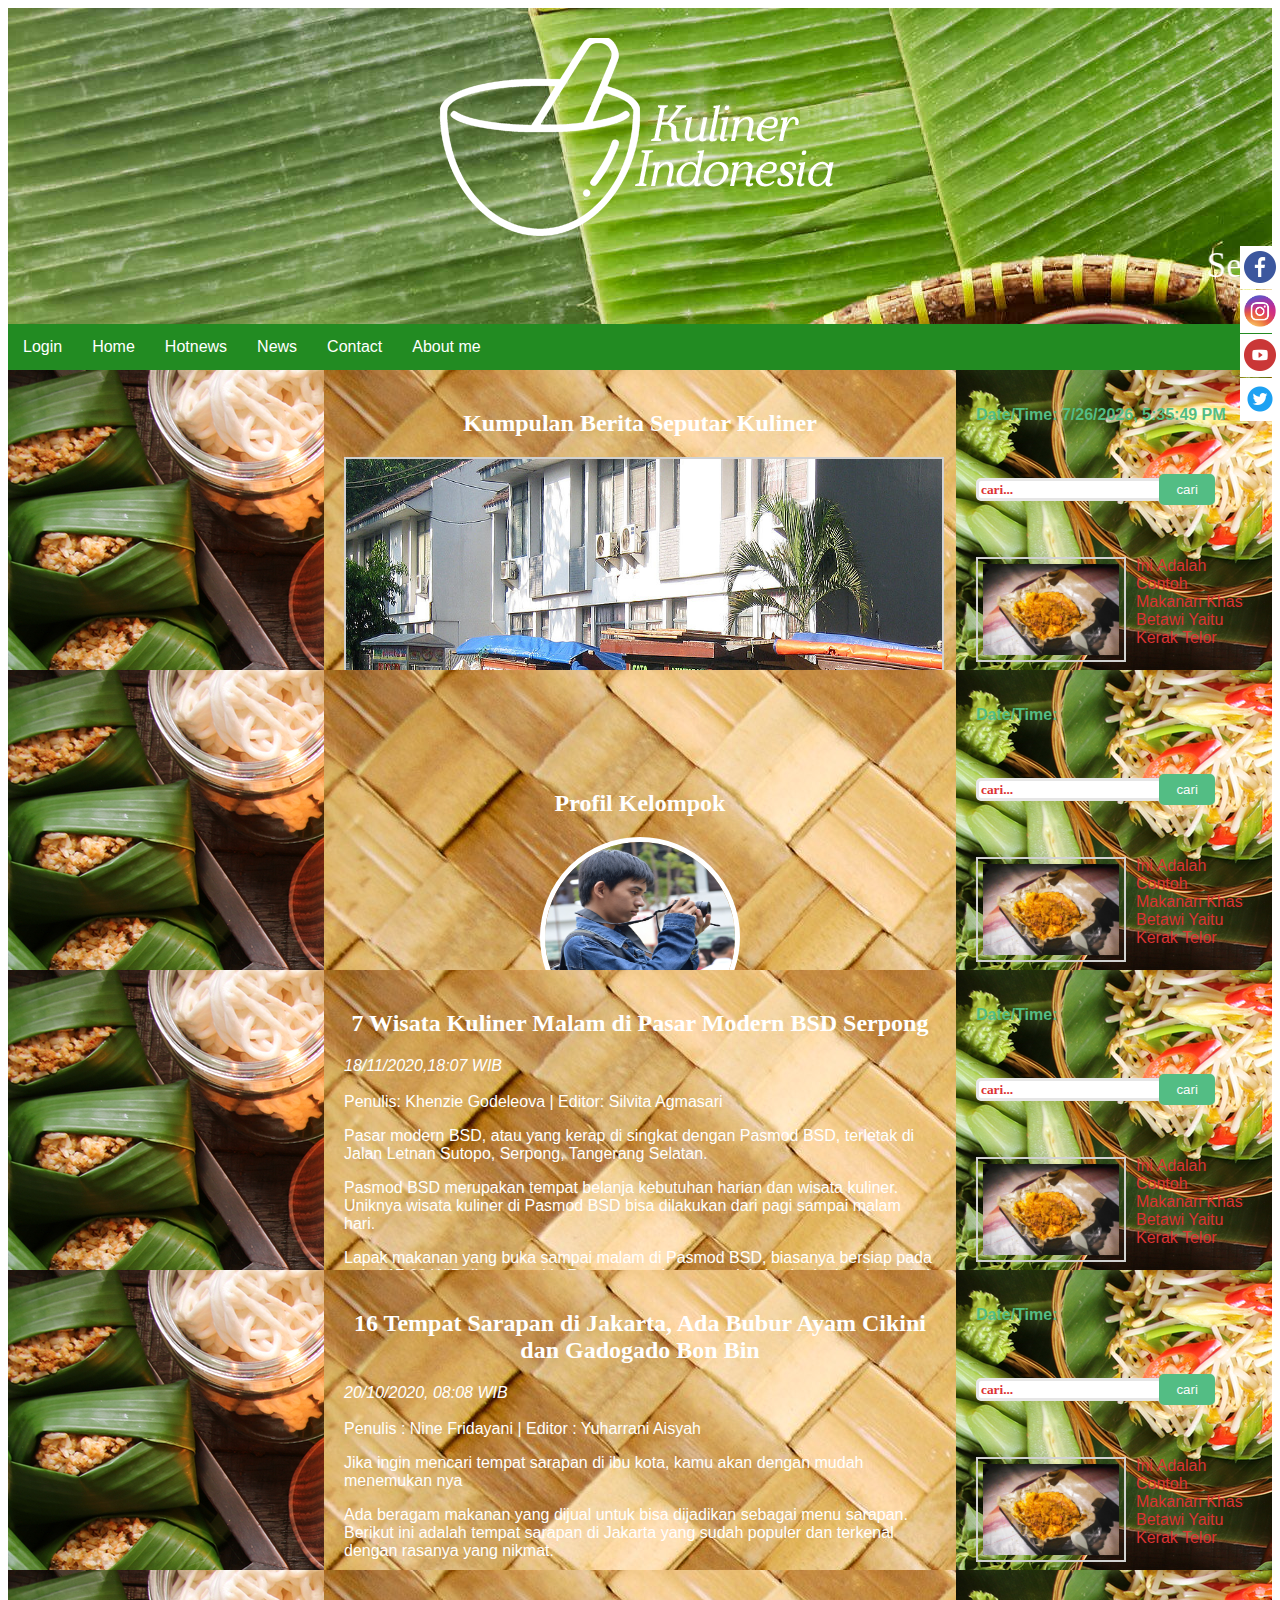
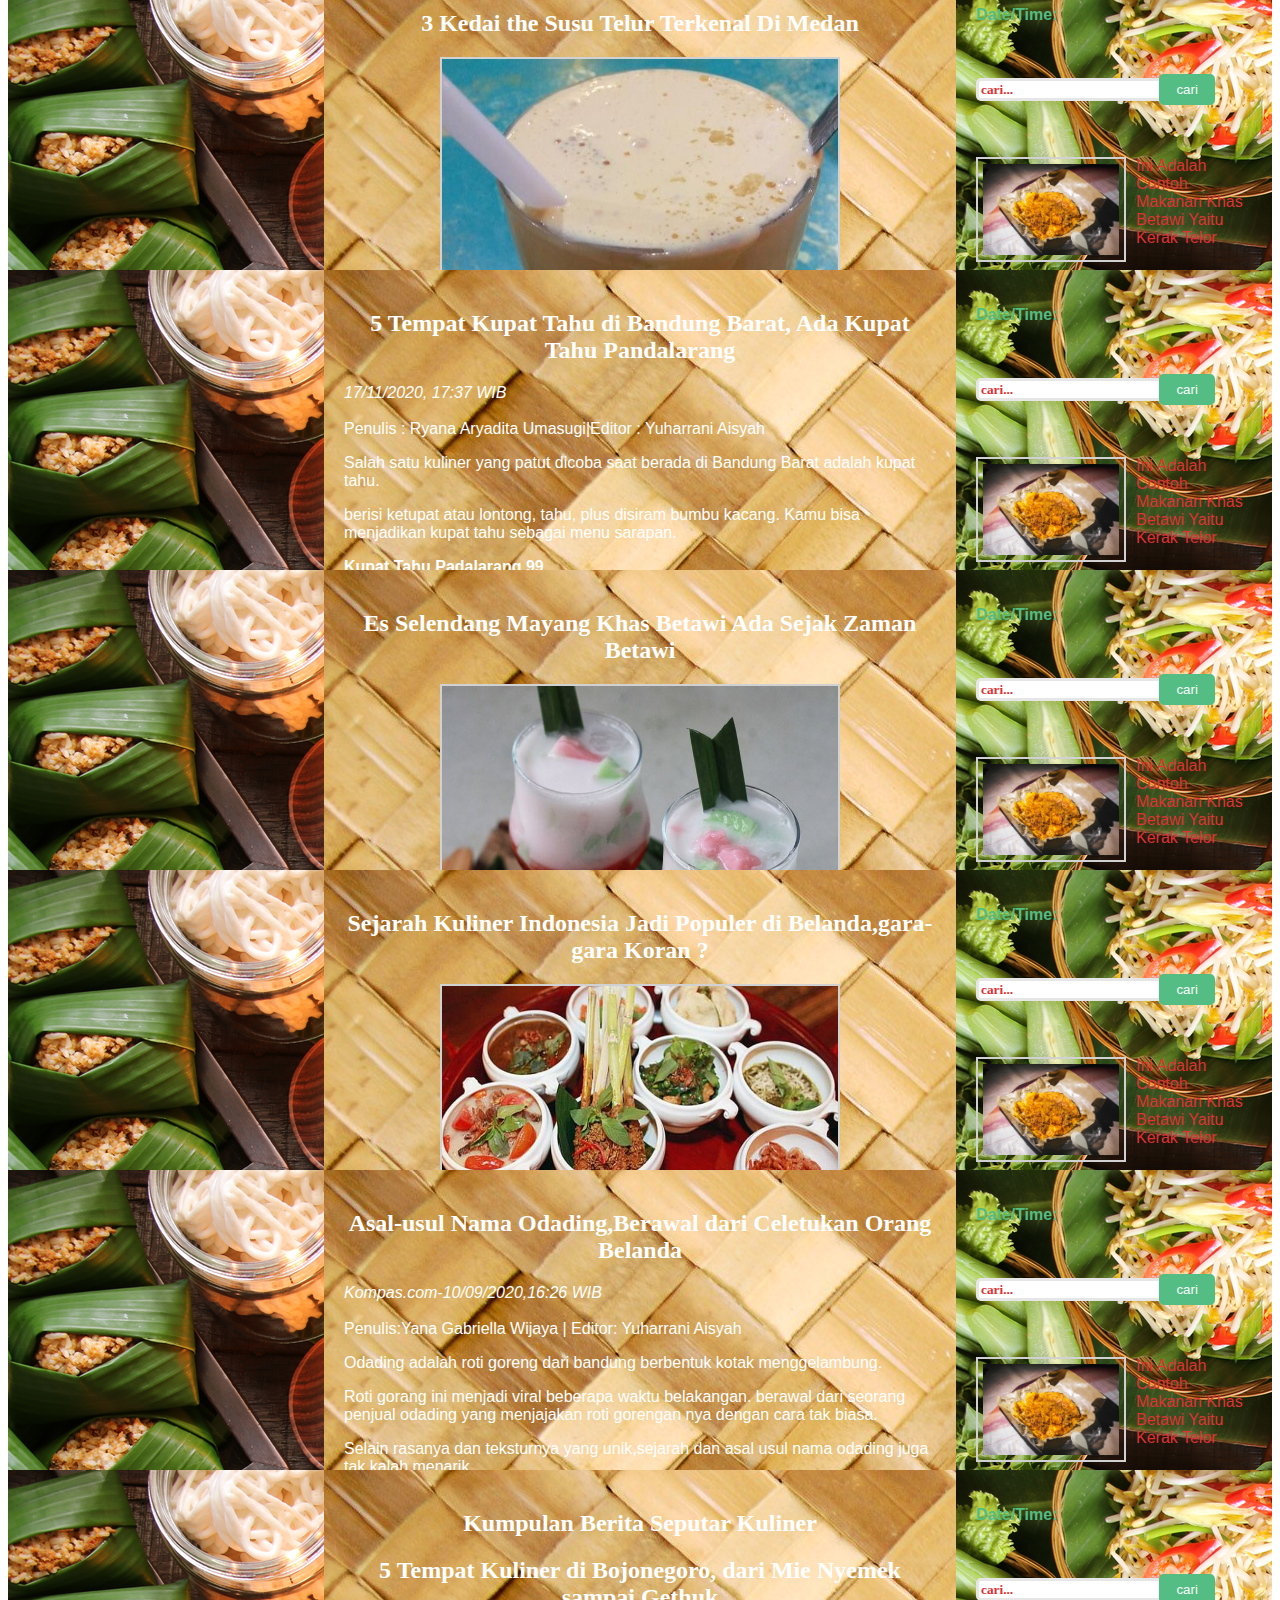
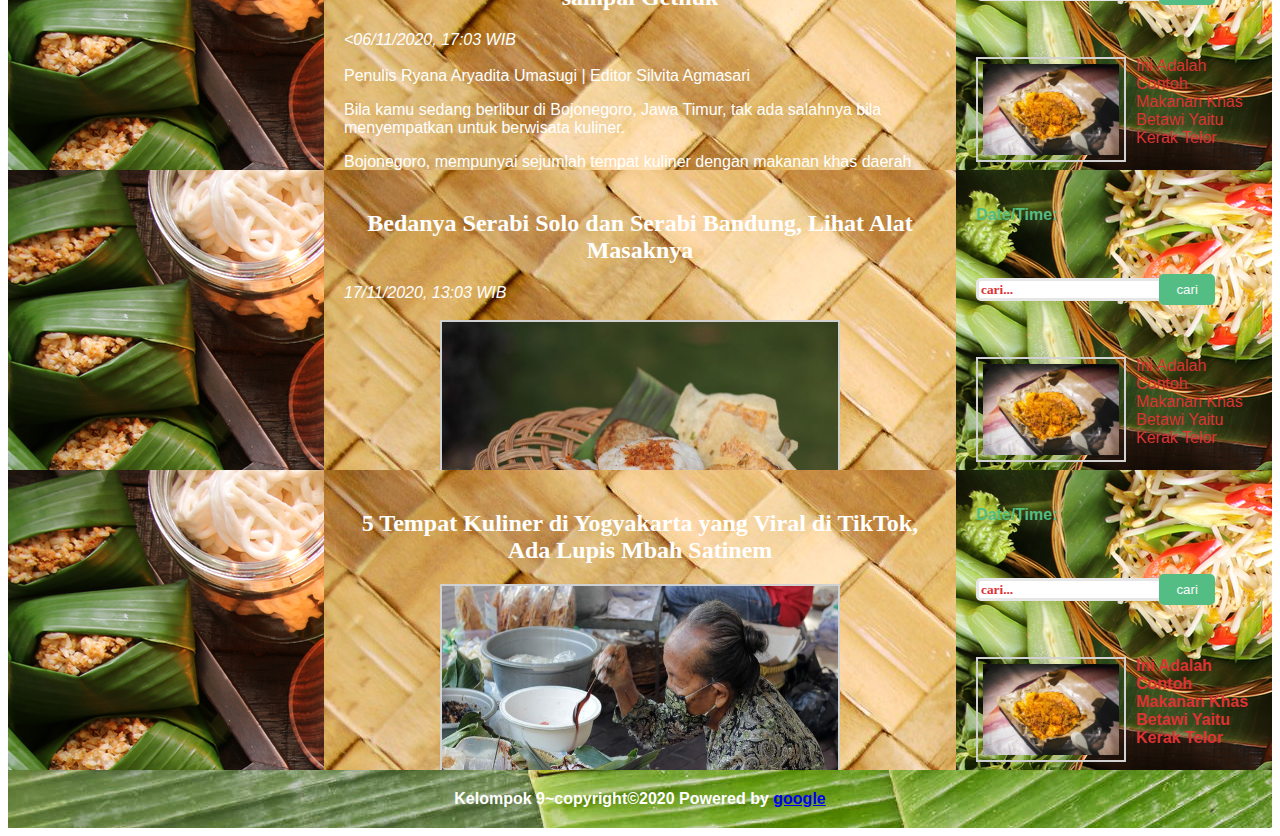
<file: index.html>
<!DOCTYPE html>
<html>
	<link rel="stylesheet" href="style1.css" type="text/css" media="screen">
	<head>
		<title>Kuliner Indonesia </title>
	</head>
	<body>
		<div class="header">
			<img src="kuliner1.png" />
			<marquee scrolldelay="150" title="muncul saat hover behavior="slide" onmouseover="this.stop()" onmouseout="this.start()" class="kedua">Selamat Datang Di Website Kami</marquee>
		</div>
		 <div class="menu">
 
            <ul>
 
                <li><a href="login.html">Login</a></li>
 
                <li><a href="main.html">Home</a></li>
 
                <li class="menulain">
 
                <a href="#">Hotnews</a>
 
                        <div class="menulainkonten">
 
                                <a href="article1.html">article1</a>
 
                                <a href="article2.html">article2</a>
 
                                <a href="article3.html">article3</a>
 
                                <a href="article4.html">article4</a>
 
                                <a href="article5.html">article5</a>
 
                        </div>
 
                </li>
 
                <li class="menulain">
 
                <a href="#">News</a>
 
                        <div class="menulainkonten">
 
                                <a href="article6.html">article1</a>
 
                                <a href="article7.html">article2</a>
 
                                <a href="article8.html">article3</a>
 
                                <a href="article9.html">article4</a>
 
                                <a href="article10.html">article5</a>
 
                        </div>
 
                </li>
 
                <li><a href="mailto:1910131210002@mhs.ulm.ac.id">Contact</a></li>
 
                <li><a href="about.html">About me</a></li>
 
                
 
            </ul>
 
    
 
        </div>
		<div class="row">
			<div class="column side" style="background-image:url(left.jpg);">
				<div class="container">
					<div class="sticky-container">
						<ul class="sticky">
							<li>
								<img src="fb.png" width="32" height="32">
								<p><a href="https://www.facebook.com" target="_blank">sukai kami di<br>Facebook</a></p>
							</li>
							<li>
								<img src="instagram.png" width="32" height="32">
								<p><a href="https://www.instagram.com" target="_blank">ikuti kami di<br>Instagram</a></p>
							</li>
							<li>
								<img src="yt.png" width="32" height="32">
								<p><a href="https://www.youtube.com" target="_blank">berlangganan dengan kami di <br>Youtube</a></p>
							</li>
							<li>
								<img src="twitter.png" width="32" height="32">
								<p><a href="https://www.twitter.com" target="_blank">ikuti kami di <br>Twitter</a></p>
							</li>
						</ul>
					</div>
				</div>
			</div>
			<div class="column middle" style="background-image:url(main4.jpg);">
				<center><h2 style="font-family:lucida fax; color:white;">Kumpulan Berita Seputar Kuliner</h2></center>
					<center><img src="mainbg.jpg" width="600px" height="600px" style="border: 2px solid #d1d1d1"></center>
						<time style="float:center-left;color:white; font-size:12pt ;"><em>banjarmasin,24-november-2020</em></time>
						  <br>
						   <br>
							<a class="pertama">Penulis: Kelompok 9 | Editor: Fahrurrazi</a>
								
								<p class="pertama" align="left">Website ini berisi tentang berbagai jenis kuliner yang ada di indonesia dan 
								proses pembuatan laman berita sudah melalui tahap akhir sehingga dapat diterima oleh semua kalangan masyarakat.</p>
							
								<p class="pertama" align="left">Untuk berita lebih lanjut kalian bisa klik tombol news untuk berita mingguan sedangkan laman hotnews 
								mengandung berita viral saat ini.</p>
								
								<p class="pertama" align="left">Alasan Mengapa menangakat tema ini,disebabkan oleh banyak nya kaum-kaum muda 
								zaman sekarang cenderung melupakan budaya mereka sendiri khusus nya makanan khas indonesia. </p>
								
								<p class="pertama" align="left">Ironis memang,mengingat budaya saat ini hanya dilestarikan segelintir orang dari sekian banyak 
								penduduk indonesia.</p>
								
								<p class="pertama" align="left">padahal budaya indonesia beragam dari sabang sampai merauke,mempunyai ciri khas tersendiri
								di setiap daerah.</p>
								
								<p class="pertama" align="left">Secara perlahan budaya makanan khas indonesia akan menghilang,dalam upaya mencegah hal itu terjadi
								dibuatlah artikel mengenai kuliner khas indonesia.</p>
								
								<p class="pertama" align="left">Jika ada keluhan silahkan sampaikan dengan mengklik tombol contact.sertakan alasan kalian mengapa website 
								ini kurang nyaman,usahakan buatlah kritik terbaik.</p>
								
								<p class="pertama" align="left">Terima kasih kepada para pembaca karena sudah mau mampir ke halaman blog sederhana milik kami, 
								selamat membaca.</p>
							
			</div>
			<div class="column side" style="background-image:url(left1.jpg);">
				<p style="color:#53bd84;font-weight:bold;">Date/Time: <span id="tanggalwaktu"></span></p>
					<script>
						var dt = new Date();
						document.getElementById("tanggalwaktu").innerHTML = dt.toLocaleString();
					</script>
			<form>
					<input name="search" type="text" placeholder="cari...">
					<a href="https://www.google.com" target="_blank" ><input class="button" type="button" value="cari"></a>
			</form>
				<img src="main1.jpg" style=" width : 150px; padding: 5px; border: 2px solid #d1d1d1; margin: 0 10px 10px 0; float:left;">
					<p class="ketiga" >
					Ini Adalah Contoh Makanan Khas Betawi Yaitu Kerak Telor
					</p>
					<br>
				<img src="sate.jpg" style=" width : 150px; padding: 5px; border: 2px solid #d1d1d1; margin: 0 10px 10px 0; float:left;">
					<p class="ketiga" >
					Ini Adalah Contoh Makanan Khas Madura Yaitu Sate
					</p>
				<img src="pancong.jpg" style=" width : 150px; padding: 5px; border: 2px solid #d1d1d1; margin: 0 10px 10px 0; float:left;">
					<p class="ketiga" >
					Ini Adalah Contoh Makanan Khas Makassar Yaitu Kue Pancong
					</p>
					<br>
				<img src="apam.jpg" style=" width : 150px; padding: 5px; border: 2px solid #d1d1d1; margin: 0 10px 10px 0; float:left;">
					<p class="ketiga" >
					Ini Adalah Contoh Makanan Khas Barabai Yaitu Apam Barabai
					</p>
					<br>
				<img src="kembang_goyang.jpg" style=" width : 150px; padding: 5px; border: 2px solid #d1d1d1; margin: 0 10px 10px 0; float:left;">
					<p class="ketiga" >
					 Contoh Makanan Khas Jawa Tengah Yaitu Kembang Goyang
					</p>
					<br>
					<br>
				<img src="nasitumpeng.jpg" style=" width : 150px; padding: 5px; border: 2px solid #d1d1d1; margin: 0 10px 10px 0; float:left;">
					<p class="ketiga" >
					 Contoh Makanan Khas Jawa Tengah dan sekitarnya yaitu nasi tumpeng
					<br>
				<br>
				<form id="commentform">
					<div>
						<input type="text" name="nama" placeholder="nama"/>
					</div>
					<div>
						<input type="text" name="email" placeholder="email"/>
					</div>
					<div>
						<textarea input name="comment" rows="10" placeholder="komentar"/></textarea>
					</div>
					<div>
						<input type="submit" value="tambahkan komentar" />
					</div>
				</form>
			</div>
		</div>
	   </div>
	</body>
</html>

<!DOCTYPE html>
<html>
	<link rel="stylesheet" href="style1.css" type="text/css" media="screen">
	<body>
		<div class="row">
			<div class="column side" style="background-image:url(left.jpg);">
				<div class="container">
					<div class="sticky-container">
						<ul class="sticky">
							<li>
								<img src="fb.png" width="32" height="32">
								<p><a href="https://www.facebook.com" target="_blank">sukai kami di<br>Facebook</a></p>
							</li>
							<li>
								<img src="instagram.png" width="32" height="32">
								<p><a href="https://www.instagram.com" target="_blank">ikuti kami di<br>Instagram</a></p>
							</li>
							<li>
								<img src="yt.png" width="32" height="32">
								<p><a href="https://www.youtube.com" target="_blank">berlangganan dengan kami di <br>Youtube</a></p>
							</li>
							<li>
								<img src="twitter.png" width="32" height="32">
								<p><a href="https://www.twitter.com" target="_blank">ikuti kami di <br>Twitter</a></p>
							</li>
						</ul>
					</div>
				</div>
			</div>								       
			<div class="column middle" style="background-image:url(main4.jpg);">
				<section>
				    <center><h2 style="font-family:lucida fax; color:white;">Profil Kelompok</h2></center>
						<center><img src="profile.jpg" width="200px" height="200px"/></center>
							<center><p class="pertama">Nama : Fahrurrazi<p/></center>
							<center><p class="pertama">JK   : Laki-Laki<p/></center>
							<center><p class="pertama">Nim  : 1910131210002<p/></center>
							<center><p class="pertama">Prodi: Pendidikan Ilmu Komputer<p/></center>
							<center><p class="pertama">hobi : main game,membaca<p/></center>
				</section>
				<section>
						<center><img src="profile4.jpg" width="200px" height="200px"/></center>
							<center><p class="pertama">Nama : Haili Sahwardi<p/></center>
							<center><p class="pertama">JK   : Laki-Laki<p/></center>
							<center><p class="pertama">Nim  : 1910131210016<p/></center>
							<center><p class="pertama">Prodi: Pendidikan Ilmu Komputer<p/></center>
							<center><p class="pertama">hobi : main game<p/></center>
				</section>
				<section>
						<center><img src="profile3.jpg" width="200px" height="200px"/></center>
							<center><p class="pertama">Nama : Resti Nur Amallia<p/></center>
							<center><p class="pertama">JK   : Perempuan<p/></center>
							<center><p class="pertama">Nim  : 1910131120002<p/></center>
							<center><p class="pertama">Prodi: Pendidikan Ilmu Komputer<p/></center>
							<center><p class="pertama">hobi : menonton film drama korea<p/></center>
				</section>		
			</div>
			<div class="column side" style="background-image:url(left1.jpg);">
				<p style="color:#53bd84;font-weight:bold;">Date/Time: <span id="tanggalwaktu"></span></p>
					<script>
						var dt = new Date();
						document.getElementById("tanggalwaktu").innerHTML = dt.toLocaleString();
					</script>
			<form>
					<input name="search" type="text" placeholder="cari...">
					<a href="https://www.google.com" target="_blank" ><input class="button" type="button" value="cari"></a>
			</form>
				<img src="main1.jpg" style=" width : 150px; padding: 5px; border: 2px solid #d1d1d1; margin: 0 10px 10px 0; float:left;">
					<p class="ketiga" >
					Ini Adalah Contoh Makanan Khas Betawi Yaitu Kerak Telor
					</p>
					<br>
				<img src="sate.jpg" style=" width : 150px; padding: 5px; border: 2px solid #d1d1d1; margin: 0 10px 10px 0; float:left;">
					<p class="ketiga" >
					Ini Adalah Contoh Makanan Khas Madura Yaitu Sate
					</p>
				<img src="pancong.jpg" style=" width : 150px; padding: 5px; border: 2px solid #d1d1d1; margin: 0 10px 10px 0; float:left;">
					<p class="ketiga" >
					Ini Adalah Contoh Makanan Khas Makassar Yaitu Kue Pancong
					</p>
					<br>
				<img src="apam.jpg" style=" width : 150px; padding: 5px; border: 2px solid #d1d1d1; margin: 0 10px 10px 0; float:left;">
					<p class="ketiga" >
					Ini Adalah Contoh Makanan Khas Barabai Yaitu Apam Barabai
					</p>
					<br>
				<img src="kembang_goyang.jpg" style=" width : 150px; padding: 5px; border: 2px solid #d1d1d1; margin: 0 10px 10px 0; float:left;">
					<p class="ketiga" >
					 Contoh Makanan Khas Jawa Tengah Yaitu Kembang Goyang
					</p>
					<br>
					<br>
				<img src="nasitumpeng.jpg" style=" width : 150px; padding: 5px; border: 2px solid #d1d1d1; margin: 0 10px 10px 0; float:left;">
					<p class="ketiga" >
					 Contoh Makanan Khas Jawa Tengah dan sekitarnya yaitu nasi tumpeng
					<br>
				<br>
				<form id="commentform">
					<div>
						<input type="text" name="nama" placeholder="nama"/>
					</div>
					<div>
						<input type="text" name="email" placeholder="email"/>
					</div>
					<div>
						<textarea input name="comment" rows="10" placeholder="komentar"/></textarea>
					</div>
					<div>
						<input type="submit" value="tambahkan komentar" />
					</div>
				</form>
			</div>
		</div>
	   </div>							  
	</body>
</html>


<!DOCTYPE html>
<html>
<link rel="stylesheet" href="style1.css" type="text/css" media="screen">
<body>			
<div class="row">
			<div class="column side" style="background-image:url(left.jpg);">
				<div class="container">
					<div class="sticky-container">
						<ul class="sticky">
							<li>
								<img src="fb.png" width="32" height="32">
								<p><a href="https://www.facebook.com" target="_blank">sukai kami di<br>Facebook</a></p>
							</li>
							<li>
								<img src="instagram.png" width="32" height="32">
								<p><a href="https://www.instagram.com" target="_blank">ikuti kami di<br>Instagram</a></p>
							</li>
							<li>
								<img src="yt.png" width="32" height="32">
								<p><a href="https://www.youtube.com" target="_blank">berlangganan dengan kami di <br>Youtube</a></p>
							</li>
							<li>
								<img src="twitter.png" width="32" height="32">
								<p><a href="https://www.twitter.com" target="_blank">ikuti kami di <br>Twitter</a></p>
							</li>
						</ul>
					</div>
				</div>
			</div>								       
			<div class="column middle" style="background-image:url(main4.jpg);">
				<center><h2 style="font-family:lucida fax; color:white;">7 Wisata Kuliner Malam di Pasar Modern BSD Serpong</h2></center>
						<time style="float:center-left;color:white; font-size:12pt ;"><em>18/11/2020,18:07 WIB</em></time>
						  <br>
						   <br>
							<a class="pertama">Penulis: Khenzie Godeleova | Editor: Silvita Agmasari</a>
								
								<p class="pertama" align="left">Pasar modern BSD, atau yang kerap di singkat dengan Pasmod BSD, 
								terletak di Jalan Letnan Sutopo, Serpong, Tangerang Selatan.</p>
							
								<p class="pertama" align="left">Pasmod BSD merupakan tempat belanja kebutuhan harian dan wisata kuliner. Uniknya wisata kuliner 
								di Pasmod BSD bisa dilakukan dari pagi sampai malam hari. </p>
								
								<p class="pertama" align="left">Lapak makanan yang buka sampai malam di Pasmod BSD, biasanya bersiap pada pukul 17.00 WIB di area parkir. Rata-rata pedagang mulai siap berjualan dari pukul 18.00 WIB. Berikut daftar makanan yang bisa kamu jadikan 
								referensi wisata kuliner malam di Pasar Modern BSD:</p>
								
							<h1 class="pertama" align="left">Bollo - Bola Ubi Kopong</h1>
								
									<img src="artikel1.jpg" width="400px" height="300px" style="border: 2px solid #d1d1d1"/>
								
										<p class="pertama" align="left">Kamu bisa coba Bollo di deretan tenda Pasar Modern BSD, mereka menjual bola ubi khas Bandung.</p>
								
										<p class="pertama" align="left">Camilan ini berbentuk bulat, berwarna orange, dengan rasa gurih dan manis. 
										Bola ubi kopong bisa kamu bawa pulang atau langsung disantap menggunakan tusuk sate.</p>
								
										<p class="pertama" align="left">Namun, Bollo tidak menyediakan meja dan kursi untuk kamu duduk. Harga lima bola ubi dihargai <em>Rp 10.000.</em> 
										Bola ubi selalu baru dan hangat.</p>
								
							<h1 class="pertama" align="left">Sinar Garut</h1>
									<img src="artikel1-2.jpg" width="400px" height="300px" style="border: 2px solid #d1d1d1"/>
										<p class="pertama" align="left">Bagi yang mencari es dan minuman penutup, kamu bisa ke Sinar Garut. 
										Tendanya tidak terlalu besar, namun menu es yang disediakan terbilang lengkap.  
                                        </p>
										<p class="pertama" align="left">
										Menu Es Sinar Garut mulai ada es jeruk, campur, es kelapa, es teler, dan masih banyak lagi. 
										Harga seporsi es berkisar <em>Rp 20.000.</em>
                                        </p>
							<h1 class="pertama" align="left">Saung Bandung</h1>
									<img src="artikel1-3.jpg" width="400px" height="300px" style="border: 2px solid #d1d1d1"/>
										<p class="pertama" align="left">Jika kamu tidak ingin es yang dingin, 
										kamu juga bisa menutup wisata kuliner malam mu dengan wedang ronde yang hangat.</p>
										<p class="pertama" align="left"> Saung Bandung, menjual wedang ronde hangat, 
										perpaduan jahe pedas ditambah susu kental manis.</p>
										<p class="pertama" align="left">Ada dua ronde yang bisa kamu pilih, 
										ronde kecil tidak ada isinya atau ronde besar dengan isi kacang. </p>
										<p class="pertama" align="left">Kamu bisa menambahkan jahe dan susu kental manis sesuai selera, 
										karena di setiap meja disediakan botol berisi jahe dan botol berisi susu kental manis.  </p>
										<p class="pertama" align="left">Satu mangkok ronde berisikan ronde, kacang, mutiara, dan kolang kaling. 
										Harganya <em>Rp 15.000</em> per mangkok. </p>
							<h1 class="pertama" align="left">Ayam Taliwang</h1>
									<img src="artikel1-4.jpg" width="400px" height="300px" style="border: 2px solid #d1d1d1"/>
										<p class="pertama" align="left">bakar taliwang ini cocok untuk kamu yang suka pedas. Kamu bisa menemukan Ayam Taliwang di ujung deretan tenda, 
										dekat dengan pintu keluar parkiran mobil.</p>
										<p class="pertama" align="left">Ayam Taliwang menyediakan dua ukuran ayam, yakni setengah ayam dan juga satu ekor ayam. Ayam dibakar, lalu dicelup ke saus pedas, saus taliwang, atau saus pelicing. 
										Satu ayam cukup untuk dua orang.</p>
										<p class="pertama" align="left">Tidak perlu ragu bila merasa pedas,karena mereka juga menyediakan pilihan minuman yang beragam,
										seperti esteh,danjuga jeruk</p>
										<p class="pertama" align="left">Dua porsi nasi dan satu ayam dihargai<em>RP 72.000.00</em></p>
							<h1 class="pertama" align="left">Taichan Kusbar</h1>			
									<img src="artikel1-5.jpg" width="400px" height="300px" style="border: 2px solid #d1d1d1"/>
										<p class="pertama" align="left">Kamu bisa coba Taichan Kusbar yang terletak di tenda Pasar Modern BSD. 
										Taichan Kusbar bisa kamu nikmati dengan nasi kucing atau lontong sebagai pelengkap</p>
										<p class="pertama" align="left">Menu favorit disini adalah sate daging dan juga sate kulit. Harga sate daging ayam <em>Rp 3.500</em> per tusuk, 
										sedangkan sate kulit <em>Rp 4.100</em> per tusuk. </p>
							<h1 class="pertama" align="left">Wakacao</h1>	
									<img src="artikel1-6.JPG" width="400px" height="300px" style="border: 2px solid #d1d1d1"/>
										<p class="pertama" align="left">Bagi kamu yang ingin mencoba nasi daging dan lada hitam yang disajikan 
										dalam hotplate, bisa coba Wakacao.</p>
										<p class="pertama" align="left">Ada dua daging yang ditawarkan, yakni daging sapi dan daging salmon. Daging disajikan dengan 
										pilihan bumbu seperti rendang, kari, atau original. </p>
										<p class="pertama" align="left">Sementara daging salmon hanya tersedia dua menu pilihan, salmon original dan gulai salmon. Wakacao bisa kamu temukan di deretan tenda makanan PasMod BSD,
							<h1 class="pertama" align="left">Permata 99 Chinese Food</h1>		
									    <p class="pertama" align="left">Ada juga makanan chinese food dan makanan laut yang tidak kalah menggugah selera. 
										Makanan yang paling banyak diincar adalah cah fumak.</p>
										<p class="pertama" align="left">Porsinya yang besar, dengan rasanya yang nikmat membuat 
										tenda Permata 99 ini biasanya ramai pengunjung. </p>
										<p class="pertama" align="left">Harga makanan di sini berkisar <em>Rp 50.000</em> sampai <em>Rp 100.000</em>, karena ada makanan laut, 
										dan disesuaikan dengan berat dan besarnya.</p>
			 </div>			
			<div class="column side" style="background-image:url(left1.jpg);">
				<p style="color:#53bd84;font-weight:bold;">Date/Time: <span id="tanggalwaktu"></span></p>
					<script>
						var dt = new Date();
						document.getElementById("tanggalwaktu").innerHTML = dt.toLocaleString();
					</script>
			<form>
					<input name="search" type="text" placeholder="cari...">
					<a href="https://www.google.com" target="_blank" ><input class="button" type="button" value="cari"></a>
			</form>
				<img src="main1.jpg" style=" width : 150px; padding: 5px; border: 2px solid #d1d1d1; margin: 0 10px 10px 0; float:left;">
					<p class="ketiga" >
					Ini Adalah Contoh Makanan Khas Betawi Yaitu Kerak Telor
					</p>
					<br>
				<img src="sate.jpg" style=" width : 150px; padding: 5px; border: 2px solid #d1d1d1; margin: 0 10px 10px 0; float:left;">
					<p class="ketiga" >
					Ini Adalah Contoh Makanan Khas Madura Yaitu Sate
					</p>
				<img src="pancong.jpg" style=" width : 150px; padding: 5px; border: 2px solid #d1d1d1; margin: 0 10px 10px 0; float:left;">
					<p class="ketiga" >
					Ini Adalah Contoh Makanan Khas Makassar Yaitu Kue Pancong
					</p>
					<br>
				<img src="apam.jpg" style=" width : 150px; padding: 5px; border: 2px solid #d1d1d1; margin: 0 10px 10px 0; float:left;">
					<p class="ketiga" >
					Ini Adalah Contoh Makanan Khas Barabai Yaitu Apam Barabai
					</p>
					<br>
				<img src="kembang_goyang.jpg" style=" width : 150px; padding: 5px; border: 2px solid #d1d1d1; margin: 0 10px 10px 0; float:left;">
					<p class="ketiga" >
					 Contoh Makanan Khas Jawa Tengah Yaitu Kembang Goyang
					</p>
					<br>
					<br>
				<img src="nasitumpeng.jpg" style=" width : 150px; padding: 5px; border: 2px solid #d1d1d1; margin: 0 10px 10px 0; float:left;">
					<p class="ketiga" >
					 Contoh Makanan Khas Jawa Tengah dan sekitarnya yaitu nasi tumpeng
					<br>
				<br>
				<form id="commentform">
					<div>
						<input type="text" name="nama" placeholder="nama"/>
					</div>
					<div>
						<input type="text" name="email" placeholder="email"/>
					</div>
					<div>
						<textarea input name="comment" rows="10" placeholder="komentar"/></textarea>
					</div>
					<div>
						<input type="submit" value="tambahkan komentar" />
					</div>
				</form>
			</div>
		</div>
	</body>
</html>

<!DOCTYPE html>
<html>
	<link rel="stylesheet" href="style1.css" type="text/css" media="screen">
	<body>
		<div class="row">
			<div class="column side" style="background-image:url(left.jpg);">
				<div class="container">
					<div class="sticky-container">
						<ul class="sticky">
							<li>
								<img src="fb.png" width="32" height="32">
								<p><a href="https://www.facebook.com" target="_blank">sukai kami di<br>Facebook</a></p>
							</li>
							<li>
								<img src="instagram.png" width="32" height="32">
								<p><a href="https://www.instagram.com" target="_blank">ikuti kami di<br>Instagram</a></p>
							</li>
							<li>
								<img src="yt.png" width="32" height="32">
								<p><a href="https://www.youtube.com" target="_blank">berlangganan dengan kami di <br>Youtube</a></p>
							</li>
							<li>
								<img src="twitter.png" width="32" height="32">
								<p><a href="https://www.twitter.com" target="_blank">ikuti kami di <br>Twitter</a></p>
							</li>
						</ul>
					</div>
				</div>
			</div>
			<div class="column middle" style="background-image:url(main4.jpg);">
				<center><h2 style="font-family:lucida fax; color:white;">16 Tempat Sarapan di Jakarta, Ada Bubur Ayam Cikini dan Gadogado Bon Bin </h2></center>
						<time style="float:center-left;color:white; font-size:12pt ;"><em>20/10/2020, 08:08 WIB</em></time>
						  <br>
						   <br>
							<a class="pertama">Penulis : Nine Fridayani | Editor : Yuharrani Aisyah</a>
								
								<p class="pertama" align="left">Jika ingin mencari tempat sarapan di ibu kota,
								kamu akan dengan mudah menemukan nya</p>
							
								<p class="pertama" align="left">Ada beragam makanan yang dijual untuk bisa dijadikan sebagai menu sarapan. 
								Berikut ini adalah tempat sarapan di Jakarta yang sudah populer dan terkenal dengan rasanya yang nikmat. </p>
								
							<h1 class="pertama" align="left">Bubur Ayam Spesial Bang Jaya </h1>
							
								<img src="artikel2-1.jpg" width="400px" height="300px" style="border: 2px solid #d1d1d1"/>
							
									<p class="pertama" align="left">Gerai bubur ini sudah populer bagi warga di kawasan Jakarta Barat. 
									Bubur ayam spesial bang jaya kini sudah mempunyai dua cabang. </p>
								
									<p class="pertama" align="left">Bubur dari gerai ini terkenal dengan tekstur yang kental serta rasanya yang gurih dan manis. Isian bubur ayamnya juga banyak, ada kacang kedelai, kuah sayur, bawang goreng, seledri dan ayam. 
									Seporsi bubur ayam tersebut dibanderol dengan harga <em>Rp 16.000.</em> </p>
								
									<p class="pertama" align="left">Buat kamu yang ingin sarapan dengan bubur ayam spesial bang jaya, bisa datang ke alamat <em>Jl. Kembangan Selatan No. 2, Jakarta Barat.</em> 
									Gerai ini buka setiap hari dari pukul <em>07.00 WIB.</em> </p>
								
							<h1 class="pertama" align="left">Ketupat Sayur Cni </h1>
									
									
								    <p class="pertama" align="left">Di Jakarta kamu juga bisa sarapan dengan menu ketupat sayur. Kamu bisa mendapatkan menu tersebut di Kantin Karyawan Parkiran Motor Puri Mall,
									<em>Jl. Puri Lingkar Luar No.12, Kembangan, Jakarta Barat.</em></p>
									
									
								    <p class="pertama" align="left">Seporsi kertupat sayur di kedai ketupat sayur CNI dibanderol dari harga <em>Rp 10.000</em>, 
									dengan isian termasuk potongan ketupat, telur, tahu, tempe, kentang dan daging. Ketupat Sayur CNI biasanya sudah mulai buka dari pukul <em>06.00 WIB.</em></p>
									
							<h1 class="pertama" align="left">Ketoprak Ciragil</h1>
							
								<img src="artikel2-3.jpg" width="400px" height="300px" style="border: 2px solid #d1d1d1"/>
								
									<p class="pertama" align="left">Ketoprak Ciragil beralamat di <em>Jl. Ciragil II No. 24, Kebayoran Baru, Jakarta Selatan.</em> 
									Kedai ketoprak ini sangat terkenal sebagai kuliner enak di kawasan SCBD. </p>
								
									<p class="pertama" align="left">Konon sudah ada sejak puluhan tahun yang lalu dan selalu didatangi oleh pengunjung. <em>Rp 16.000.</em> </p>
								
									<p class="pertama" align="left">Pelanggan kedai ketoprak Ciragil mengemukakan bahwa racikan bumbu ketoprak di sini khas dan bikin nagih, 
									dan isinya sudah komplet dengan tambahan telur dadar</em> </p>
									
									<p class="pertama" align="left">Seporsi ketoprak ciragil dihargai sekitar <em>rp.22.000</em>
									jam operasional  nya dari pukul <em>09.00 WIB.</em> </p>
							
							<h1 class="pertama" align="left">Sate Ayam Pertok H.Martigen Sekareh</h1>
							
									<p class="pertama" align="left">Di Jakarta mau sarapan dengan sate ? Bisa loh. Datang saja ke Sate Ayam Pertok H. Martingen Sakerah di <em>Jl. Gedung Hijau Raya No. 1B, Kebayooran Lama, Jakarta Selatan.</em> 
									Tempat ini sudah buka dari jam <em>07.00 WIB</em>.</p>
								
									<p class="pertama" align="left">Rasa sate ayamnya enak untuk menu sarapan. Harganya dibanderol Rp 16.000 untuk 10 tusuk, kalau tambah lontong atau 
									nasi kamu bisa siapkan lebihan uang <em>Rp 5.000</em>. </p>
							
							<h1 class="pertama" align="left">Nasi Gandul Bu Endang</h1>
							
									<p class="pertama" align="left">Menu sarapan nasi gandul juga bisa didapatkan di Jakarta, yaitu di kedai Nasi Gandul Bu Endang, 
									<em>Jl. Pesanggrahan No.13, Meruya Utara, Jakarta Barat</em>. </p>
								
									<p class="pertama" align="left">Seporsi nasi gandul di tempat ini berisi nasi dengan irisan daging, kuah dan pelengkap lain seperti jeroan, 
									telur, tempe, dan lain-lain.  </p>
								
									<p class="pertama" align="left">Menu tersebut dibanderol berkisar harga <em>Rp 30.000.</em> Jika ingin sarapan di sini kamu bisa datang dari pukul <em>08.00 WIB.</em> 
									Harga seporsi Nasi gandul bu Endang disesuaikan dengan pilihan isian kamu. </p>
									
							<h1 class="pertama" align="left">Bubur Ayam Cikini H.R.Suleman</h1>
							
									<p class="pertama" align="left">Pilihan tempat sarapan bubur ayam lainnya di Jakarta, kamu bisa coba bubur ayam Cikini H.R Suleman.
									Kedai bubur ini beralamat di <em>Jl. Cisadane No. 121, Menteng, Jakarta Pusat</em>.  </p>
								
									<p class="pertama" align="left">Bubur ayam di sini juga punya isian yang melimpah, seperti suwiran ayam,kacang, emping, 
									telur setengah matang dan sate usus.   </p>
								
									<p class="pertama" align="left">Harga buburnya dibanderol sekitar <em>Rp 17.000.</em> Kedai ini sudah buka dari jam <em>06.00 WIB</em>, 
									sangat pas untuk sarapan.</p>
									
							<h1 class="pertama" align="left">Nasi Uduk Gondangdia</h1>
						
									<p class="pertama" align="left">Nasi Uduk Gondangdia sangat populer sebagai tempat makan legendaris di sekitaran Menteng. Tempat ini sudah ada sejak tahun 1993, 
									dan masih bertahan hingga saat ini.</p>
								
									<p class="pertama" align="left">Para pelanggan mengenal nasi uduk gondangdia mempunyai rasa yang enak serta cara penyajian yang khas, 
									yaitu nasi dibungkus dalam balutan daun pisang berbentuk kerucut.. <em>Rp 16.000.</em> </p>
								
									<p class="pertama" align="left">Sebagai lauknya,disediakan aneka pilihan,dari ayam,tahu,tempe,usus hingga ikan bakar.
									Seporsi lauk nasi uduk di tempat ini dibanderol <em>rp.7000</em>, sedangkan untuk ayamnya Berkisar rp 16 ribu
									</p>
									
									<p class="pertama" align="left">Jika ingin sarapan di sini kamu bisa mampir mulai pukul <em>10.00 WIB</em> 
									di <em>Jl. Cikini IV No. 12, Cikini, Menteng, Jakarta Pusat</em>. </p>
							
							<h1 class="pertama" align="left">Laksa Lao Hoe </h1>
						
									<p class="pertama" align="left">Kedai Laksa Lao Hoe berada di kawasan Glodok, Jakarta Barat. Di sana kamu bisa menikmati 
									semangkuk laksa plus lontong dengan rasa yang lezat pas untuk sarapan. </p>
								
									<p class="pertama" align="left">Harga seporsi laksa di sini dibanderol sekitar Rp 26.000. Jika tertarik sarapan dengan makanan berkuah segar ini kamu bisa datang sejak 
									pukul <em>07.30 WIB</em> ke <em>Jl.Pancoran V No. 10, Glodok, Tamansari, Jakarta Barat</em>.</p>
								
							<h1 class="pertama" align="left">Pasar Subuh Blok M</h1>
						
									<p class="pertama" align="left">Ada pilihan menu sarapan berat seperti soto ayam, gulai daging, hingga bubur ayam. Lalu ada juga pilihan menu sarapan ringan seperti arem-arem, 
									sosis solo, dan lemper..</p>
								
									<p class="pertama" align="left">Kisaran harga menu sarapan tersebut dari <em>Rp 2.000</em> untuk aneka kue basah dan <em>Rp 10.000</em> 
									untuk menu sarapan berat. </p>
								
									<p class="pertama" align="left">Pasar subuh blok M sudah buka dari pukul <em>04:00</em> dan jika kamu mau berbelanja di sini, bisa datang ke Area Mal Blok M di sekitar Pintu Berlian dan Pintu Zamrud, 
									<em>Jl.Melawai IV No. 17, Kebayoran Baru</em>.
									</p>
									
							<h1 class="pertama" align="left">Bubur Monas</h1>
						
									<p class="pertama" align="left">yang juga menjual bubur dengan rasa enak bisa kamu jumpai di <em>Jl.Bendungan Hilir, Jakarta Pusat</em>. 
									Kedai bubur tersebut bernama Bubur Monas.</p>
								
									<p class="pertama" align="left">Bubur monas memiliki tekstur bubur yang sangat lembut dengan isian cakwe, bihun, taburan bawang goreng, telur mentah, 
									dan suwiran ayam.</p>
								
									<p class="pertama" align="left">Rasa masakan warteg warmo terkenal enak hingga sering didatangi oleh artis dan pejabat. Lokasinya berada di 
									<em>Jl.Tebet Timur,No.1D 8 10, Tebet Timur, Jakarta Selatan</em>.
									</p>
							
							<h1 class="pertama" align="left">Warteg Warmo</h1>
						
									<p class="pertama" align="left">Kedai warteg Warmo sudah ada sejak 1940 dan cukup terkenal di Jakarta. Warteg ini buka 24 jam, 
									sehingga pas pula untuk dijadikan tempat mencari sarapan.</p>
								
									<p class="pertama" align="left">Pilihan lauk warteg mulai dari yang harganya cukup murah hingga yang agak mahal, 
									kamu bisa sesuaikan dengan budget. </p>
								
									<p class="pertama" align="left">Rasa masakan warteg warmo terkenal enak hingga sering didatangi oleh artis dan pejabat. Lokasinya berada di 
									Jl.Tebet Timur,No.1D 8 10, Tebet Timur, Jakarta Selatan.
									</p>
							
							<h1 class="pertama" align="left">Gado-gado Bon Bin</h1>
								
								<img src="artikel2-13.jpg" width="400px" height="300px" style="border: 2px solid #d1d1d1"/>
								
									<p class="pertama" align="left">Gado-gado bon bin juga menjadi tempat sarapan yang sudah terkenal di Jakarta. Tempat sarapan ini berada di 
									<em>Jl. Cikini IV No.5 Cikini, Menteng, Jakarta Pusat</em>.</p>
								
									<p class="pertama" align="left">Menu gado-gado bon bin terkenal enak karena bumbu kacangnya. Kacang disangrai terlebih dahulu sebelum dibumbui 
									sehingga jadi enak dan lebih sehat pula. </p>
								
									<p class="pertama" align="left">Selain gado-gado ada pula menu lain yang dijual, yaitu asinan, lontong cap gomeh, nasi rames dan sebagainya. 
									Mau sarapan di sini kamu bisa siapkan uang sekitar <em>Rp 20.000.</em>
									</p>	
									
									<p class="pertama" align="left">Gado-gado bon bin juga menjadi tempat sarapan yang sudah terkenal di Jakarta. Tempat sarapan ini berada di 
									<em>Jl. Cikini IV No.5 Cikini, Menteng, Jakarta Pusat</em>.
									</p>
									
									<p class="pertama" align="left">Menu gado-gado bon bin terkenal enak karena bumbu kacangnya. Kacang disangrai terlebih dahulu 
									sebelum dibumbui sehingga jadi enak dan lebih sehat pula.
									</p>
									
							<h1 class="pertama" align="left">Soto Ceker Pak Ali Gandra </h1>
						
									<p class="pertama" align="left">Kamu ingin cari sarapan dengan porsi cukup besar? 
									Bisa mampir sarapan ke Soto Ceker Pak Ali Gandaria.</p>
								
									<p class="pertama" align="left">Soto ceker pak ali adalah salah satu kedai soto yang cukup populer di kawasan Jakarta Selatan. Lokasinya tepat 
									berada di depan Taman Gandaria. </p>
								
									<p class="pertama" align="left">menghangatkan perut dan mengenyangkan. Harga soto ceker di sini berkisar <em>Rp 15.000</em> dan 
									jam opersionalnya sejak pukul <em>07.00 WIB</em>.</p>
									
							<h1 class="pertama" align="left">Kopi Es Tak Kie</h1>
								
								<img src="artikel2-14.jpg" width="400px" height="300px" style="border: 2px solid #d1d1d1"/>
								
									<p class="pertama" align="left">Di pagi hari kamu ingin sarapan 
									sekaligus minum kopi? Kopi Es Tak Kie Kota bisa jadi dituju.</p>
								
									<p class="pertama" align="left">Di sini menjadi tempat ngopi yang legendaris sejak <em>1972</em>, 
									dimana kopi kedai ini punya rasa otentik. </p>
								
									<p class="pertama" align="left">Selain kopi ada pula menu makanan yang bisa menemani minum kopi sembari sarapan. Namun, bagi kamu yang muslim harus lebih memperhatikan
									beberapa menu ada yang non halal.
									</p>

									<p class="pertama" align="left">Lokasinya berada di kawasan Gang Gloria, Glodok. Jika ingin ngopi plus sarapan di sini, kamu bisa siapkan budget sekitar <em>Rp 20.000</em> untuk kopinya. 
									Kedai ini buka dari jam <em>07.00 WIB</em>.
									</p>
									
							<h1 class="pertama" align="left">Bebek Kaluyo</h1>
								
									<p class="pertama" align="left">Menu bebek juga bisa kamu pilih sebagai sarapan. Tempat sarapan di Jakarta yang menawarkan menu bebek yang 
									direkomendasikan adalah bebek kaleyo.</p>
								
									<p class="pertama" align="left">Bebek kaleyo berada di <em>Jl. Raden IntenNo. 3B, Klender Jakarta Timur dan Jl. Gedung Bundar Niaga Kawasan Taman Menteng Sektor 7 Bintaro</em>, 
									Jakarta Selatan. </p>
								
									<p class="pertama" align="left">Di tempat ini ada beragam menu bebek yang bisa dipilih untuk sarapan, yaitu bebek bakar, bebek goreng kremes, bebek rica, bebek cabe hijau,
									sate bebek dan sebagainya.
									</p>

									<p class="pertama" align="left">Kamu bisa siapkan uang berkisar <em>Rp 30.000</em> 
									untuk sarapan di sini dari pukul <em>10.00 WIB</em>.
									</p>
							
							<h1 class="pertama" align="left">Bubur Ayam Mangga Besar</h1>
								
									<p class="pertama" align="left">Buat yang berada disekitar Jakarta Utara, kamu bisa sarapan di tempat rekomendasi 
									ini yaitu Bubur Ayam Mangga Besar 1.</p>
								
									<p class="pertama" align="left">Bubur ayam di sini terkenal unik dengan harga cukup murah. Buburnya memiliki tekstur lebih kental dari bubur pada umumya dengan tambahan 
									kuning telur di tengahnya.</p>
								
									<p class="pertama" align="left">Sebagai pelengkap, ada pilihan menu lain seperti usus, telur asin, ayam rebus, 
									cakwe hingga nasi ayam hainam.
									</p>

									<p class="pertama" align="left">Alamatnya berada di <em>Jl Taman Pluit Kencana No.5, Pluit, Penjaringan, Jakarta Utara.</em> Buka sejak 
									pukul <em>07.30 WIB</em> dan harga buburnya dipatok dari <em>Rp 25.000</em>.
									</p>
							
							
				
				
			</div>
			<div class="column side" style="background-image:url(left1.jpg);">
				<p style="color:#53bd84;font-weight:bold;">Date/Time: <span id="tanggalwaktu"></span></p>
					<script>
						var dt = new Date();
						document.getElementById("tanggalwaktu").innerHTML = dt.toLocaleString();
					</script>
			<form>
					<input name="search" type="text" placeholder="cari...">
					<a href="https://www.google.com" target="_blank" ><input class="button" type="button" value="cari"></a>
			</form>
				<img src="main1.jpg" style=" width : 150px; padding: 5px; border: 2px solid #d1d1d1; margin: 0 10px 10px 0; float:left;">
					<p class="ketiga" >
					Ini Adalah Contoh Makanan Khas Betawi Yaitu Kerak Telor
					</p>
					<br>
				<img src="sate.jpg" style=" width : 150px; padding: 5px; border: 2px solid #d1d1d1; margin: 0 10px 10px 0; float:left;">
					<p class="ketiga" >
					Ini Adalah Contoh Makanan Khas Madura Yaitu Sate
					</p>
				<img src="pancong.jpg" style=" width : 150px; padding: 5px; border: 2px solid #d1d1d1; margin: 0 10px 10px 0; float:left;">
					<p class="ketiga" >
					Ini Adalah Contoh Makanan Khas Makassar Yaitu Kue Pancong
					</p>
					<br>
				<img src="apam.jpg" style=" width : 150px; padding: 5px; border: 2px solid #d1d1d1; margin: 0 10px 10px 0; float:left;">
					<p class="ketiga" >
					Ini Adalah Contoh Makanan Khas Barabai Yaitu Apam Barabai
					</p>
					<br>
				<img src="kembang_goyang.jpg" style=" width : 150px; padding: 5px; border: 2px solid #d1d1d1; margin: 0 10px 10px 0; float:left;">
					<p class="ketiga" >
					 Contoh Makanan Khas Jawa Tengah Yaitu Kembang Goyang
					</p>
					<br>
					<br>
				<img src="nasitumpeng.jpg" style=" width : 150px; padding: 5px; border: 2px solid #d1d1d1; margin: 0 10px 10px 0; float:left;">
					<p class="ketiga" >
					 Contoh Makanan Khas Jawa Tengah dan sekitarnya yaitu nasi tumpeng
					<br>
				<br>
				<form id="commentform">
					<div>
						<input type="text" name="nama" placeholder="nama"/>
					</div>
					<div>
						<input type="text" name="email" placeholder="email"/>
					</div>
					<div>
						<textarea input name="comment" rows="10" placeholder="komentar"/></textarea>
					</div>
					<div>
						<input type="submit" value="tambahkan komentar" />
					</div>
				</form>
			</div>
		</div>
	</body>
</html>

<!DOCTYPE html>
<html>
	<link rel="stylesheet" href="style1.css" type="text/css" media="screen">
	<body>
		<div class="row">
			<div class="column side" style="background-image:url(left.jpg);">
				<div class="container">
					<div class="sticky-container">
						<ul class="sticky">
							<li>
								<img src="fb.png" width="32" height="32">
								<p><a href="https://www.facebook.com" target="_blank">sukai kami di<br>Facebook</a></p>
							</li>
							<li>
								<img src="instagram.png" width="32" height="32">
								<p><a href="https://www.instagram.com" target="_blank">ikuti kami di<br>Instagram</a></p>
							</li>
							<li>
								<img src="yt.png" width="32" height="32">
								<p><a href="https://www.youtube.com" target="_blank">berlangganan dengan kami di <br>Youtube</a></p>
							</li>
							<li>
								<img src="twitter.png" width="32" height="32">
								<p><a href="https://www.twitter.com" target="_blank">ikuti kami di <br>Twitter</a></p>
							</li>
						</ul>
					</div>
				</div>
			</div>
			<div class="column middle" style="background-image:url(main4.jpg);">
				<center><h2 style="font-family:lucida fax; color:white;">3 Kedai the Susu Telur Terkenal Di Medan </h2></center>
				<center><img src="artikel3-1.jpg" width="400px" height="300px" style="border: 2px solid #d1d1d1"/></center>
						<time style="float:center-left;color:white; font-size:12pt ;"><em>18/11/2020,18:07 WIB</em></time>
						  <br>
						   <br>
							<a class="pertama">Penulis: Silvita Agmasari | Editor: Silvita Agmasari</a>
								
								<p class="pertama" align="left">(TST) merupakan minuman populer di kalangan masyarakat Medan, 
								<em>Sumatera Utara.</em></p>
							
								<p class="pertama" align="left">TST umumnya dikonsumsi pada malam hari, 
								sebagai minuman untuk ngobrol dan nongkrong bersama teman-teman.</p>
								
								<p class="pertama" align="left">Ada beberapa tempat minum Teh Susu Telur populer di Medan. Kedai TST umumnya berjualan dari malam sekitar
								pukul <em>22.00 WIB</em> sampai dini hari sekitar pukul <em>03.00 WIB.</em></p>
							
								<p class="pertama" align="left">Berikut adalah tiga tempat minum TST seperti yang dirangkum oleh Tribun Medan </p>
								
								<p class="pertama" align="left">Berikut ini :</p>
								
							<h1 class="pertama" align="left">Tst Deretan Simpang Jalan Ir H Juanda</h1>
							
								<p class="pertama" align="left">Kedai TST ini berlokasi di sekitar simpang Jalan Juanda atau 
								tepat di depan ruko-ruko yang menjajakan TST sebagai menu andalannnya.</p>
								
								<p class="pertama" align="left">Satu gelas TST dihargai dengan <em>Rp 10.000an</em>, jika menambahkan dua telur harganya menjadi Rp 15.000an. 
								Sementara itu untuk TST Cokelat harganya <em>Rp 12 ribu</em>.</p>
								
								<p class="pertama" align="left">Kedai ini biasanya buka pada 
								pukul <em>19.00 WIB</em> sampai pukul <em>04.00 WIB.</em></p>
							
							<h1 class="pertama" align="left">Kedai TST di Jalan Jalat</h1>
								
								<p class="pertama" align="left">Kedai TST di Jaan Halat Kota Medan ini juga 
								sudah berjualan selama puluhan tahun.
								</p>
								
								<p class="pertama" align="left">Berbagai kedai yang berlokasi di sekitar Jalan Halat tersebut banyak
								menjual minuman TST.
								</p>
								
								<p class="pertama" align="left">Berbagai kedai yang berlokasi di 
								sekitar Jalan Halat tersebut banyak menjual minuman TST.
								</p>
								
								<p class="pertama" align="left">Kedai-kedai di sekitar Jalan Halat buka dari pukul <em>10.00 WIB</em>
								hingga<em>05.00 WIB</em>.
								</p>
							<h1 class="pertama" align="left">TST Pak Haji</h1>
							
								<p class="pertama" align="left">TST Pak Haji berlokasi di <em>Jalan Puri, 
								Kelurahan Kota Matsum, Kecamatan Medan Area, Kota Medan</em>.
								</p>
								
								<p class="pertama" align="left">Satu porsi TST di sana terdiri dari susu, air, 
								dan telur yang diracik menjadi minuman yang menghangatkan.
								</p>
								
								<p class="pertama" align="left">Harga satu porsi TST bisa kamu dapatkan hanya dengan 
								<em>Rp 12.000an.</em>
								</p>
								
								<p class="pertama" align="left">Kedai-kedai di sekitar Jalan Halat buka dari pukul <em>10.00 WIB</em>
								hingga<em>05.00 WIB</em>.
								</p>
								
								<p class="pertama" align="left">
									Kedai TST Pak Haji buka dari pukul <em>14.00</em> hingga <em>03.00 WIB.</em>
								</p>
								
								<p class="pertama" align="left">Selain TST, di sana juga menjual berbagai jajanan, nasi soto, 
								indomie kuah, martabak, hingga nasi goreng.
								</p>
									
			</div>
			<div class="column side" style="background-image:url(left1.jpg);">
				<p style="color:#53bd84;font-weight:bold;">Date/Time: <span id="tanggalwaktu"></span></p>
					<script>
						var dt = new Date();
						document.getElementById("tanggalwaktu").innerHTML = dt.toLocaleString();
					</script>
			<form>
					<input name="search" type="text" placeholder="cari...">
					<a href="https://www.google.com" target="_blank" ><input class="button" type="button" value="cari"></a>
			</form>
				<img src="main1.jpg" style=" width : 150px; padding: 5px; border: 2px solid #d1d1d1; margin: 0 10px 10px 0; float:left;">
					<p class="ketiga" >
					Ini Adalah Contoh Makanan Khas Betawi Yaitu Kerak Telor
					</p>
					<br>
				<img src="sate.jpg" style=" width : 150px; padding: 5px; border: 2px solid #d1d1d1; margin: 0 10px 10px 0; float:left;">
					<p class="ketiga" >
					Ini Adalah Contoh Makanan Khas Madura Yaitu Sate
					</p>
				<img src="pancong.jpg" style=" width : 150px; padding: 5px; border: 2px solid #d1d1d1; margin: 0 10px 10px 0; float:left;">
					<p class="ketiga" >
					Ini Adalah Contoh Makanan Khas Makassar Yaitu Kue Pancong
					</p>
					<br>
				<img src="apam.jpg" style=" width : 150px; padding: 5px; border: 2px solid #d1d1d1; margin: 0 10px 10px 0; float:left;">
					<p class="ketiga" >
					Ini Adalah Contoh Makanan Khas Barabai Yaitu Apam Barabai
					</p>
					<br>
				<img src="kembang_goyang.jpg" style=" width : 150px; padding: 5px; border: 2px solid #d1d1d1; margin: 0 10px 10px 0; float:left;">
					<p class="ketiga" >
					 Contoh Makanan Khas Jawa Tengah Yaitu Kembang Goyang
					</p>
					<br>
					<br>
				<img src="nasitumpeng.jpg" style=" width : 150px; padding: 5px; border: 2px solid #d1d1d1; margin: 0 10px 10px 0; float:left;">
					<p class="ketiga" >
					 Contoh Makanan Khas Jawa Tengah dan sekitarnya yaitu nasi tumpeng
					<br>
				<br>
				<form id="commentform">
					<div>
						<input type="text" name="nama" placeholder="nama"/>
					</div>
					<div>
						<input type="text" name="email" placeholder="email"/>
					</div>
					<div>
						<textarea input name="comment" rows="10" placeholder="komentar"/></textarea>
					</div>
					<div>
						<input type="submit" value="tambahkan komentar" />
					</div>
				</form>
			</div>
		</div>
	</body>
</html>

<!DOCTYPE html>
<html>
	<link rel="stylesheet" href="style1.css" type="text/css" media="screen">
	<body>
		<div class="row">
			<div class="column side" style="background-image:url(left.jpg);">
				<div class="container">
					<div class="sticky-container">
						<ul class="sticky">
							<li>
								<img src="fb.png" width="32" height="32">
								<p><a href="https://www.facebook.com" target="_blank">sukai kami di<br>Facebook</a></p>
							</li>
							<li>
								<img src="instagram.png" width="32" height="32">
								<p><a href="https://www.instagram.com" target="_blank">ikuti kami di<br>Instagram</a></p>
							</li>
							<li>
								<img src="yt.png" width="32" height="32">
								<p><a href="https://www.youtube.com" target="_blank">berlangganan dengan kami di <br>Youtube</a></p>
							</li>
							<li>
								<img src="twitter.png" width="32" height="32">
								<p><a href="https://www.twitter.com" target="_blank">ikuti kami di <br>Twitter</a></p>
							</li>
						</ul>
					</div>
				</div>
			</div>
			<div class="column middle" style="background-image:url(main4.jpg);">
				<center><h2 style="font-family:lucida fax; color:white;">5 Tempat Kupat Tahu di Bandung Barat, Ada Kupat Tahu Pandalarang</h2></center>
						<time style="float:center-left;color:white; font-size:12pt ;"><em>17/11/2020, 17:37 WIB</em></time>
						  <br>
						   <br>
							<a class="pertama">Penulis : Ryana Aryadita Umasugi|Editor : Yuharrani Aisyah</a>
								
								<p class="pertama" align="left">Salah satu kuliner yang patut dicoba saat berada di Bandung Barat adalah  
								kupat tahu.
								</p>
							
								<p class="pertama" align="left">berisi ketupat atau lontong, tahu, plus disiram bumbu kacang. 
								Kamu bisa menjadikan kupat tahu sebagai menu sarapan.</p>
								
						<h1 class="pertama" align="left">Kupat Tahu Padalarang 99</h1>
							<img src="artikel4-1.jpg" width="400px" height="300px" style="border: 2px solid #d1d1d1"/>
								<p class="pertama" align="left">Kupat tahu yang satu ini paling banyak direkomendasikan. 
								Rasanya disebut sangat nikmat dan enak.</p>
								
								<p class="pertama" align="left">Sausnya bukan lah saus kacang melainkan diberi kuah, sayur serta soun. 
								Tak lupa kamu bisa memilih ingin lauk lainnya ayam atau telur.</p>
								
								<p class="pertama" align="left">Karena rasanya yang lezat dan dikenal legendaris, kamu harus siap mengantre saat datang ke
								Kupat Tahu Padalarang  99.
								</p>
								
								<p class="pertama" align="left">
								Untuk menikmati seporsi kupat tahu ini, harganya cukup bervariasi. 
								</p>
								
								<p class="pertama" align="left">
								Kupat tahu polos seharga <em>Rp 11.000</em>, bila memakai daging ayam atau telur <em>Rp 16.000</em>, 
								dan kupat tahu komplet <em>Rp 21.000</em>. 
								</p>
								
							
							<h1 class="pertama" align="left">Kupat Tahu Lima Tiga </h1>
								
								<p class="pertama" align="left">Kupat Tahu Lima Tiga juga menjadi favorit bagi sebagian orang. Dengan harga yang terjangkau, 
								kupat tahu ini bisa mengenyangkan perut.
								</p>
								
								<p class="pertama" align="left">Isinya pun komplet yakni lontong, tahu, soun diguyur dengan kuah yang gurih. Agar lebih nikmat, 
								pelanggan biasanya menambahkan kecap dan bawang goreng.
								</p>
								
								<p class="pertama" align="left">Isinya pun komplet yakni lontong, tahu, soun diguyur dengan kuah yang gurih. Agar lebih nikmat, 
								pelanggan biasanya menambahkan kecap dan bawang goreng.
								</p>
								
								<p class="pertama" align="left">Kamu hanya perlu merogoh saku <em>Rp 10.000</em> untuk bisa mencicipi kupat tahun yang satu ini. 
								Kupat Tahu 53 mulai buka pukul <em>05.30</em> hingga <em>12.00 WIB</em>.
								</p>
								
							<h1 class="pertama" align="left">Kupat Tahu Haji Sukarya</h1>
							
								<p class="pertama" align="left">Kupat tahu yang beralamat di <em>Jalan Letkol GA.
								Manulang, No. 249, Padalarang, Padalarang, Bandung Barat,</em>
								ini juga direkomendasikan.
								</p>
								
								<p class="pertama" align="left">
								Warungnya telah berdiri sejak tahun <em>1965</em> dan memiliki pelanggan setia. Kupat tahu ini berisi lontong, 
								tahu, soun, telur bawang goreng, dan tentu kuahnya yang melimpah.
								</p>
								
								<p class="pertama" align="left">Kupat Tahu Haji Sukarya dibuka mulai pukul <em>06.00</em> hingga <em>12.00 WIB</em>. 
								Harga satu porsi kupat tahunya <em>Rp 10.000.</em>
								</p>
							
							<h1 class="pertama" align="left">Kupat Tahu Singaparna</h1>
								
							  <img src="artikel4-4.jpg" width="400px" height="300px" style="border: 2px solid #d1d1d1"/>
							
								<p class="pertama" align="left">Bila kamu menyukai kupat tahu dengan bumbu kacang, maka ini adalah jawabannya. Kupat Tahu 
								Singaparna menjadi salah satu yang paling banyak dicari.
								</p>
								
								<p class="pertama" align="left">
								Kupat Tahu Singaparna  memiliki ciri khas dari bumbu kacangnya.  Di Kupat tahu singaparna 
								Bumbu kacang kupat lebih kental
								</p>
								
								<p class="pertama" align="left">Harganya pun sangat terjangkau dan juga beragam 
								yaitu sekitar <em>Rp 6.000</em> hingga <em>Rp 13.000</em>.
								</p>
								
								<p class="pertama" align="left">
								Kamu bisa menjumpainya di Jalan Permata Raya, Tanimulya, Kec. Ngamprah, Kabupaten Bandung Barat. 
								Kupat tahu ini dibuka mulai pukul <em>06.00</em> hingga <em>12.00 WIB</em>.
								</p>
							
							<h1 class="pertama" align="left">Kupat Neng Rita</h1>
							
								<p class="pertama" align="left">Yang terakhir, kamu bisa juga mengunjungi Kupat Tahu Neng Rita. 
								Yang menjadikan kupat tahu ini favorit adalah tahunya yang disebut sangat lembut. 
								</p>
								
								<p class="pertama" align="left">
								Dalam satu mangkok, disajikan lontong, tahu, soun, taburan bawang merah, 
								dan kuahnya yang berwarna kemerahan.
								</p>
								
								<p class="pertama" align="left">Alamatnya di <em>Kampung Cikande, RT 001/002, Kecamatan Saguling, Bandung Barat</em>. 
								Kupat Tahu Neng Rita mulai buka pukul <em>06.00</em> hingga <em>13.00 WIB</em>.
								</p>
															
			</div>
			<div class="column side" style="background-image:url(left1.jpg);">
				<p style="color:#53bd84;font-weight:bold;">Date/Time: <span id="tanggalwaktu"></span></p>
					<script>
						var dt = new Date();
						document.getElementById("tanggalwaktu").innerHTML = dt.toLocaleString();
					</script>
			<form>
					<input name="search" type="text" placeholder="cari...">
					<a href="https://www.google.com" target="_blank" ><input class="button" type="button" value="cari"></a>
			</form>
				<img src="main1.jpg" style=" width : 150px; padding: 5px; border: 2px solid #d1d1d1; margin: 0 10px 10px 0; float:left;">
					<p class="ketiga" >
					Ini Adalah Contoh Makanan Khas Betawi Yaitu Kerak Telor
					</p>
					<br>
				<img src="sate.jpg" style=" width : 150px; padding: 5px; border: 2px solid #d1d1d1; margin: 0 10px 10px 0; float:left;">
					<p class="ketiga" >
					Ini Adalah Contoh Makanan Khas Madura Yaitu Sate
					</p>
				<img src="pancong.jpg" style=" width : 150px; padding: 5px; border: 2px solid #d1d1d1; margin: 0 10px 10px 0; float:left;">
					<p class="ketiga" >
					Ini Adalah Contoh Makanan Khas Makassar Yaitu Kue Pancong
					</p>
					<br>
				<img src="apam.jpg" style=" width : 150px; padding: 5px; border: 2px solid #d1d1d1; margin: 0 10px 10px 0; float:left;">
					<p class="ketiga" >
					Ini Adalah Contoh Makanan Khas Barabai Yaitu Apam Barabai
					</p>
					<br>
				<img src="kembang_goyang.jpg" style=" width : 150px; padding: 5px; border: 2px solid #d1d1d1; margin: 0 10px 10px 0; float:left;">
					<p class="ketiga" >
					 Contoh Makanan Khas Jawa Tengah Yaitu Kembang Goyang
					</p>
					<br>
					<br>
				<img src="nasitumpeng.jpg" style=" width : 150px; padding: 5px; border: 2px solid #d1d1d1; margin: 0 10px 10px 0; float:left;">
					<p class="ketiga" >
					 Contoh Makanan Khas Jawa Tengah dan sekitarnya yaitu nasi tumpeng
					<br>
				<br>
				<form id="commentform">
					<div>
						<input type="text" name="nama" placeholder="nama"/>
					</div>
					<div>
						<input type="text" name="email" placeholder="email"/>
					</div>
					<div>
						<textarea input name="comment" rows="10" placeholder="komentar"/></textarea>
					</div>
					<div>
						<input type="submit" value="tambahkan komentar" />
					</div>
				</form>
			</div>
		</div>
	</body>
</html>

<!DOCTYPE html>
<html>
	<link rel="stylesheet" href="style1.css" type="text/css" media="screen">
	<body>
		<div class="row">
			<div class="column side" style="background-image:url(left.jpg);">
				<div class="container">
					<div class="sticky-container">
						<ul class="sticky">
							<li>
								<img src="fb.png" width="32" height="32">
								<p><a href="https://www.facebook.com" target="_blank">sukai kami di<br>Facebook</a></p>
							</li>
							<li>
								<img src="instagram.png" width="32" height="32">
								<p><a href="https://www.instagram.com" target="_blank">ikuti kami di<br>Instagram</a></p>
							</li>
							<li>
								<img src="yt.png" width="32" height="32">
								<p><a href="https://www.youtube.com" target="_blank">berlangganan dengan kami di <br>Youtube</a></p>
							</li>
							<li>
								<img src="twitter.png" width="32" height="32">
								<p><a href="https://www.twitter.com" target="_blank">ikuti kami di <br>Twitter</a></p>
							</li>
						</ul>
					</div>
				</div>
			</div>
			<div class="column middle" style="background-image:url(main4.jpg);">
				
				<center><h2 style="font-family:lucida fax; color:white;">Es Selendang Mayang Khas Betawi Ada Sejak Zaman Betawi</h2></center>		
				
				<center><img src="artikel5-1.jpg" width="400px" height="300px" style="border: 2px solid #d1d1d1"/></center>
						
						<time style="float:center-left;color:white; font-size:12pt ;"><em>12/11/2020 ,12:12 WIB</em></time>
							
							<a class="pertama"> Penulis:Yana Gabriella Wijaya|Editor:Yuharrani Aisyah </a>
							
								<p class="pertama" align="left"> Tak hanya sering diburu saat acara pernikahan zaman kini, selendeang mayang </p>
								
								<p class="pertama" align="left"> Sudah menjadi minuman popular sejak zaman belanda</p>
								
								<p class="pertama" align="left">  Budayawan Betawi Yahya Andi Saputra menjelaskan, 
								es selendang mayang menjadi minuman kegemaran masyarakat Betawi sampai orang Belanda pada saat musim panas. </p>
								
								<p class="pertama" align="left">  Es selendang mayang merupakan minuman khas Betawi yang isinya mirip seperti 
								puding atau kue lapis yang terbuat dari tepung sagu aren. </p>
								
								<p class="pertama" align="left">  Lapisan selendang mayang terdiri dari warna putih berasal 
								dari santan dan merah muda atau hijau. </p>

								<p class="pertama" align="left">  Penjajanya biasa memotong kue selendang mayang berbentuk
								persegi agak tipis kemudian disajikan di mangkuk. Disiram pemanis dari gula merah atau sirup,
								santan, dan potongan es batu. </p>

								<p class="pertama" align="left">  Penjajanya biasa memotong kue selendang mayang berbentuk 
								persegi agak tipis kemudian disajikan di mangkuk. Disiram pemanis dari gula merah atau sirup, 
								santan, dan potongan es batu. </p>

								<p class="pertama" align="left"> <em>“Minuman ini dulu sering dijajakan oleh pedagang kala 
								menjelang tengah hari sampai sore hari.  Selendang mayang ramai dijual saat Batavia memasuki
								musim panas,”</em>papar yahya kepada kompas.com,<em>Rabu(11/11/2020)</em>. </p>

								<p class="pertama" align="left">  Ia menjelaskan jika pada saat musim hujan pedagang mulai 
								jarang yang menjual kudapan ini. Namun, pada bulan Juni hingga November atau saat musim panas,
								minuman ini sangat laris di pasaran. </p>

								<p class="pertama" align="left">  Yahya mengatakan bahwa di Kota Tua atau Old Batavia dulu 
								menjadi tempat pertemuan pasar-pasar seperti Pasar Penabang, Pasar Senen dan lain-lain. 
								Di sanalah minuman ini sering kali dijajakan. </p>

								<p class="pertama" align="left">  Minuman asli Betawi ini sudah dinikmati oleh semua etnis 
								di Batavia dulu. Semua kalangan mulai dari rakyat biasa, 
								etnis Tionghoa sampai bangsa Belanda suka mengkonsumsi sajian ini. </p>

								<p class="pertama" align="left">Warna mencolok, bernuansa tropikal dari selendang mayang membuat orang 
								tertarik untuk menyantapnya. Saat udara di Batavia kala itu sangat panas, minuman ini sering diburu banyak
								orang dari kalangan atau etnis manapun. </p>
								
								<p class="pertama" align="left"><em>“Menurut cerita orang yang pernah tinggal di kawasan Cikini, 
								menceritakan jika pada zaman dahulu orang-orang Belanda yang tinggal di Menteng itu sambil koloran  
								suka beli selendang mayang saat cuaca sedang panas,”</em>papar Yahya. </p>

						<h1 class="pertama" align="left"> Selendang mayang saat ini </h1>

						<img src="artikel5-2.jpg" width="400px" height="300px" style="border: 2px solid #d1d1d1"/>
						
								<p class="pertama" align="left"> Popularitas minuman ini tak habis dimakan waktu. Kini kamu bisa 
								menemukan kudapan manis ini di banyak tempat. </p>

								<p class="pertama" align="left"><em>“Sekarang memang sudah muncul kembali dijual di Museum Fatahilah, 
								lalu juga di gang-gang di Mampang Prapatan contohnya, lalu juga perkampungan budaya Betawi seperti 
								Setu Babakan,” jelas Yahya.</em></p>

								<p class="pertama" align="left">Selain itu selendang mayang juga diangkat menjadi welcome drink di 
								beberapa hotel berbintang di Jakarta. Kemudian minuman ini juga sering nampak dijual di restoran 
								mewah yang mengusung gaya tradisional. </p>

								<p class="pertama" align="left">Selain itu selendang mayang juga diangkat menjadi welcome drink di 
								beberapa hotel berbintang di Jakarta. Kemudian minuman ini juga sering nampak dijual di restoran mewah 
								yang mengusung gaya tradisional. </p>

								<p class="pertama" align="left"><em>“Selendang mayang juga sudah ada di Mall-mall restoran, atau juga menjadi
								minuman yang wajib ada di acara pernikahan pada zaman saat ini,”</em>pungkas Yahya. </p>


							
			</div>
			<div class="column side" style="background-image:url(left1.jpg);">
				<p style="color:#53bd84;font-weight:bold;">Date/Time: <span id="tanggalwaktu"></span></p>
					<script>
						var dt = new Date();
						document.getElementById("tanggalwaktu").innerHTML = dt.toLocaleString();
					</script>
			<form>
					<input name="search" type="text" placeholder="cari...">
					<a href="https://www.google.com" target="_blank" ><input class="button" type="button" value="cari"></a>
			</form>
				<img src="main1.jpg" style=" width : 150px; padding: 5px; border: 2px solid #d1d1d1; margin: 0 10px 10px 0; float:left;">
					<p class="ketiga" >
					Ini Adalah Contoh Makanan Khas Betawi Yaitu Kerak Telor
					</p>
					<br>
				<img src="sate.jpg" style=" width : 150px; padding: 5px; border: 2px solid #d1d1d1; margin: 0 10px 10px 0; float:left;">
					<p class="ketiga" >
					Ini Adalah Contoh Makanan Khas Madura Yaitu Sate
					</p>
				<img src="pancong.jpg" style=" width : 150px; padding: 5px; border: 2px solid #d1d1d1; margin: 0 10px 10px 0; float:left;">
					<p class="ketiga" >
					Ini Adalah Contoh Makanan Khas Makassar Yaitu Kue Pancong
					</p>
					<br>
				<img src="apam.jpg" style=" width : 150px; padding: 5px; border: 2px solid #d1d1d1; margin: 0 10px 10px 0; float:left;">
					<p class="ketiga" >
					Ini Adalah Contoh Makanan Khas Barabai Yaitu Apam Barabai
					</p>
					<br>
				<img src="kembang_goyang.jpg" style=" width : 150px; padding: 5px; border: 2px solid #d1d1d1; margin: 0 10px 10px 0; float:left;">
					<p class="ketiga" >
					 Contoh Makanan Khas Jawa Tengah Yaitu Kembang Goyang
					</p>
					<br>
					<br>
				<img src="nasitumpeng.jpg" style=" width : 150px; padding: 5px; border: 2px solid #d1d1d1; margin: 0 10px 10px 0; float:left;">
					<p class="ketiga" >
					 Contoh Makanan Khas Jawa Tengah dan sekitarnya yaitu nasi tumpeng
					<br>
				<br>
				<form id="commentform">
					<div>
						<input type="text" name="nama" placeholder="nama"/>
					</div>
					<div>
						<input type="text" name="email" placeholder="email"/>
					</div>
					<div>
						<textarea input name="comment" rows="10" placeholder="komentar"/></textarea>
					</div>
					<div>
						<input type="submit" value="tambahkan komentar" />
					</div>
				</form>
			</div>
		</div>
	</body>
</html>

<!DOCTYPE html>
<html>
	<link rel="stylesheet" href="style1.css" type="text/css" media="screen">
	<body>
		<div class="row">
			<div class="column side" style="background-image:url(left.jpg);">
				<div class="container">
					<div class="sticky-container">
						<ul class="sticky">
							<li>
								<img src="fb.png" width="32" height="32">
								<p><a href="https://www.facebook.com" target="_blank">sukai kami di<br>Facebook</a></p>
							</li>
							<li>
								<img src="instagram.png" width="32" height="32">
								<p><a href="https://www.instagram.com" target="_blank">ikuti kami di<br>Instagram</a></p>
							</li>
							<li>
								<img src="yt.png" width="32" height="32">
								<p><a href="https://www.youtube.com" target="_blank">berlangganan dengan kami di <br>Youtube</a></p>
							</li>
							<li>
								<img src="twitter.png" width="32" height="32">
								<p><a href="https://www.twitter.com" target="_blank">ikuti kami di <br>Twitter</a></p>
							</li>
						</ul>
					</div>
				</div>
			</div>
			<div class="column middle" style="background-image:url(main4.jpg);">
				
				<center><h2 style="font-family:lucida fax; color:white;">Sejarah Kuliner Indonesia Jadi Populer di Belanda,gara-gara Koran ?</h2></center>
				  <center><img src="artikel6-1.jpg" width="400px" height="300px" style="border: 2px solid #d1d1d1"/></center>
					<time style="float:center-left;color:white; font-size:12pt ;"><em>22/09/2020</em></time>
					<br>
					<br>
						<a class="pertama">Penulis:Syifa Nuri Khairunnisa|Editor:Yuharrani Aisyah</a>
						
							<p class="pertama" align="left">Belanda telah datang ke Nusantara pada abad ke-16 untuk mencari rempah. 
							Beberapa abad kemudian, orang Belanda terpengaruh kebiasaan makan orang Indonesia.</p>
							
							<p class="pertama" align="left"> “Sebagian komunitas di Belanda secara rutin makan sajian khas 
							East Indische (Indonesia masa kolonialisme) pada abad ke-19. Orang-orang Belanda tinggal di kota 
							besar di East Indische,” kata Prima Nurahmi Mulyasari, MA, dari Indonesian Institute of Sciences (LIPI).</p>
							
							<p class="pertama" align="left">Hal itu ia ungkapkan kala menjadi pembicara dalam webinar 
							<em>"International Forum on Spice Route 2020 sesi Spice Route: A Southeast Asian Perspective"</em>, 
							Selasa (22/9/2020).</p>
							
							<p class="pertama" align="left"> <em>“Di tahun 1930-an ada sekitar 12.000 orang Belanda 
							yang lahir di Dutch East Indische. Setelah mereka kembali ke Belanda, mereka terus memasak dan 
							makan sajian khas daerah koloni mereka,”</em> sambung dia.</p>
							
						<h1 class="pertama" align="left"> Restoran Indonesia di Belanda</h1>
						
						<img src="artikel6-2.jpg" width="400px" height="300px" style="border: 2px solid #d1d1d1"/>
						
							<p class="pertama" align="left"> Sejarah keberadaan restoran Indonesia di belanda telah cukup 
							lama berlangsung. Salah satu restoran Indische pertama dibangun oleh 
							Vereeniging Oost En West (East and West Association) di The Hague, Belanda.</p>

							<p class="pertama" align="left"> Indische sendiri merupakan sebutan Indonesia pada masa
							kolonial Belanda. </p>

							<p class="pertama" align="left"> Mereka mulai memperkenalkan sajian khas Dutch East Indies. 
							Sajian tersebut merupakan makanan Indonesia masa kolonial, sekitar <em>1900-an</em>.</p>

							<p class="pertama" align="left"> Mereka menyajikan  <em>rijsttafel</em> pada anggota klub dan pengunjung. 
							Berangsur-angsur asosiasi tersebut berubah jadi restoran seutuhnya. </p>

							<p class="pertama" align="left"> Dalam dua dekade selanjutnya, semakin banyak restoran Indische bermunculan. 
							Salah satu penyebabnya, orang Belanda kelahiran Nusantara kembali ke Belanda. </p>

						<h1 class="pertama" align="left"> Resep dan rempah Indonesia di media belanda</h1>
						
						<img src="artikel6-3.jpg" width="400px" height="300px" style="border: 2px solid #d1d1d1"/>
						
							<p class="pertama" align="left"> Kebiasaan makan orang Belanda berbeda dengan orang Indonesia. 
							Mereka tak terbiasa dengan beras. Sementara makanan pokok orang Indonesia adalah beras. </p>

							<p class="pertama" align="left"> Hal ini sempat menjadi halangan untuk mempopulerkan hidangan 
							Indonesia di Belanda. </p>

							<p class="pertama" align="left"> Namun, akhirnya pada <em>1919</em> sebuah koran menampilkan resep nasi 
							goreng di edisi mereka. Dengan daftar bahan dan bumbu seperti ketumbar, jinten, laos, serai, dan terasi. </p>
							
							<p class="pertama" align="left"> Hal yang sama terjadi setelah Perang Dunia II selesai. Belanda mengalami 
							perubahan besar-besaran dan makanan Indonesia jadi semakin populer. </p>

							<p class="pertama" align="left"> <em>“Margriet, sebuah majalah wanita dengan pelanggan terbanyak di Belanda, 
							mulai memasukkan resep makanan China-Indonesia pada awal 1950-an,Hal yang sama juga dilakukan oleh majalah 
							Libelle”</em>,jelas Prima. </p>

							<p class="pertama" align="left"> Resep masakan China-Indonesia di majalah <em>Margriet</em>  terdiri dari 
							enam resep, yakni rijs stomen, sajoer kerrie, dendeng atie, sambal, bahmi, dan loempiah.</p>

							<p class="pertama" align="left"> <em>“Antara 1960-1980, empat resep masakan Indonesia muncul dalam bagian 
							dapur di majalah Margriet . Jumlahnya meningkat antara 1985-2000, di mana 31 resep Indonesia diterbitkan 
							di majalah. Di periode yang sama, resep China muncul 15 kali.”</em></p>

							
			</div>
			<div class="column side" style="background-image:url(left1.jpg);">
				<p style="color:#53bd84;font-weight:bold;">Date/Time: <span id="tanggalwaktu"></span></p>
					<script>
						var dt = new Date();
						document.getElementById("tanggalwaktu").innerHTML = dt.toLocaleString();
					</script>
			<form>
					<input name="search" type="text" placeholder="cari...">
					<a href="https://www.google.com" target="_blank" ><input class="button" type="button" value="cari"></a>
			</form>
				<img src="main1.jpg" style=" width : 150px; padding: 5px; border: 2px solid #d1d1d1; margin: 0 10px 10px 0; float:left;">
					<p class="ketiga" >
					Ini Adalah Contoh Makanan Khas Betawi Yaitu Kerak Telor
					</p>
					<br>
				<img src="sate.jpg" style=" width : 150px; padding: 5px; border: 2px solid #d1d1d1; margin: 0 10px 10px 0; float:left;">
					<p class="ketiga" >
					Ini Adalah Contoh Makanan Khas Madura Yaitu Sate
					</p>
				<img src="pancong.jpg" style=" width : 150px; padding: 5px; border: 2px solid #d1d1d1; margin: 0 10px 10px 0; float:left;">
					<p class="ketiga" >
					Ini Adalah Contoh Makanan Khas Makassar Yaitu Kue Pancong
					</p>
					<br>
				<img src="apam.jpg" style=" width : 150px; padding: 5px; border: 2px solid #d1d1d1; margin: 0 10px 10px 0; float:left;">
					<p class="ketiga" >
					Ini Adalah Contoh Makanan Khas Barabai Yaitu Apam Barabai
					</p>
					<br>
				<img src="kembang_goyang.jpg" style=" width : 150px; padding: 5px; border: 2px solid #d1d1d1; margin: 0 10px 10px 0; float:left;">
					<p class="ketiga" >
					 Contoh Makanan Khas Jawa Tengah Yaitu Kembang Goyang
					</p>
					<br>
					<br>
				<img src="nasitumpeng.jpg" style=" width : 150px; padding: 5px; border: 2px solid #d1d1d1; margin: 0 10px 10px 0; float:left;">
					<p class="ketiga" >
					 Contoh Makanan Khas Jawa Tengah dan sekitarnya yaitu nasi tumpeng
					<br>
				<br>
				<form id="commentform">
					<div>
						<input type="text" name="nama" placeholder="nama"/>
					</div>
					<div>
						<input type="text" name="email" placeholder="email"/>
					</div>
					<div>
						<textarea input name="comment" rows="10" placeholder="komentar"/></textarea>
					</div>
					<div>
						<input type="submit" value="tambahkan komentar" />
					</div>
				</form>
			</div>
		</div>
	</body>
</html>

<!DOCTYPE html>
<html>
	<link rel="stylesheet" href="style1.css" type="text/css" media="screen">
	<body>
		<div class="row">
			<div class="column side" style="background-image:url(left.jpg);">
				<div class="container">
					<div class="sticky-container">
						<ul class="sticky">
							<li>
								<img src="fb.png" width="32" height="32">
								<p><a href="https://www.facebook.com" target="_blank">sukai kami di<br>Facebook</a></p>
							</li>
							<li>
								<img src="instagram.png" width="32" height="32">
								<p><a href="https://www.instagram.com" target="_blank">ikuti kami di<br>Instagram</a></p>
							</li>
							<li>
								<img src="yt.png" width="32" height="32">
								<p><a href="https://www.youtube.com" target="_blank">berlangganan dengan kami di <br>Youtube</a></p>
							</li>
							<li>
								<img src="twitter.png" width="32" height="32">
								<p><a href="https://www.twitter.com" target="_blank">ikuti kami di <br>Twitter</a></p>
							</li>
						</ul>
					</div>
				</div>
			</div>
			<div class="column middle" style="background-image:url(main4.jpg);">
				
				<center><h2 style="font-family:lucida fax; color:white;">Asal-usul Nama Odading,Berawal dari Celetukan Orang Belanda</h2></center>
					<time style="float:center-left;color:white; font-size:12pt ;"><em>Kompas.com-10/09/2020,16:26 WIB</em></time>
					<br>
					<br>
				<a class="pertama" >Penulis:Yana Gabriella Wijaya | Editor: Yuharrani Aisyah</a>
				
						<p class="pertama" align="left"> Odading adalah roti goreng dari 
						bandung berbentuk kotak menggelambung.</p>
						
						<p class="pertama" align="left"> Roti gorang ini menjadi viral beberapa waktu belakangan.
						berawal dari seorang penjual odading yang menjajakan roti gorengan nya dengan cara tak biasa. </p>
						
						<p class="pertama" align="left"> Selain rasanya dan teksturnya yang unik,sejarah dan asal usul nama 
						odading juga tak kalah menarik. </p>
						
				<h1 class="pertama" align="left">Asal-usul nama odading</h1>

					<img src="artikel7-1.jpg" width="400px" height="300px" style="border: 2px solid #d1d1d1"/>

						<p class="pertama" align="left"> Odading sudah ada sejak masa kolonial Belanda.
						Hal ini tertera dalam buku<em> "9 dari 10 Kata Bahasa Indonesia adalah Asing" (2003) </em>
						karya Alif Danya Munsyi yang diterbitkan
						oleh Kepustakaan Populer Gramedia. </p>

						<p class="pertama" align="left"> Dahulu ada kue goreng tak bernama yang terbuat
						dari adonan terigu campur gula. </p>

						<p class="pertama" align="left"> Suatu ketika seorang anak kecil Belanda merengek 
						kepada ibunya minta dibelikan kue tak bernama itu. </p>

						<p class="pertama" align="left"> Rengekan sang anak membuat ibunya penasaran dengan 
						bentuk kudapan itu. Kemudian ia panggil seorang ujang penjual kue. </p>

						<p class="pertama" align="left"> Orang Belanda itu menyuruh si penjual kue keliling 
						untuk membuka daun pisang penutup kue di nyiru</p>

						<p class="pertama" align="left"> Begitu melihat roti goreng itu, sang ibu berkata 
						dengan heran,<em>"O, dat ding ?”</em> yang artinya <em>“O,benda itu ?”</em>.</p>

						<p class="pertama" align="left"> Terdengar lucu dan unik, si penjual kue akhirnya 
						menceritakan kepada ibu dan orang-orang di kampungnya. Ia mengatakan bahwa kue tak 
						bernama itu disebut odading. </p>

						<p class="pertama" align="left"> Kata yang spontan dari orang Belanda itu akhirnya 
						membuat roti goreng ini disebut odading hingga sekarang. </p>

						<p class="pertama" align="left"> Oleh masyarakat Sunda, nama odading dianggap enak 
						untuk didengar dan sedikit lucu. Sehingga, nama odading terus dipakai oleh para 
						pedagang kue jenis tersebut.</p>

				<h1 class="pertama" align="left">Seperti apa rasa odading ?</h1>

					<img src="artikel7-2.jpg" width="400px" height="300px" style="border: 2px solid #d1d1d1"/>

						<p class="pertama" align="left"> Executive Chef GH Universal Hotel Bandung sekaligus Ketua 
						Indonesian Chef Association Jawa Barat, Anton Kuswendi menjelaskan bahwa odading memiliki 
						tekstur yang lembut di dalam dan garing di luar.</p>

						<p class="pertama" align="left"> <em>“Odading ini adonannya memang seperti roti, tapi orang
						sering kali memasukkan baking soda ke dalam  nya supaya teksturnya ada seratnya dan  bagian 
						dalamnya sedikit lembab,”</em>papar Anton kepada <em>Kompas.com</em>, pada selasa<em>(15/9/2020)</em>.</p>

						<p class="pertama" align="left"> Odading memiliki tekstur empuk dan rasa yang sedikit manis. 
						Kudapan ini biasanya disantap dengan teh manis hangat untuk camilan di sore hari.</p>

						<p class="pertama" align="left"> Di Jawa Tengah dan Jawa Timur, ada 
						jajanan yang nyaris sama persis bentuknya. Namanya bolang-baling, 
						tekstur dan bentuk rotinya sama persis.</p>

						<p class="pertama" align="left">Namun yang membedakan adalah taburan. Terdapat wijen 
						dan gula pada permukaan bolang-baling. Sehingga teksturnya lebih garing dan renyah berkat 
						gula pasir yang telah digoreng garing.</p>
							
			</div>
			<div class="column side" style="background-image:url(left1.jpg);">
				<p style="color:#53bd84;font-weight:bold;">Date/Time: <span id="tanggalwaktu"></span></p>
					<script>
						var dt = new Date();
						document.getElementById("tanggalwaktu").innerHTML = dt.toLocaleString();
					</script>
			<form>
					<input name="search" type="text" placeholder="cari...">
					<a href="https://www.google.com" target="_blank" ><input class="button" type="button" value="cari"></a>
			</form>
				<img src="main1.jpg" style=" width : 150px; padding: 5px; border: 2px solid #d1d1d1; margin: 0 10px 10px 0; float:left;">
					<p class="ketiga" >
					Ini Adalah Contoh Makanan Khas Betawi Yaitu Kerak Telor
					</p>
					<br>
				<img src="sate.jpg" style=" width : 150px; padding: 5px; border: 2px solid #d1d1d1; margin: 0 10px 10px 0; float:left;">
					<p class="ketiga" >
					Ini Adalah Contoh Makanan Khas Madura Yaitu Sate
					</p>
				<img src="pancong.jpg" style=" width : 150px; padding: 5px; border: 2px solid #d1d1d1; margin: 0 10px 10px 0; float:left;">
					<p class="ketiga" >
					Ini Adalah Contoh Makanan Khas Makassar Yaitu Kue Pancong
					</p>
					<br>
				<img src="apam.jpg" style=" width : 150px; padding: 5px; border: 2px solid #d1d1d1; margin: 0 10px 10px 0; float:left;">
					<p class="ketiga" >
					Ini Adalah Contoh Makanan Khas Barabai Yaitu Apam Barabai
					</p>
					<br>
				<img src="kembang_goyang.jpg" style=" width : 150px; padding: 5px; border: 2px solid #d1d1d1; margin: 0 10px 10px 0; float:left;">
					<p class="ketiga" >
					 Contoh Makanan Khas Jawa Tengah Yaitu Kembang Goyang
					</p>
					<br>
					<br>
				<img src="nasitumpeng.jpg" style=" width : 150px; padding: 5px; border: 2px solid #d1d1d1; margin: 0 10px 10px 0; float:left;">
					<p class="ketiga" >
					 Contoh Makanan Khas Jawa Tengah dan sekitarnya yaitu nasi tumpeng
					<br>
				<br>
				<form id="commentform">
					<div>
						<input type="text" name="nama" placeholder="nama"/>
					</div>
					<div>
						<input type="text" name="email" placeholder="email"/>
					</div>
					<div>
						<textarea input name="comment" rows="10" placeholder="komentar"/></textarea>
					</div>
					<div>
						<input type="submit" value="tambahkan komentar" />
					</div>
				</form>
			</div>
		</div>
	</body>
</html>

 
<!DOCTYPE html>
 
<html>
 
    <link rel="stylesheet" href="style1.css" type="text/css" media="screen">
 
    <body>
 
        <div class="row">
 
            <div class="column side" style="background-image:url(left.jpg);">
 
                <div class="container">
 
                    <div class="sticky-container">
 
                        <ul class="sticky">
 
                            <li>
 
                                <img src="fb.png" width="32" height="32">
 
                                <p><a href="https://www.facebook.com" target="_blank">sukai kami di<br>Facebook</a></p>
 
                            </li>
 
                            <li>
 
                                <img src="instagram.png" width="32" height="32">
 
                                <p><a href="https://www.instagram.com" target="_blank">ikuti kami di<br>Instagram</a></p>
 
                            </li>
 
                            <li>
 
                                <img src="yt.png" width="32" height="32">
 
                                <p><a href="https://www.youtube.com" target="_blank">berlangganan dengan kami di <br>Youtube</a></p>
 
                            </li>
 
                            <li>
 
                                <img src="twitter.png" width="32" height="32">
 
                                <p><a href="https://www.twitter.com" target="_blank">ikuti kami di <br>Twitter</a></p>
 
                            </li>
 
                        </ul>
 
                    </div>
 
                </div>
 
            </div>
 
            <div class="column middle" style="background-image:url(main4.jpg);">
 
                <center><h2 style="font-family:lucida fax; color:white;">Kumpulan Berita Seputar Kuliner</h2></center>
 
                    
 
                    <center><h2 style="font-family:lucida fax; color:white;">5 Tempat Kuliner di Bojonegoro, dari Mie Nyemek sampai Gethuk</h2></center>
 
                        <time style="float:center-left;color:white; font-size:12pt ;"><em><06/11/2020, 17:03 WIB</em></time>
 
                        <br>
 
                        <br>
 
                            <a class="pertama" >Penulis Ryana Aryadita Umasugi | Editor Silvita Agmasari</a>
 
 
                                <p class="pertama" align="left"> Bila kamu sedang berlibur di Bojonegoro, Jawa Timur, 
 
                                tak ada salahnya bila menyempatkan untuk berwisata kuliner.</p>
 
 
                                <p class="pertama" align="left"> Bojonegoro, mempunyai sejumlah tempat kuliner dengan makanan
 
                                khas daerah tersebut yang wajib dicoba.</p>
 
 
                                <p class="pertama" align="left"> Berikut Kompas.com merangkum lima 
 
                                tempat makan di Bojonegoro yang cocok untuk kulineran:</p>
 
 
                        <h1 class="pertama" align="left">Warung Cipto Roso
 
 
                                <p class="pertama" align="left"> Salah satu tempat kuliner yang patut anda datangi saat berada
 
                                di Bojonegoro </p> adalah Warung Cipto Roso. Warung yang telah beroperasi sejak 
 
                                <em>1970</em>-an ini menjajakan mie nyemek.</p>
 
 
                                <p class="pertama" align="left"> Mie nyemek atau mie jawa tersebut,
 
                                disajikan dengan ayam kampung yang disuwir.</p>
 
 
 
                                <p class="pertama" align="left"> Warung Cipto Roso masih memasak 
 
                                hidangan dengan menggunakan arang. </p>
 
 
                                <p class="pertama" align="left"> Selain mie nyemek, 
 
                                terdapat pula nasi goreng, mie goreng, dan rica-rica ayam yang bisa kalian nikmati. </p>
 
 
                                <p class="pertama" align="left"> Warung Cipto Roso beralamat di 
 
                                <em>Jalan TGP Nomor 18 Banjerejo, Bojonegoro</em> dan buka setiap 
 
                                hari dari pukul <em>16.00</em> hingga <em>21.00 WIB</em>.</p>
 
                                
 
                        <h1 class="pertama" align="left">Warung Pecel Metal Mba Lina</h1>
 
                        
 
                            <img src="artikel8-2.jpg" width="400px" height="300px" style="border: 2px solid #d1d1d1"/>
 
                            
 
                                <p class="pertama" align="left"> hidangan nasi pecel ini 
 
                                kerap disebut sebagai pecel andalan Bojonegoro karena cita 
 
                                rasanya yang nikmat. Kamu harus siap mengantre jika ingin makan di sini. </p>
 
                                
 
                            <img src="artikel8-3.jpg" width="400px" height="300px" style="border: 2px solid #d1d1d1"/>
 
 
                                <p class="pertama" align="left"> Nasi pecelnya disajikan dengan bumbu pedas, gurih, dan manis. 
 
                                Ditambah pula oseng tempe, taburan serundeng, dan tempe goreng hangat. </p>
 
 
                                <p class="pertama" align="left"> Harganya pun sangat terjangkau, 
 
                                karena nasi pecel dijual dengan harga <em>Rp 7.000 </em>per porsi. 
 
                                Warung Pecele Metal Mbak Lina beralamat di<em> Jalan Kapten Ramli, 
 
                                Ledok Kulon, Bojonegoro.</em></p>
 
 
                                <p class="pertama" align="left"> Warung ini buka setiap hari pukul
 
                                <em>20.00</em> hingga <em>23.59 WIB.</em></p>
 
 
 
                        <h1 class="pertama" align="left">Warung Leko Bojonegoro</h1>
 
                        
 
                                <p class="pertama" align="left"> Bagi kamu yang doyan pedas, 
 
                                cobalah mampir ke Warung Leko Bojonegoro. </p>
 
 
                                <p class="pertama" align="left"> Salah satu menu makanan yang 
 
                                direkomendasikan adalah iga penyet ditambah dengan sambal penyet yang pedas dan gurih. </p>
 
 
                                <p class="pertama" align="left"> Menu lain yang bisa dipesan adalah ayam goreng tepung, gurame penyet, 
 
                                gurame sambal bledek, oseng iga cabe hijau, lalu oseng jamur, juga cah 
 
                                brokoli. Harga makanan berkisar <em>Rp 35.000</em> hingga <em>Rp 60.000. </em></p>
 
 
                                <p class="pertama" align="left"> Warung ini terletak di Jalan Wr. Supratman, 
 
                                tepatnya di Ruko Rajawali Square kavling 4 dan 5 Bojonegoro. Dibuka setiap hari 
 
                                mulai pukul <em>10.00</em> hingga <em>21.00 WIB</em>.</p>
 
 
                    <h1 class="pertama" align="left">Gethuk Makyah Kalitek</h1>
 
                        <img src="artikel8-4.jpg" width="400px" height="300px" style="border: 2px solid #d1d1d1"/>
 
                                <p class="pertama" align="left"> Getuk ini disebut sebagai jajanan legendaris 
 
                                yang patut dicoba terutama untuk sarapan pagi. </p>
 
 
                                <p class="pertama" align="left"> Gethuk Makyah Kaliketek hingga kini menjadi 
 
                                salah satu kuliner tradisional yang masih sangat digemari. </p>
 
 
                                <p class="pertama" align="left"> Bila datang pada pagi hari, kamu bisa melihat 
 
                                sendiri proses pembuatan Getuk dan menikmati nya selagi hangat</p>
 
 
                                <p class="pertama" align="left"> Harganya juga sangat terjangkau yakni 
 
                                <em>Rp 2.500</em> untuk satu porsi getuk. Jangan khawatir, di sini juga 
 
                                tersedia menu lainnya seperti ketan dan nasi kare. </p>
 
 
                                <p class="pertama" align="left"> Warung Gethuk Makyah buka setiap hari mulai pukul 
 
                                <em>08.00 WIB</em> hingga dagangan terjual habis. </p>
 
 
 
                        <h1 class="pertama" align="left">Warung Tenda Biru”Mba Sri”</h1>
 
 
                                <p class="pertama" align="left"> Kali ini ada hidangan bumbu kacang yang bisa kamu coba, 
 
                                yaitu Lontong Tahu Mbak Sri. </p>
 
 
                                <p class="pertama" align="left"> Seperti namanya, bahan dasar utama makanan ini adalah tahu dan lontong, 
 
                                    ditambah gorengan tempenya dan bawang goreng yang melimpah. </p>
 
 
                                <p class="pertama" align="left"> Hanya dengan mengeluarkan biaya <em>Rp 10.000</em>, kamu sudah bisa makan hingga 
 
                                kenyang. </p>
 
 
                                <p class="pertama" align="left"> Alamat warung ini berada di <em>Jalan Sarimulyo, Banjarejo, Bojonegoro</em>. Dan buka 
 
                                setiap hari mulai pukul <em>18.00</em> hingga <em>23.00 WIB</em>.</p>
 
 
                            
 
            </div>
 
            <div class="column side" style="background-image:url(left1.jpg);">
 
                <p style="color:#53bd84;font-weight:bold;">Date/Time: <span id="tanggalwaktu"></span></p>
 
                    <script>
 
                        var dt = new Date();
 
                        document.getElementById("tanggalwaktu").innerHTML = dt.toLocaleString();
 
                    </script>
 
            <form>
 
                    <input name="search" type="text" placeholder="cari...">
 
                    <a href="https://www.google.com" target="_blank" ><input class="button" type="button" value="cari"></a>
 
            </form>
 
                <img src="main1.jpg" style=" width : 150px; padding: 5px; border: 2px solid #d1d1d1; margin: 0 10px 10px 0; float:left;">
 
                    <p class="ketiga" >
 
                    Ini Adalah Contoh Makanan Khas Betawi Yaitu Kerak Telor
 
                    </p>
 
                    <br>
 
                <img src="sate.jpg" style=" width : 150px; padding: 5px; border: 2px solid #d1d1d1; margin: 0 10px 10px 0; float:left;">
 
                    <p class="ketiga" >
 
                    Ini Adalah Contoh Makanan Khas Madura Yaitu Sate
 
                    </p>
 
                <img src="pancong.jpg" style=" width : 150px; padding: 5px; border: 2px solid #d1d1d1; margin: 0 10px 10px 0; float:left;">
 
                    <p class="ketiga" >
 
                    Ini Adalah Contoh Makanan Khas Makassar Yaitu Kue Pancong
 
                    </p>
 
                    <br>
 
                <img src="apam.jpg" style=" width : 150px; padding: 5px; border: 2px solid #d1d1d1; margin: 0 10px 10px 0; float:left;">
 
                    <p class="ketiga" >
 
                    Ini Adalah Contoh Makanan Khas Barabai Yaitu Apam Barabai
 
                    </p>
 
                    <br>
 
                <img src="kembang_goyang.jpg" style=" width : 150px; padding: 5px; border: 2px solid #d1d1d1; margin: 0 10px 10px 0; float:left;">
 
                    <p class="ketiga" >
 
                     Contoh Makanan Khas Jawa Tengah Yaitu Kembang Goyang
 
                    </p>
 
                    <br>
 
                    <br>
 
                <img src="nasitumpeng.jpg" style=" width : 150px; padding: 5px; border: 2px solid #d1d1d1; margin: 0 10px 10px 0; float:left;">
 
                    <p class="ketiga" >
 
                     Contoh Makanan Khas Jawa Tengah dan sekitarnya yaitu nasi tumpeng
 
                    <br>
 
                <br>
 
                <form id="commentform">
 
                    <div>
 
                        <input type="text" name="nama" placeholder="nama"/>
 
                    </div>
 
                    <div>
 
                        <input type="text" name="email" placeholder="email"/>
 
                    </div>
 
                    <div>
 
                        <textarea input name="comment" rows="10" placeholder="komentar"/></textarea>
 
                    </div>
 
                    <div>
 
                        <input type="submit" value="tambahkan komentar" />
 
                    </div>
 
                </form>
 
            </div>
 
        </div>

 
    </body>
 
</html>
 
 
<!DOCTYPE html>
 
<html>
 
    <link rel="stylesheet" href="style1.css" type="text/css" media="screen">
 
    <body>
        
        <div class="row">
 
            <div class="column side" style="background-image:url(left.jpg);">
 
                <div class="container">
 
                    <div class="sticky-container">
 
                        <ul class="sticky">
 
                            <li>
 
                                <img src="fb.png" width="32" height="32">
 
                                <p><a href="https://www.facebook.com" target="_blank">sukai kami di<br>Facebook</a></p>
 
                            </li>
 
                            <li>
 
                                <img src="instagram.png" width="32" height="32">
 
                                <p><a href="https://www.instagram.com" target="_blank">ikuti kami di<br>Instagram</a></p>
 
                            </li>
 
                            <li>
 
                                <img src="yt.png" width="32" height="32">
 
                                <p><a href="https://www.youtube.com" target="_blank">berlangganan dengan kami di <br>Youtube</a></p>
 
                            </li>
 
                            <li>
 
                                <img src="twitter.png" width="32" height="32">
 
                                <p><a href="https://www.twitter.com" target="_blank">ikuti kami di <br>Twitter</a></p>
 
                            </li>
 
                        </ul>
 
                    </div>
 
                </div>
 
            </div>
 
            <div class="column middle" style="background-image:url(main4.jpg);">
 
                
 
                <center><h2 style="font-family:lucida fax; color:white;">Bedanya Serabi Solo dan Serabi Bandung, Lihat Alat Masaknya</h2></center> 
 
 
                    <time style="float:center-left;color:white; font-size:12pt ;"><em> 17/11/2020, 13:03 WIB</em></time>
 
                    
 
                    <br>
 
                    
 
                    <br>
 
 
                        <center><img src="artikel9-1.jpg" width="400px" height="300px" style="border: 2px solid #d1d1d1"/></center>
 
 
                            <a class="pertama" >Penulis Ryana Aryadita Umasugi | Editor Yuharrani Aisyah</a> 
 
                                
 
                                    <p class="pertama" align="left"> Serabi menjadi salah satu kudapan yang bisa ditemui di 
 
                                    beberapa daerah di Indonesia seperti Solo dan Bandung. Serabi solo dan 
 
                                    serabi bandung memiliki ciri khasnya masing-masing. </p>
 
                                
 
                                    <p class="pertama" align="left"> Meski sama-sama serabi, tetapi terdapat sejumlah perbedaan 
 
                                    antara serabi solo dengan serabi </p>
 
                                
 
                                    <p class="pertama" align="left"> bandung baik dari segi bahan, alat memasak, hingga kuahnya. </p>
 
 
                            <h1 class="pertama" align="left">Bahan Dasar</h1>
 
                                
 
                                    <p class="pertama" align="left"> Travelling Chef Wira Hardiansyah mengatakan bahwa bahan dasar 
 
                                    serabi bandung biasanya tepung terigu, telur, dan air kelapa atau santan. </p>
 
                                
 
                                    <p class="pertama" align="left"> <em>" Berbeda dengan serabi solo itu bahannya tepung beras, gula, 
 
                                    santan kelapa, dan garam. Tepung berasnya pun biasanya diolah sendiri, bukan dari tepung beras 
 
                                    yang instan,"</em> kata Wira saat dihubungi Kompas.com, Senin (<em>16/11/2020</em>). </p>
 
 
                                    <p class="pertama" align="left"> Alat masak dan kuah Kemudian untuk alat masaknya, serabi solo 
 
                                    dimasak dengan menggunakan baja. Sementara serabi bandung dimasak menggunakan tanah liat, sehingga 
 
                                    hasilnya pun berbeda. </p>
 
 
                                    <p class="pertama" align="left"> Saat dimakan, serabi bandung disajikan dengan kuah kinca atau campuran 
 
                                    gula merah, santan, dan daun pandan. </p>
 
                                
 
                                    <p class="pertama" align="left"> Berbeda dengan serabi solo yang adonannya sudah dicampur santan, 
 
                                    sehingga tidak perlu lagi memakai kuah. </p>
 
 
                            <h1 class="pertama" align="left">Sejarah Serabi</h1>
 
                            
 
                                <img src="artikel9-3.jpg" width="400px" height="300px" style="border: 2px solid #d1d1d1"/>
 
 
                                    <p class="pertama" align="left"> Meski memiliki perbedaan yang lumayan mencolok, 
 
                                    tetapi serabi secara umum adalah makanan yang berasal dari India Selatan. Menurut Wira, 
 
                                    serabi juga kerap disajikan oleh Muslim di Malabar India Selatan.    </p>
 
                                    
 
                                    <p class="pertama" align="left"> <em>"Orang India telah memperkenalkan serabi di Indonesia 
 
                                    jauh sebelum orang Belanda tiba di Nusantara,"</em> ucapnya. </p>
 
                                    
 
                                    <p class="pertama" align="left"> Berdasarkan namanya, serabi diambil dari kata suro yang 
 
                                    kemudian menjadi surobi. Suro di sini ada maknanya yang artinya <em>"lebih besar"</em> 
 
                                    (lebih besar dari apem). </p>
 
                                    
 
                                    <p class="pertama" align="left"> Kenapa apem? Karena apem dan serabi pada dasarnya memiliki 
 
                                    kesamaan dari segi bahan dan cara memasak. </p>
 
 
                                    <p class="pertama" align="left"> <em>"Tapi yang menguatkan ialah, karena kue apem selalu 
 
                                    disajikan pada saat bulan suro atau malam suro makanya disebut kue suro, surobi lalu sekarang 
 
                                    dikenal dengan nama serabi,"</em> terang Wira. </p>
 
 
                            
 
            </div>
 
            <div class="column side" style="background-image:url(left1.jpg);">
 
                <p style="color:#53bd84;font-weight:bold;">Date/Time: <span id="tanggalwaktu"></span></p>
 
                    <script>
 
                        var dt = new Date();
 
                        document.getElementById("tanggalwaktu").innerHTML = dt.toLocaleString();
 
                    </script>
 
            <form>
 
                    <input name="search" type="text" placeholder="cari...">
 
                    <a href="https://www.google.com" target="_blank" ><input class="button" type="button" value="cari"></a>
 
            </form>
 
                <img src="main1.jpg" style=" width : 150px; padding: 5px; border: 2px solid #d1d1d1; margin: 0 10px 10px 0; float:left;">
 
                    <p class="ketiga" >
 
                    Ini Adalah Contoh Makanan Khas Betawi Yaitu Kerak Telor
 
                    </p>
 
                    <br>
 
                <img src="sate.jpg" style=" width : 150px; padding: 5px; border: 2px solid #d1d1d1; margin: 0 10px 10px 0; float:left;">
 
                    <p class="ketiga" >
 
                    Ini Adalah Contoh Makanan Khas Madura Yaitu Sate
 
                    </p>
 
                <img src="pancong.jpg" style=" width : 150px; padding: 5px; border: 2px solid #d1d1d1; margin: 0 10px 10px 0; float:left;">
 
                    <p class="ketiga" >
 
                    Ini Adalah Contoh Makanan Khas Makassar Yaitu Kue Pancong
 
                    </p>
 
                    <br>
 
                <img src="apam.jpg" style=" width : 150px; padding: 5px; border: 2px solid #d1d1d1; margin: 0 10px 10px 0; float:left;">
 
                    <p class="ketiga" >
 
                    Ini Adalah Contoh Makanan Khas Barabai Yaitu Apam Barabai
 
                    </p>
 
                    <br>
 
                <img src="kembang_goyang.jpg" style=" width : 150px; padding: 5px; border: 2px solid #d1d1d1; margin: 0 10px 10px 0; float:left;">
 
                    <p class="ketiga" >
 
                     Contoh Makanan Khas Jawa Tengah Yaitu Kembang Goyang
 
                    </p>
 
                    <br>
 
                    <br>
 
                <img src="nasitumpeng.jpg" style=" width : 150px; padding: 5px; border: 2px solid #d1d1d1; margin: 0 10px 10px 0; float:left;">
 
                    <p class="ketiga" >
 
                     Contoh Makanan Khas Jawa Tengah dan sekitarnya yaitu nasi tumpeng
 
                    <br>
 
                <br>
 
                <form id="commentform">
 
                    <div>
 
                        <input type="text" name="nama" placeholder="nama"/>
 
                    </div>
 
                    <div>
 
                        <input type="text" name="email" placeholder="email"/>
 
                    </div>
 
                    <div>
 
                        <textarea input name="comment" rows="10" placeholder="komentar"/></textarea>
 
                    </div>
 
                    <div>
 
                        <input type="submit" value="tambahkan komentar" />
 
                    </div>
 
                </form>
 
            </div>
 
        </div>
 
    </body>
 
</html>
 

 
<!DOCTYPE html>
 
<html>
 
    <link rel="stylesheet" href="style1.css" type="text/css" media="screen">
 
    <body>
     
        <div class="row">
 
            <div class="column side" style="background-image:url(left.jpg);">
 
                <div class="container">
 
                    <div class="sticky-container">
 
                        <ul class="sticky">
 
                            <li>
 
                                <img src="fb.png" width="32" height="32">
 
                                <p><a href="https://www.facebook.com" target="_blank">sukai kami di<br>Facebook</a></p>
 
                            </li>
 
                            <li>
 
                                <img src="instagram.png" width="32" height="32">
 
                                <p><a href="https://www.instagram.com" target="_blank">ikuti kami di<br>Instagram</a></p>
 
                            </li>
 
                            <li>
 
                                <img src="yt.png" width="32" height="32">
 
                                <p><a href="https://www.youtube.com" target="_blank">berlangganan dengan kami di <br>Youtube</a></p>
 
                            </li>
 
                            <li>
 
                                <img src="twitter.png" width="32" height="32">
 
                                <p><a href="https://www.twitter.com" target="_blank">ikuti kami di <br>Twitter</a></p>
 
                            </li>
 
                        </ul>
 
                    </div>
 
                </div>
 
            </div>
 
            <div class="column middle" style="background-image:url(main4.jpg);">
 
                
 
                <center><h2 style="font-family:lucida fax; color:white;">5 Tempat Kuliner di Yogyakarta yang Viral di TikTok, Ada Lupis Mbah Satinem </h2></center>
 
 
                    <center><img src="artikel10.jpg" width="400px" height="300px" style="border: 2px solid #d1d1d1"/></center>
 
 
                        <time style="float:center-left;color:white; font-size:12pt ;"><em>Kompas.com - 24/11/2020, 18:08 WIB</em></time>
 
                        <br>
 
                        <br>
 
 
                        <a class="pertama" >Penulis Ryana Aryadita Umasugi | Editor Yuharrani Aisyah</a>
 
                        
 
                            <p class="pertama" align="left"> Selain terkenal sebagai kota yang memiliki banyak tempat 
 
                            wisata, Yogyakarta juga dikenal memiliki banyak tempat makan atau tempat 
 
                            kuliner.</p>
 
                            
 
                            <p class="pertama" align="left"> Sebagian di antaranya, diketahui banyak orang karena sudah 
 
                            menjadi kuliner .</p>
 
                            
 
                            <p class="pertama" align="left"> legendaris. Ada juga yang terkenal karena cita rasanya.</p>
 
                            
 
                            <p class="pertama" align="left"> Tempat-tempat kuliner ini pun makin diketahui lantaran viral 
 
                            di media sosial TikTok.</p>
 
                            
 
                            <p class="pertama" align="left"> Berikut Kompas.com merangkumnya dalam <b>5 tempat makan di 
 
                            Yogyakarta<b> yang <b>viral di TikTok:</b>.</p>
 
                            
 
                    <h1 class="pertama" align="left">Mie Ayam Bakso Balungan dan Tetelan</h1>
 
                        <img src="artikel10-1.jpg" width="400px" height="300px" style="border: 2px solid #d1d1d1"/>
 
 
                            <p class="pertama" align="left"> Kuliner ini disebut juga sebagai Mie Ayam Porsi Ugal-ugalan
 
                            karena porsinya yang super banyak. Meski demikian, harganya tetap sangat terjangkau. </p>
 
 
                            <p class="pertama" align="left"> Video yang diunggah oleh pengguna TikTok Evan Media 
 
                            ini telah ditonton sebanyak 1,1 juta kali dan mendapatkan like sebanyak 113,9 ribu.
 
                            Khas dari Mie Ayam ini tentu saja terletak pada mienya dan ayam yang sangat banyak. 
 
                            Selain itu diberi pula topping tetelan. </p>
 
                            
 
                            <p class="pertama" align="left"> Di warung ini pun menjual berbagai macam bakso seperti bakso urat, 
 
                            bakso mangkok, bakso mercon, bakso iga, dan bakso selimut kabut. </p>
 
                            
 
                            <p class="pertama" align="left"> Bagi kamu yang penasaran, bisa datang ke Jalan 
 
                            <em>Kawijo, No. 4, Serut Pengasih, Kulonprogo</em>. Untuk harganya sangat terjangkau 
 
                            dimulai dari <em>Rp 9.000</em> hingga <em>Rp 15.000</em>.</p>
 
 
                    <h1 class="pertama" align="left">Nasi Soo'on Sambel Joos Bu Roso</h1>
 
                            <p class="pertama" align="left"> Makanan yang satu ini terbilang sangat sederhana. 
 
                            Hanya berisikan nasi, 
 
                            sambal, soun, dan gorengan. Namun pembelinya sangat banyak. </p>
 
 
                            <p class="pertama" align="left"> Konon, makanan sederhana ini terkenal lezat. 
 
                            Tak hanya itu, harganya pun 
 
                            sangat murah yakni <em>Rp 5.000</em> per porsinya. </p>
 
 
                            <p class="pertama" align="left"> Video mengenai nasi soun ini diunggah oleh pengguna TikTok  
 
                            @jogjabikinlaper. Videonya telah ditonton 429,8 ribu kali, dan mendapat 10,3 ribu like.
 
                            Warung ini berlokasi di Jalan Brigjen Katmso, Prawirodirjan, Gondoman, 
 
                            Yogyakarta.</p>
 
                            
 
                            <p class="pertama" align="left"> Warungnya hanya buka dari pukul <em>16.00</em> 
 
                            hingga <em>18.00 WIB</em>.</p>
 
 
                    <h1 class="pertama" align="left">Warung Kopi Klotok</h1>
 
                    
 
                            <p class="pertama" align="left"> Warung ini memang terkenal karena kelezatan 
 
                            dan harga makanannya yang murah. Dengan berbekal <em>Rp 11.500</em>, kamu bisa makan sepuasnya. 
 
                            Isi makanannya yakni nasi, sayur lodeh, telur, tempe, sayur asem, sop, sambel 
 
                            terasi, hingga gorengan. </p>
 
                            
 
                            <p class="pertama" align="left">  Menu lainnya yang juara adalah pisang goreng. 
 
                            Pengguna TikTok @Hendri Aditya mengunggah videonya pada <em>1 November 
 
                            2020</em> lalu. Video ini telah ditonton 132,7 ribu kali dan disukai 5.977. </p>
 
                            
 
                            <p class="pertama" align="left"> Warung Kopi Klotok berlokasi di Jalan Kaliurang, 
 
                            Nomor KM 16, Area Sawah, Pakembinangun, Sleman Yogyakarta. Meski ramai, kamu tak perlu khawatir. </p>
 
 
                            <p class="pertama" align="left"> Karena warung ini memiliki tempat yang luas baik di dalam ruangan maupun di 
 
                            luar ruangan. </p>
 
 
                    <h1 class="pertama" align="left">Sup Iga Rindu Alam</h1>
 
                    
 
                        <img src="artikel10-4.jpg" width="400px" height="300px" style="border: 2px solid #d1d1d1"/>
 
 
                            <p class="pertama" align="left"> Video unggahan akun @Jogjafooddestination ini telah ditonton 274,9 ribu kali 
 
                            dan disukai oleh 10,9 ribu orang.  </p>
 
                            
 
                            <p class="pertama" align="left"> Video tersebut menunjukkan tempat makan yang sedang viral di Yogyakarta 
 
                            bernama Sup Iga Rindu Alam. Sup Iganya hanya dibanderol dengan harga <em>Rp 17.000</em>. </p>
 
                            
 
                            <p class="pertama" align="left"> Yang paling penting adalah, kamu bisa makan sembari menikmati 
 
                            hamparan sawah yang hijau dan langit biru. </p>
 
                            
 
                            <p class="pertama" align="left"> Sup Iga Rindu Alam berada di Jalan <em>Kebon Agung, No. 16, Daplokan, 
 
                            Margamulyo, Seyegan, Sleman</em>. Tempat ini buka mulai pukul <em>09.00</em> 
 
                            hingga <em>21.00 WIB.</em></p>
 
 
                    <h1 class="pertama" align="left">Lupis Mbah Satinem</h1>
 
 
                        <img src="artikel10-5.jpg" width="400px" height="300px" style="border: 2px solid #d1d1d1"/>
 
 
                            <p class="pertama" align="left"> Lupis ini tak pernah sepi pembeli, apalagi setelah masuk 
 
                            dalam tayangan Netflix. Pembeli rela antre, bahkan datang sebelum Mbah Satiyem membuka 
 
                            dagangannya. </p>
 
                            
 
                            <p class="pertama" align="left"> Tak hanya ramai di lokasi dagangan, video ini juga banyak 
 
                            ditonton di TikTok. </p>
 
 
                            <p class="pertama" align="left">Video yang diunggah oleh @KulinerYogya itu telah ditonton 793,2 
 
                            ribu kali dan disukai oleh 51,5 ribu orang. </p>
 
                            
 
                            <p class="pertama" align="left"> Harganya pun tergolong murah yakni hanya <em>Rp 10.000</em> per porsi. 
 
                            Kamu sedang berada di Yogyakarta, bisa datang ke Jalan 
 
                            <em>Bumijo, No. 52-40, Bumijo, Kec. Jetis</em>.</p>
 
 
 
                            
 
            </div>
 
            <div class="column side" style="background-image:url(left1.jpg);">
 
                <p style="color:#53bd84;font-weight:bold;">Date/Time: <span id="tanggalwaktu"></span></p>
 
                    <script>
 
                        var dt = new Date();
 
                        document.getElementById("tanggalwaktu").innerHTML = dt.toLocaleString();
 
                    </script>
 
            <form>
 
                    <input name="search" type="text" placeholder="cari...">
 
                    <a href="https://www.google.com" target="_blank" ><input class="button" type="button" value="cari"></a>
 
            </form>
 
                <img src="main1.jpg" style=" width : 150px; padding: 5px; border: 2px solid #d1d1d1; margin: 0 10px 10px 0; float:left;">
 
                    <p class="ketiga" >
 
                    Ini Adalah Contoh Makanan Khas Betawi Yaitu Kerak Telor
 
                    </p>
 
                    <br>
 
                <img src="sate.jpg" style=" width : 150px; padding: 5px; border: 2px solid #d1d1d1; margin: 0 10px 10px 0; float:left;">
 
                    <p class="ketiga" >
 
                    Ini Adalah Contoh Makanan Khas Madura Yaitu Sate
 
                    </p>
 
                <img src="pancong.jpg" style=" width : 150px; padding: 5px; border: 2px solid #d1d1d1; margin: 0 10px 10px 0; float:left;">
 
                    <p class="ketiga" >
 
                    Ini Adalah Contoh Makanan Khas Makassar Yaitu Kue Pancong
 
                    </p>
 
                    <br>
 
                <img src="apam.jpg" style=" width : 150px; padding: 5px; border: 2px solid #d1d1d1; margin: 0 10px 10px 0; float:left;">
 
                    <p class="ketiga" >
 
                    Ini Adalah Contoh Makanan Khas Barabai Yaitu Apam Barabai
 
                    </p>
 
                    <br>
 
                <img src="kembang_goyang.jpg" style=" width : 150px; padding: 5px; border: 2px solid #d1d1d1; margin: 0 10px 10px 0; float:left;">
 
                    <p class="ketiga" >
 
                     Contoh Makanan Khas Jawa Tengah Yaitu Kembang Goyang
 
                    </p>
 
                    <br>
 
                    <br>
 
                <img src="nasitumpeng.jpg" style=" width : 150px; padding: 5px; border: 2px solid #d1d1d1; margin: 0 10px 10px 0; float:left;">
 
                    <p class="ketiga" >
 
                     Contoh Makanan Khas Jawa Tengah dan sekitarnya yaitu nasi tumpeng
 
                    <br>
 
                <br>
 
                <form id="commentform">
 
                    <div>
 
                        <input type="text" name="nama" placeholder="nama"/>
 
                    </div>
 
                    <div>
 
                        <input type="text" name="email" placeholder="email"/>
 
                    </div>
 
                    <div>
 
                        <textarea input name="comment" rows="10" placeholder="komentar"/></textarea>
 
                    </div>
 
                    <div>
 
                        <input type="submit" value="tambahkan komentar" />
 
                    </div>
 
                </form>
 
            </div>
 
        </div>
 
       <div class="footer">
 
       <center style="color:white;font-size:12pt;"><a href="https://github.com/"></a>
 
       Kelompok 9~copyright&#169;2020 Powered by <a href="https://google.com/">google</a></center>
 
       </div>
 
    </body>
 
</html>
</file>
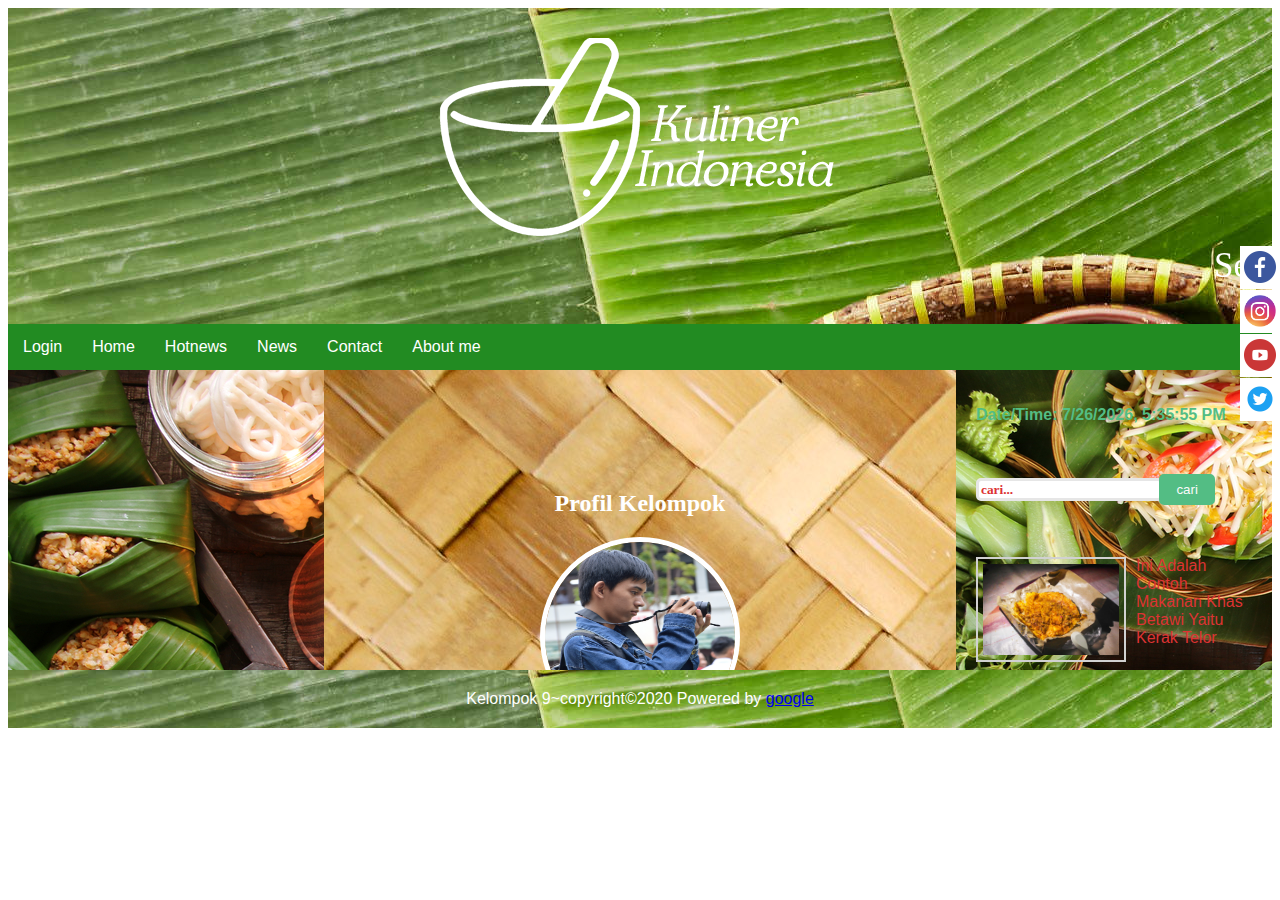
<file: about.html>
<!DOCTYPE html>
<html>
	<link rel="stylesheet" href="style1.css" type="text/css" media="screen">
	<head>
		<title>artikel kelompok </title>
	</head>
	<body>
		<div class="header">
			<img src="kuliner1.png" />
			<marquee scrolldelay="150" title="muncul saat hover behavior="slide" onmouseover="this.stop()" onmouseout="this.start()" class="kedua">Selamat Datang Di Website Kami</marquee>
		</div>
		<div class="menu">
			<ul>
				<li><a href="login.html">Login</a></li>
				<li><a href="main.html">Home</a></li>
				<li class="menulain">
				<a href="#">Hotnews</a>
						<div class="menulainkonten">
								<a href="#">article1</a>
								<a href="#">article2</a>
								<a href="#">article3</a>
								<a href="#">article4</a>
								<a href="#">article5</a>
						</div>
				</li>
				<li class="menulain">
				<a href="#">News</a>
						<div class="menulainkonten">
								<a href="#">article1</a>
								<a href="#">article2</a>
								<a href="#">article3</a>
								<a href="#">article4</a>
								<a href="#">article5</a>
						</div>
				</li>
				<li><a href="mailto:1910131210002@mhs.ulm.ac.id">Contact</a></li>
				<li><a href="about.html">About me</a></li>
				
			</ul>
	
		</div>
		<div class="row">
			<div class="column side" style="background-image:url(left.jpg);">
				<div class="container">
					<div class="sticky-container">
						<ul class="sticky">
							<li>
								<img src="fb.png" width="32" height="32">
								<p><a href="https://www.facebook.com" target="_blank">sukai kami di<br>Facebook</a></p>
							</li>
							<li>
								<img src="instagram.png" width="32" height="32">
								<p><a href="https://www.instagram.com" target="_blank">ikuti kami di<br>Instagram</a></p>
							</li>
							<li>
								<img src="yt.png" width="32" height="32">
								<p><a href="https://www.youtube.com" target="_blank">berlangganan dengan kami di <br>Youtube</a></p>
							</li>
							<li>
								<img src="twitter.png" width="32" height="32">
								<p><a href="https://www.twitter.com" target="_blank">ikuti kami di <br>Twitter</a></p>
							</li>
						</ul>
					</div>
				</div>
			</div>
			<div class="column middle" style="background-image:url(main4.jpg);">
				<section>
				    <center><h2 style="font-family:lucida fax; color:white;">Profil Kelompok</h2></center>
						<center><img src="profile.jpg" width="200px" height="200px"/></center>
							<center><p class="pertama">Nama : Fahrurrazi<p/></center>
							<center><p class="pertama">JK   : Laki-Laki<p/></center>
							<center><p class="pertama">Nim  : 1910131210002<p/></center>
							<center><p class="pertama">Prodi: Pendidikan Ilmu Komputer<p/></center>
							<center><p class="pertama">hobi : main game,membaca<p/></center>
				</section>
				<section>
						<center><img src="profile4.jpg" width="200px" height="200px"/></center>
							<center><p class="pertama">Nama : Haili Sahwardi<p/></center>
							<center><p class="pertama">JK   : Laki-Laki<p/></center>
							<center><p class="pertama">Nim  : 1910131210016<p/></center>
							<center><p class="pertama">Prodi: Pendidikan Ilmu Komputer<p/></center>
							<center><p class="pertama">hobi : main game<p/></center>
				</section>
				<section>
						<center><img src="profile3.jpg" width="200px" height="200px"/></center>
							<center><p class="pertama">Nama : Resti Nur Amallia<p/></center>
							<center><p class="pertama">JK   : Perempuan<p/></center>
							<center><p class="pertama">Nim  : 1910131120002<p/></center>
							<center><p class="pertama">Prodi: Pendidikan Ilmu Komputer<p/></center>
							<center><p class="pertama">hobi : menonton film drama korea<p/></center>
				</section>
				
			</div>
			<div class="column side" style="background-image:url(left1.jpg);">
				<p style="color:#53bd84;font-weight:bold;">Date/Time: <span id="tanggalwaktu"></span></p>
					<script>
						var dt = new Date();
						document.getElementById("tanggalwaktu").innerHTML = dt.toLocaleString();
					</script>
			<form>
					<input name="search" type="text" placeholder="cari...">
					<a href="https://www.google.com" target="_blank" ><input class="button" type="button" value="cari"></a>
			</form>
				<img src="main1.jpg" style=" width : 150px; padding: 5px; border: 2px solid #d1d1d1; margin: 0 10px 10px 0; float:left;">
					<p class="ketiga" >
					Ini Adalah Contoh Makanan Khas Betawi Yaitu Kerak Telor
					</p>
					<br>
				<img src="sate.jpg" style=" width : 150px; padding: 5px; border: 2px solid #d1d1d1; margin: 0 10px 10px 0; float:left;">
					<p class="ketiga" >
					Ini Adalah Contoh Makanan Khas Madura Yaitu Sate
					</p>
				<img src="pancong.jpg" style=" width : 150px; padding: 5px; border: 2px solid #d1d1d1; margin: 0 10px 10px 0; float:left;">
					<p class="ketiga" >
					Ini Adalah Contoh Makanan Khas Makassar Yaitu Kue Pancong
					</p>
					<br>
				<img src="apam.jpg" style=" width : 150px; padding: 5px; border: 2px solid #d1d1d1; margin: 0 10px 10px 0; float:left;">
					<p class="ketiga" >
					Ini Adalah Contoh Makanan Khas Barabai Yaitu Apam Barabai
					</p>
					<br>
				<img src="kembang_goyang.jpg" style=" width : 150px; padding: 5px; border: 2px solid #d1d1d1; margin: 0 10px 10px 0; float:left;">
					<p class="ketiga" >
					 Contoh Makanan Khas Jawa Tengah Yaitu Kembang Goyang
					</p>
					<br>
					<br>
				<img src="nasitumpeng.jpg" style=" width : 150px; padding: 5px; border: 2px solid #d1d1d1; margin: 0 10px 10px 0; float:left;">
					<p class="ketiga" >
					 Contoh Makanan Khas Jawa Tengah dan sekitarnya yaitu nasi tumpeng
					<br>
				<br>
				<form id="commentform">
					<div>
						<input type="text" name="nama" placeholder="nama"/>
					</div>
					<div>
						<input type="text" name="email" placeholder="email"/>
					</div>
					<div>
						<textarea input name="comment" rows="10" placeholder="komentar"/></textarea>
					</div>
					<div>
						<input type="submit" value="tambahkan komentar" />
					</div>
				</form>
			</div>
		</div>
	   <div class="footer">
	   <center style="color:white;font-size:12pt;"><a href="https://github.com/"></a>
	   Kelompok 9~copyright&#169;2020 Powered by <a href="https://google.com/">google</a></center>
	   </div>
	</body>
</html>
</file>
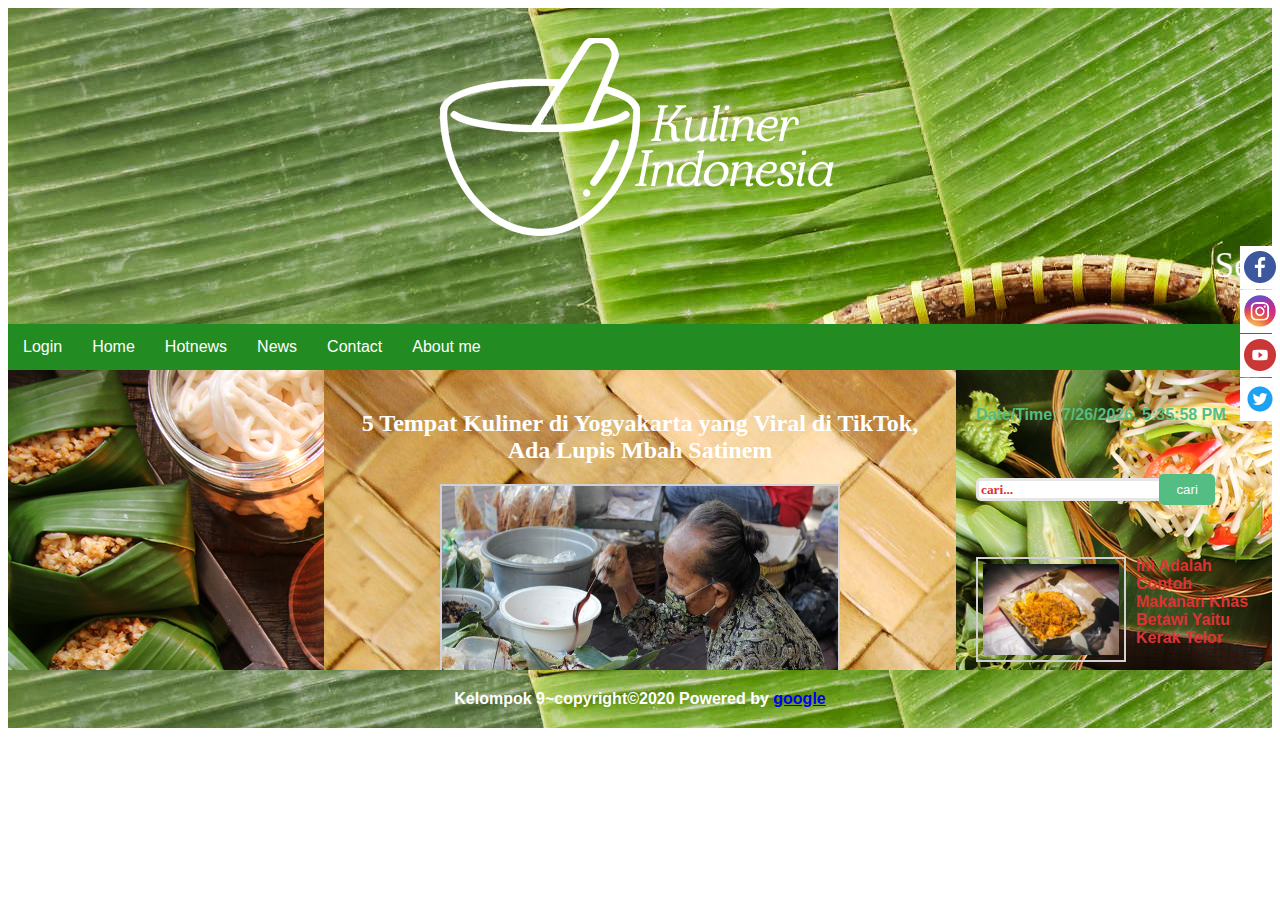
<file: article10.html>
<!DOCTYPE html>
<html>
	<link rel="stylesheet" href="style1.css" type="text/css" media="screen">
	<head>
		<title>artikel kelompok </title>
	</head>
	<body>
		<div class="header">
			<img src="kuliner1.png" />
			<marquee scrolldelay="150" title="muncul saat hover behavior="slide" onmouseover="this.stop()" onmouseout="this.start()" class="kedua">Selamat Datang Di Website Kami</marquee>
		</div>
		<div class="menu">
			<ul>
				<li><a href="login.html">Login</a></li>
				<li><a href="main.html">Home</a></li>
				<li class="menulain">
				<a href="#">Hotnews</a>
						<div class="menulainkonten">
								<a href="article1.html">article1</a>
								<a href="article2.html">article2</a>
								<a href="article3.html">article3</a>
								<a href="article4.html">article4</a>
								<a href="article5.html">article5</a>
						</div>
				</li>
				<li class="menulain">
				<a href="#">News</a>
						<div class="menulainkonten">
								<a href="article6.html">article1</a>
								<a href="article7.html">article2</a>
								<a href="article8.html">article3</a>
								<a href="article9.html">article4</a>
								<a href="article10.html">article5</a>
						</div>
				</li>
				<li><a href="mailto:1910131210002@mhs.ulm.ac.id">Contact</a></li>
				<li><a href="about.html">About me</a></li>
				
			</ul>
	
		</div>
		<div class="row">
			<div class="column side" style="background-image:url(left.jpg);">
				<div class="container">
					<div class="sticky-container">
						<ul class="sticky">
							<li>
								<img src="fb.png" width="32" height="32">
								<p><a href="https://www.facebook.com" target="_blank">sukai kami di<br>Facebook</a></p>
							</li>
							<li>
								<img src="instagram.png" width="32" height="32">
								<p><a href="https://www.instagram.com" target="_blank">ikuti kami di<br>Instagram</a></p>
							</li>
							<li>
								<img src="yt.png" width="32" height="32">
								<p><a href="https://www.youtube.com" target="_blank">berlangganan dengan kami di <br>Youtube</a></p>
							</li>
							<li>
								<img src="twitter.png" width="32" height="32">
								<p><a href="https://www.twitter.com" target="_blank">ikuti kami di <br>Twitter</a></p>
							</li>
						</ul>
					</div>
				</div>
			</div>
			<div class="column middle" style="background-image:url(main4.jpg);">
				
				<center><h2 style="font-family:lucida fax; color:white;">5 Tempat Kuliner di Yogyakarta yang Viral di TikTok, Ada Lupis Mbah Satinem </h2></center>

					<center><img src="artikel10.jpg" width="400px" height="300px" style="border: 2px solid #d1d1d1"/></center>

						<time style="float:center-left;color:white; font-size:12pt ;"><em>Kompas.com - 24/11/2020, 18:08 WIB</em></time>
						<br>
						<br>

						<a class="pertama" >Penulis Ryana Aryadita Umasugi | Editor Yuharrani Aisyah</a>
						
							<p class="pertama" align="left"> Selain terkenal sebagai kota yang memiliki banyak tempat 
							wisata, Yogyakarta juga dikenal memiliki banyak tempat makan atau tempat 
							kuliner.</p>
							
							<p class="pertama" align="left"> Sebagian di antaranya, diketahui banyak orang karena sudah 
							menjadi kuliner .</p>
							
							<p class="pertama" align="left"> legendaris. Ada juga yang terkenal karena cita rasanya.</p>
							
							<p class="pertama" align="left"> Tempat-tempat kuliner ini pun makin diketahui lantaran viral 
							di media sosial TikTok.</p>
							
							<p class="pertama" align="left"> Berikut Kompas.com merangkumnya dalam <b>5 tempat makan di 
							Yogyakarta<b> yang <b>viral di TikTok:</b>.</p>
							
					<h1 class="pertama" align="left">Mie Ayam Bakso Balungan dan Tetelan</h1>
						<img src="artikel10-1.jpg" width="400px" height="300px" style="border: 2px solid #d1d1d1"/>

							<p class="pertama" align="left"> Kuliner ini disebut juga sebagai Mie Ayam Porsi Ugal-ugalan
							karena porsinya yang super banyak. Meski demikian, harganya tetap sangat terjangkau. </p>

							<p class="pertama" align="left"> Video yang diunggah oleh pengguna TikTok Evan Media 
							ini telah ditonton sebanyak 1,1 juta kali dan mendapatkan like sebanyak 113,9 ribu.
							Khas dari Mie Ayam ini tentu saja terletak pada mienya dan ayam yang sangat banyak. 
							Selain itu diberi pula topping tetelan. </p>
							
							<p class="pertama" align="left"> Di warung ini pun menjual berbagai macam bakso seperti bakso urat, 
							bakso mangkok, bakso mercon, bakso iga, dan bakso selimut kabut. </p>
							
							<p class="pertama" align="left"> Bagi kamu yang penasaran, bisa datang ke Jalan 
							<em>Kawijo, No. 4, Serut Pengasih, Kulonprogo</em>. Untuk harganya sangat terjangkau 
							dimulai dari <em>Rp 9.000</em> hingga <em>Rp 15.000</em>.</p>

					<h1 class="pertama" align="left">Nasi Soo'on Sambel Joos Bu Roso</h1>
							<p class="pertama" align="left"> Makanan yang satu ini terbilang sangat sederhana. 
							Hanya berisikan nasi, 
							sambal, soun, dan gorengan. Namun pembelinya sangat banyak. </p>

							<p class="pertama" align="left"> Konon, makanan sederhana ini terkenal lezat. 
							Tak hanya itu, harganya pun 
							sangat murah yakni <em>Rp 5.000</em> per porsinya. </p>

							<p class="pertama" align="left"> Video mengenai nasi soun ini diunggah oleh pengguna TikTok  
							@jogjabikinlaper. Videonya telah ditonton 429,8 ribu kali, dan mendapat 10,3 ribu like.
							Warung ini berlokasi di Jalan Brigjen Katmso, Prawirodirjan, Gondoman, 
							Yogyakarta.</p>
							
							<p class="pertama" align="left"> Warungnya hanya buka dari pukul <em>16.00</em> 
							hingga <em>18.00 WIB</em>.</p>

					<h1 class="pertama" align="left">Warung Kopi Klotok</h1>
					
							<p class="pertama" align="left"> Warung ini memang terkenal karena kelezatan 
							dan harga makanannya yang murah. Dengan berbekal <em>Rp 11.500</em>, kamu bisa makan sepuasnya. 
							Isi makanannya yakni nasi, sayur lodeh, telur, tempe, sayur asem, sop, sambel 
							terasi, hingga gorengan. </p>
							
							<p class="pertama" align="left">  Menu lainnya yang juara adalah pisang goreng. 
							Pengguna TikTok @Hendri Aditya mengunggah videonya pada <em>1 November 
							2020</em> lalu. Video ini telah ditonton 132,7 ribu kali dan disukai 5.977. </p>
							
							<p class="pertama" align="left"> Warung Kopi Klotok berlokasi di Jalan Kaliurang, 
							Nomor KM 16, Area Sawah, Pakembinangun, Sleman Yogyakarta. Meski ramai, kamu tak perlu khawatir. </p>

							<p class="pertama" align="left"> Karena warung ini memiliki tempat yang luas baik di dalam ruangan maupun di 
							luar ruangan. </p>

					<h1 class="pertama" align="left">Sup Iga Rindu Alam</h1>
					
						<img src="artikel10-4.jpg" width="400px" height="300px" style="border: 2px solid #d1d1d1"/>

							<p class="pertama" align="left"> Video unggahan akun @Jogjafooddestination ini telah ditonton 274,9 ribu kali 
							dan disukai oleh 10,9 ribu orang.  </p>
							
							<p class="pertama" align="left"> Video tersebut menunjukkan tempat makan yang sedang viral di Yogyakarta 
							bernama Sup Iga Rindu Alam. Sup Iganya hanya dibanderol dengan harga <em>Rp 17.000</em>. </p>
							
							<p class="pertama" align="left"> Yang paling penting adalah, kamu bisa makan sembari menikmati 
							hamparan sawah yang hijau dan langit biru. </p>
							
							<p class="pertama" align="left"> Sup Iga Rindu Alam berada di Jalan <em>Kebon Agung, No. 16, Daplokan, 
							Margamulyo, Seyegan, Sleman</em>. Tempat ini buka mulai pukul <em>09.00</em> 
							hingga <em>21.00 WIB.</em></p>

					<h1 class="pertama" align="left">Lupis Mbah Satinem</h1>

						<img src="artikel10-5.jpg" width="400px" height="300px" style="border: 2px solid #d1d1d1"/>

							<p class="pertama" align="left"> Lupis ini tak pernah sepi pembeli, apalagi setelah masuk 
							dalam tayangan Netflix. Pembeli rela antre, bahkan datang sebelum Mbah Satiyem membuka 
							dagangannya. </p>
							
							<p class="pertama" align="left"> Tak hanya ramai di lokasi dagangan, video ini juga banyak 
							ditonton di TikTok. </p>

							<p class="pertama" align="left">Video yang diunggah oleh @KulinerYogya itu telah ditonton 793,2 
							ribu kali dan disukai oleh 51,5 ribu orang. </p>
							
							<p class="pertama" align="left"> Harganya pun tergolong murah yakni hanya <em>Rp 10.000</em> per porsi. 
							Kamu sedang berada di Yogyakarta, bisa datang ke Jalan 
							<em>Bumijo, No. 52-40, Bumijo, Kec. Jetis</em>.</p>


							
			</div>
			<div class="column side" style="background-image:url(left1.jpg);">
				<p style="color:#53bd84;font-weight:bold;">Date/Time: <span id="tanggalwaktu"></span></p>
					<script>
						var dt = new Date();
						document.getElementById("tanggalwaktu").innerHTML = dt.toLocaleString();
					</script>
			<form>
					<input name="search" type="text" placeholder="cari...">
					<a href="https://www.google.com" target="_blank" ><input class="button" type="button" value="cari"></a>
			</form>
				<img src="main1.jpg" style=" width : 150px; padding: 5px; border: 2px solid #d1d1d1; margin: 0 10px 10px 0; float:left;">
					<p class="ketiga" >
					Ini Adalah Contoh Makanan Khas Betawi Yaitu Kerak Telor
					</p>
					<br>
				<img src="sate.jpg" style=" width : 150px; padding: 5px; border: 2px solid #d1d1d1; margin: 0 10px 10px 0; float:left;">
					<p class="ketiga" >
					Ini Adalah Contoh Makanan Khas Madura Yaitu Sate
					</p>
				<img src="pancong.jpg" style=" width : 150px; padding: 5px; border: 2px solid #d1d1d1; margin: 0 10px 10px 0; float:left;">
					<p class="ketiga" >
					Ini Adalah Contoh Makanan Khas Makassar Yaitu Kue Pancong
					</p>
					<br>
				<img src="apam.jpg" style=" width : 150px; padding: 5px; border: 2px solid #d1d1d1; margin: 0 10px 10px 0; float:left;">
					<p class="ketiga" >
					Ini Adalah Contoh Makanan Khas Barabai Yaitu Apam Barabai
					</p>
					<br>
				<img src="kembang_goyang.jpg" style=" width : 150px; padding: 5px; border: 2px solid #d1d1d1; margin: 0 10px 10px 0; float:left;">
					<p class="ketiga" >
					 Contoh Makanan Khas Jawa Tengah Yaitu Kembang Goyang
					</p>
					<br>
					<br>
				<img src="nasitumpeng.jpg" style=" width : 150px; padding: 5px; border: 2px solid #d1d1d1; margin: 0 10px 10px 0; float:left;">
					<p class="ketiga" >
					 Contoh Makanan Khas Jawa Tengah dan sekitarnya yaitu nasi tumpeng
					<br>
				<br>
				<form id="commentform">
					<div>
						<input type="text" name="nama" placeholder="nama"/>
					</div>
					<div>
						<input type="text" name="email" placeholder="email"/>
					</div>
					<div>
						<textarea input name="comment" rows="10" placeholder="komentar"/></textarea>
					</div>
					<div>
						<input type="submit" value="tambahkan komentar" />
					</div>
				</form>
			</div>
		</div>
	   <div class="footer">
	   <center style="color:white;font-size:12pt;"><a href="https://github.com/"></a>
	   Kelompok 9~copyright&#169;2020 Powered by <a href="https://google.com/">google</a></center>
	   </div>
	</body>
</html>
</file>
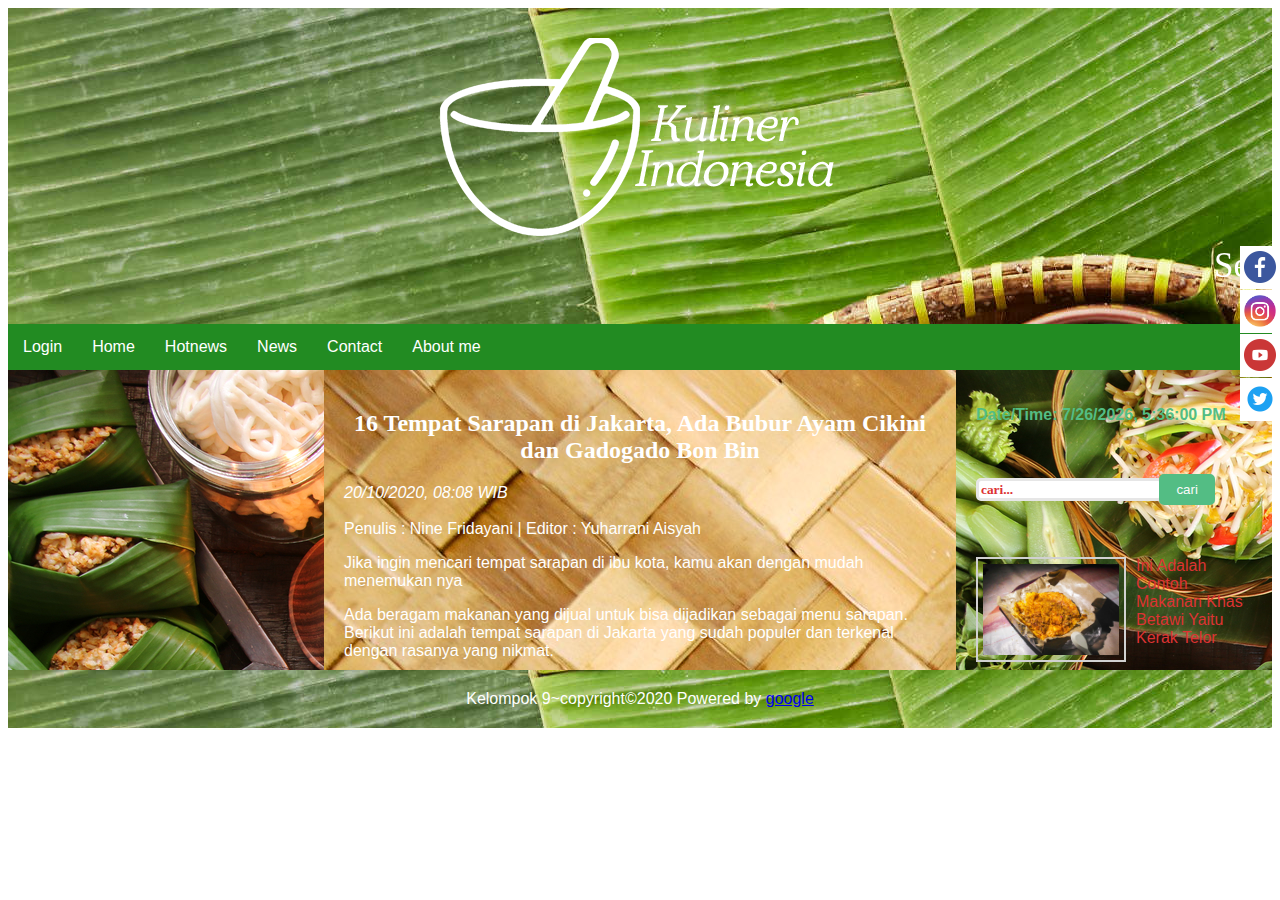
<file: article2.html>
<!DOCTYPE html>
<html>
	<link rel="stylesheet" href="style1.css" type="text/css" media="screen">
	<head>
		<title>artikel kelompok </title>
	</head>
	<body>
		<div class="header">
			<img src="kuliner1.png" />
			<marquee scrolldelay="150" title="muncul saat hover behavior="slide" onmouseover="this.stop()" onmouseout="this.start()" class="kedua">Selamat Datang Di Website Kami</marquee>
		</div>
		<div class="menu">
			<ul>
				<li><a href="login.html">Login</a></li>
				<li><a href="main.html">Home</a></li>
				<li class="menulain">
				<a href="#">Hotnews</a>
						<div class="menulainkonten">
								<a href="article1.html">article1</a>
								<a href="article2.html">article2</a>
								<a href="article3.html">article3</a>
								<a href="article4.html">article4</a>
								<a href="article5.html">article5</a>
						</div>
				</li>
				<li class="menulain">
				<a href="#">News</a>
						<div class="menulainkonten">
								<a href="article6.html">article1</a>
								<a href="article7.html">article2</a>
								<a href="article8.html">article3</a>
								<a href="article9.html">article4</a>
								<a href="article10.html">article5</a>
						</div>
				</li>
				<li><a href="mailto:1910131210002@mhs.ulm.ac.id">Contact</a></li>
				<li><a href="about.html">About me</a></li>
				
			</ul>
	
		</div>
		<div class="row">
			<div class="column side" style="background-image:url(left.jpg);">
				<div class="container">
					<div class="sticky-container">
						<ul class="sticky">
							<li>
								<img src="fb.png" width="32" height="32">
								<p><a href="https://www.facebook.com" target="_blank">sukai kami di<br>Facebook</a></p>
							</li>
							<li>
								<img src="instagram.png" width="32" height="32">
								<p><a href="https://www.instagram.com" target="_blank">ikuti kami di<br>Instagram</a></p>
							</li>
							<li>
								<img src="yt.png" width="32" height="32">
								<p><a href="https://www.youtube.com" target="_blank">berlangganan dengan kami di <br>Youtube</a></p>
							</li>
							<li>
								<img src="twitter.png" width="32" height="32">
								<p><a href="https://www.twitter.com" target="_blank">ikuti kami di <br>Twitter</a></p>
							</li>
						</ul>
					</div>
				</div>
			</div>
			<div class="column middle" style="background-image:url(main4.jpg);">
				<center><h2 style="font-family:lucida fax; color:white;">16 Tempat Sarapan di Jakarta, Ada Bubur Ayam Cikini dan Gadogado Bon Bin </h2></center>
						<time style="float:center-left;color:white; font-size:12pt ;"><em>20/10/2020, 08:08 WIB</em></time>
						  <br>
						   <br>
							<a class="pertama">Penulis : Nine Fridayani | Editor : Yuharrani Aisyah</a>
								
								<p class="pertama" align="left">Jika ingin mencari tempat sarapan di ibu kota,
								kamu akan dengan mudah menemukan nya</p>
							
								<p class="pertama" align="left">Ada beragam makanan yang dijual untuk bisa dijadikan sebagai menu sarapan. 
								Berikut ini adalah tempat sarapan di Jakarta yang sudah populer dan terkenal dengan rasanya yang nikmat. </p>
								
							<h1 class="pertama" align="left">Bubur Ayam Spesial Bang Jaya </h1>
							
								<img src="artikel2-1.jpg" width="400px" height="300px" style="border: 2px solid #d1d1d1"/>
							
									<p class="pertama" align="left">Gerai bubur ini sudah populer bagi warga di kawasan Jakarta Barat. 
									Bubur ayam spesial bang jaya kini sudah mempunyai dua cabang. </p>
								
									<p class="pertama" align="left">Bubur dari gerai ini terkenal dengan tekstur yang kental serta rasanya yang gurih dan manis. Isian bubur ayamnya juga banyak, ada kacang kedelai, kuah sayur, bawang goreng, seledri dan ayam. 
									Seporsi bubur ayam tersebut dibanderol dengan harga <em>Rp 16.000.</em> </p>
								
									<p class="pertama" align="left">Buat kamu yang ingin sarapan dengan bubur ayam spesial bang jaya, bisa datang ke alamat <em>Jl. Kembangan Selatan No. 2, Jakarta Barat.</em> 
									Gerai ini buka setiap hari dari pukul <em>07.00 WIB.</em> </p>
								
							<h1 class="pertama" align="left">Ketupat Sayur Cni </h1>
									
									
								    <p class="pertama" align="left">Di Jakarta kamu juga bisa sarapan dengan menu ketupat sayur. Kamu bisa mendapatkan menu tersebut di Kantin Karyawan Parkiran Motor Puri Mall,
									<em>Jl. Puri Lingkar Luar No.12, Kembangan, Jakarta Barat.</em></p>
									
									
								    <p class="pertama" align="left">Seporsi kertupat sayur di kedai ketupat sayur CNI dibanderol dari harga <em>Rp 10.000</em>, 
									dengan isian termasuk potongan ketupat, telur, tahu, tempe, kentang dan daging. Ketupat Sayur CNI biasanya sudah mulai buka dari pukul <em>06.00 WIB.</em></p>
									
							<h1 class="pertama" align="left">Ketoprak Ciragil</h1>
							
								<img src="artikel2-3.jpg" width="400px" height="300px" style="border: 2px solid #d1d1d1"/>
								
									<p class="pertama" align="left">Ketoprak Ciragil beralamat di <em>Jl. Ciragil II No. 24, Kebayoran Baru, Jakarta Selatan.</em> 
									Kedai ketoprak ini sangat terkenal sebagai kuliner enak di kawasan SCBD. </p>
								
									<p class="pertama" align="left">Konon sudah ada sejak puluhan tahun yang lalu dan selalu didatangi oleh pengunjung. <em>Rp 16.000.</em> </p>
								
									<p class="pertama" align="left">Pelanggan kedai ketoprak Ciragil mengemukakan bahwa racikan bumbu ketoprak di sini khas dan bikin nagih, 
									dan isinya sudah komplet dengan tambahan telur dadar</em> </p>
									
									<p class="pertama" align="left">Seporsi ketoprak ciragil dihargai sekitar <em>rp.22.000</em>
									jam operasional  nya dari pukul <em>09.00 WIB.</em> </p>
							
							<h1 class="pertama" align="left">Sate Ayam Pertok H.Martigen Sekareh</h1>
							
									<p class="pertama" align="left">Di Jakarta mau sarapan dengan sate ? Bisa loh. Datang saja ke Sate Ayam Pertok H. Martingen Sakerah di <em>Jl. Gedung Hijau Raya No. 1B, Kebayooran Lama, Jakarta Selatan.</em> 
									Tempat ini sudah buka dari jam <em>07.00 WIB</em>.</p>
								
									<p class="pertama" align="left">Rasa sate ayamnya enak untuk menu sarapan. Harganya dibanderol Rp 16.000 untuk 10 tusuk, kalau tambah lontong atau 
									nasi kamu bisa siapkan lebihan uang <em>Rp 5.000</em>. </p>
							
							<h1 class="pertama" align="left">Nasi Gandul Bu Endang</h1>
							
									<p class="pertama" align="left">Menu sarapan nasi gandul juga bisa didapatkan di Jakarta, yaitu di kedai Nasi Gandul Bu Endang, 
									<em>Jl. Pesanggrahan No.13, Meruya Utara, Jakarta Barat</em>. </p>
								
									<p class="pertama" align="left">Seporsi nasi gandul di tempat ini berisi nasi dengan irisan daging, kuah dan pelengkap lain seperti jeroan, 
									telur, tempe, dan lain-lain.  </p>
								
									<p class="pertama" align="left">Menu tersebut dibanderol berkisar harga <em>Rp 30.000.</em> Jika ingin sarapan di sini kamu bisa datang dari pukul <em>08.00 WIB.</em> 
									Harga seporsi Nasi gandul bu Endang disesuaikan dengan pilihan isian kamu. </p>
									
							<h1 class="pertama" align="left">Bubur Ayam Cikini H.R.Suleman</h1>
							
									<p class="pertama" align="left">Pilihan tempat sarapan bubur ayam lainnya di Jakarta, kamu bisa coba bubur ayam Cikini H.R Suleman.
									Kedai bubur ini beralamat di <em>Jl. Cisadane No. 121, Menteng, Jakarta Pusat</em>.  </p>
								
									<p class="pertama" align="left">Bubur ayam di sini juga punya isian yang melimpah, seperti suwiran ayam,kacang, emping, 
									telur setengah matang dan sate usus.   </p>
								
									<p class="pertama" align="left">Harga buburnya dibanderol sekitar <em>Rp 17.000.</em> Kedai ini sudah buka dari jam <em>06.00 WIB</em>, 
									sangat pas untuk sarapan.</p>
									
							<h1 class="pertama" align="left">Nasi Uduk Gondangdia</h1>
						
									<p class="pertama" align="left">Nasi Uduk Gondangdia sangat populer sebagai tempat makan legendaris di sekitaran Menteng. Tempat ini sudah ada sejak tahun 1993, 
									dan masih bertahan hingga saat ini.</p>
								
									<p class="pertama" align="left">Para pelanggan mengenal nasi uduk gondangdia mempunyai rasa yang enak serta cara penyajian yang khas, 
									yaitu nasi dibungkus dalam balutan daun pisang berbentuk kerucut.. <em>Rp 16.000.</em> </p>
								
									<p class="pertama" align="left">Sebagai lauknya,disediakan aneka pilihan,dari ayam,tahu,tempe,usus hingga ikan bakar.
									Seporsi lauk nasi uduk di tempat ini dibanderol <em>rp.7000</em>, sedangkan untuk ayamnya Berkisar rp 16 ribu
									</p>
									
									<p class="pertama" align="left">Jika ingin sarapan di sini kamu bisa mampir mulai pukul <em>10.00 WIB</em> 
									di <em>Jl. Cikini IV No. 12, Cikini, Menteng, Jakarta Pusat</em>. </p>
							
							<h1 class="pertama" align="left">Laksa Lao Hoe </h1>
						
									<p class="pertama" align="left">Kedai Laksa Lao Hoe berada di kawasan Glodok, Jakarta Barat. Di sana kamu bisa menikmati 
									semangkuk laksa plus lontong dengan rasa yang lezat pas untuk sarapan. </p>
								
									<p class="pertama" align="left">Harga seporsi laksa di sini dibanderol sekitar Rp 26.000. Jika tertarik sarapan dengan makanan berkuah segar ini kamu bisa datang sejak 
									pukul <em>07.30 WIB</em> ke <em>Jl.Pancoran V No. 10, Glodok, Tamansari, Jakarta Barat</em>.</p>
								
							<h1 class="pertama" align="left">Pasar Subuh Blok M</h1>
						
									<p class="pertama" align="left">Ada pilihan menu sarapan berat seperti soto ayam, gulai daging, hingga bubur ayam. Lalu ada juga pilihan menu sarapan ringan seperti arem-arem, 
									sosis solo, dan lemper..</p>
								
									<p class="pertama" align="left">Kisaran harga menu sarapan tersebut dari <em>Rp 2.000</em> untuk aneka kue basah dan <em>Rp 10.000</em> 
									untuk menu sarapan berat. </p>
								
									<p class="pertama" align="left">Pasar subuh blok M sudah buka dari pukul <em>04:00</em> dan jika kamu mau berbelanja di sini, bisa datang ke Area Mal Blok M di sekitar Pintu Berlian dan Pintu Zamrud, 
									<em>Jl.Melawai IV No. 17, Kebayoran Baru</em>.
									</p>
									
							<h1 class="pertama" align="left">Bubur Monas</h1>
						
									<p class="pertama" align="left">yang juga menjual bubur dengan rasa enak bisa kamu jumpai di <em>Jl.Bendungan Hilir, Jakarta Pusat</em>. 
									Kedai bubur tersebut bernama Bubur Monas.</p>
								
									<p class="pertama" align="left">Bubur monas memiliki tekstur bubur yang sangat lembut dengan isian cakwe, bihun, taburan bawang goreng, telur mentah, 
									dan suwiran ayam.</p>
								
									<p class="pertama" align="left">Rasa masakan warteg warmo terkenal enak hingga sering didatangi oleh artis dan pejabat. Lokasinya berada di 
									<em>Jl.Tebet Timur,No.1D 8 10, Tebet Timur, Jakarta Selatan</em>.
									</p>
							
							<h1 class="pertama" align="left">Warteg Warmo</h1>
						
									<p class="pertama" align="left">Kedai warteg Warmo sudah ada sejak 1940 dan cukup terkenal di Jakarta. Warteg ini buka 24 jam, 
									sehingga pas pula untuk dijadikan tempat mencari sarapan.</p>
								
									<p class="pertama" align="left">Pilihan lauk warteg mulai dari yang harganya cukup murah hingga yang agak mahal, 
									kamu bisa sesuaikan dengan budget. </p>
								
									<p class="pertama" align="left">Rasa masakan warteg warmo terkenal enak hingga sering didatangi oleh artis dan pejabat. Lokasinya berada di 
									Jl.Tebet Timur,No.1D 8 10, Tebet Timur, Jakarta Selatan.
									</p>
							
							<h1 class="pertama" align="left">Gado-gado Bon Bin</h1>
								
								<img src="artikel2-13.jpg" width="400px" height="300px" style="border: 2px solid #d1d1d1"/>
								
									<p class="pertama" align="left">Gado-gado bon bin juga menjadi tempat sarapan yang sudah terkenal di Jakarta. Tempat sarapan ini berada di 
									<em>Jl. Cikini IV No.5 Cikini, Menteng, Jakarta Pusat</em>.</p>
								
									<p class="pertama" align="left">Menu gado-gado bon bin terkenal enak karena bumbu kacangnya. Kacang disangrai terlebih dahulu sebelum dibumbui 
									sehingga jadi enak dan lebih sehat pula. </p>
								
									<p class="pertama" align="left">Selain gado-gado ada pula menu lain yang dijual, yaitu asinan, lontong cap gomeh, nasi rames dan sebagainya. 
									Mau sarapan di sini kamu bisa siapkan uang sekitar <em>Rp 20.000.</em>
									</p>	
									
									<p class="pertama" align="left">Gado-gado bon bin juga menjadi tempat sarapan yang sudah terkenal di Jakarta. Tempat sarapan ini berada di 
									<em>Jl. Cikini IV No.5 Cikini, Menteng, Jakarta Pusat</em>.
									</p>
									
									<p class="pertama" align="left">Menu gado-gado bon bin terkenal enak karena bumbu kacangnya. Kacang disangrai terlebih dahulu 
									sebelum dibumbui sehingga jadi enak dan lebih sehat pula.
									</p>
									
							<h1 class="pertama" align="left">Soto Ceker Pak Ali Gandra </h1>
						
									<p class="pertama" align="left">Kamu ingin cari sarapan dengan porsi cukup besar? 
									Bisa mampir sarapan ke Soto Ceker Pak Ali Gandaria.</p>
								
									<p class="pertama" align="left">Soto ceker pak ali adalah salah satu kedai soto yang cukup populer di kawasan Jakarta Selatan. Lokasinya tepat 
									berada di depan Taman Gandaria. </p>
								
									<p class="pertama" align="left">menghangatkan perut dan mengenyangkan. Harga soto ceker di sini berkisar <em>Rp 15.000</em> dan 
									jam opersionalnya sejak pukul <em>07.00 WIB</em>.</p>
									
							<h1 class="pertama" align="left">Kopi Es Tak Kie</h1>
								
								<img src="artikel2-14.jpg" width="400px" height="300px" style="border: 2px solid #d1d1d1"/>
								
									<p class="pertama" align="left">Di pagi hari kamu ingin sarapan 
									sekaligus minum kopi? Kopi Es Tak Kie Kota bisa jadi dituju.</p>
								
									<p class="pertama" align="left">Di sini menjadi tempat ngopi yang legendaris sejak <em>1972</em>, 
									dimana kopi kedai ini punya rasa otentik. </p>
								
									<p class="pertama" align="left">Selain kopi ada pula menu makanan yang bisa menemani minum kopi sembari sarapan. Namun, bagi kamu yang muslim harus lebih memperhatikan
									beberapa menu ada yang non halal.
									</p>

									<p class="pertama" align="left">Lokasinya berada di kawasan Gang Gloria, Glodok. Jika ingin ngopi plus sarapan di sini, kamu bisa siapkan budget sekitar <em>Rp 20.000</em> untuk kopinya. 
									Kedai ini buka dari jam <em>07.00 WIB</em>.
									</p>
									
							<h1 class="pertama" align="left">Bebek Kaluyo</h1>
								
									<p class="pertama" align="left">Menu bebek juga bisa kamu pilih sebagai sarapan. Tempat sarapan di Jakarta yang menawarkan menu bebek yang 
									direkomendasikan adalah bebek kaleyo.</p>
								
									<p class="pertama" align="left">Bebek kaleyo berada di <em>Jl. Raden IntenNo. 3B, Klender Jakarta Timur dan Jl. Gedung Bundar Niaga Kawasan Taman Menteng Sektor 7 Bintaro</em>, 
									Jakarta Selatan. </p>
								
									<p class="pertama" align="left">Di tempat ini ada beragam menu bebek yang bisa dipilih untuk sarapan, yaitu bebek bakar, bebek goreng kremes, bebek rica, bebek cabe hijau,
									sate bebek dan sebagainya.
									</p>

									<p class="pertama" align="left">Kamu bisa siapkan uang berkisar <em>Rp 30.000</em> 
									untuk sarapan di sini dari pukul <em>10.00 WIB</em>.
									</p>
							
							<h1 class="pertama" align="left">Bubur Ayam Mangga Besar</h1>
								
									<p class="pertama" align="left">Buat yang berada disekitar Jakarta Utara, kamu bisa sarapan di tempat rekomendasi 
									ini yaitu Bubur Ayam Mangga Besar 1.</p>
								
									<p class="pertama" align="left">Bubur ayam di sini terkenal unik dengan harga cukup murah. Buburnya memiliki tekstur lebih kental dari bubur pada umumya dengan tambahan 
									kuning telur di tengahnya.</p>
								
									<p class="pertama" align="left">Sebagai pelengkap, ada pilihan menu lain seperti usus, telur asin, ayam rebus, 
									cakwe hingga nasi ayam hainam.
									</p>

									<p class="pertama" align="left">Alamatnya berada di <em>Jl Taman Pluit Kencana No.5, Pluit, Penjaringan, Jakarta Utara.</em> Buka sejak 
									pukul <em>07.30 WIB</em> dan harga buburnya dipatok dari <em>Rp 25.000</em>.
									</p>
							
							
				
				
			</div>
			<div class="column side" style="background-image:url(left1.jpg);">
				<p style="color:#53bd84;font-weight:bold;">Date/Time: <span id="tanggalwaktu"></span></p>
					<script>
						var dt = new Date();
						document.getElementById("tanggalwaktu").innerHTML = dt.toLocaleString();
					</script>
			<form>
					<input name="search" type="text" placeholder="cari...">
					<a href="https://www.google.com" target="_blank" ><input class="button" type="button" value="cari"></a>
			</form>
				<img src="main1.jpg" style=" width : 150px; padding: 5px; border: 2px solid #d1d1d1; margin: 0 10px 10px 0; float:left;">
					<p class="ketiga" >
					Ini Adalah Contoh Makanan Khas Betawi Yaitu Kerak Telor
					</p>
					<br>
				<img src="sate.jpg" style=" width : 150px; padding: 5px; border: 2px solid #d1d1d1; margin: 0 10px 10px 0; float:left;">
					<p class="ketiga" >
					Ini Adalah Contoh Makanan Khas Madura Yaitu Sate
					</p>
				<img src="pancong.jpg" style=" width : 150px; padding: 5px; border: 2px solid #d1d1d1; margin: 0 10px 10px 0; float:left;">
					<p class="ketiga" >
					Ini Adalah Contoh Makanan Khas Makassar Yaitu Kue Pancong
					</p>
					<br>
				<img src="apam.jpg" style=" width : 150px; padding: 5px; border: 2px solid #d1d1d1; margin: 0 10px 10px 0; float:left;">
					<p class="ketiga" >
					Ini Adalah Contoh Makanan Khas Barabai Yaitu Apam Barabai
					</p>
					<br>
				<img src="kembang_goyang.jpg" style=" width : 150px; padding: 5px; border: 2px solid #d1d1d1; margin: 0 10px 10px 0; float:left;">
					<p class="ketiga" >
					 Contoh Makanan Khas Jawa Tengah Yaitu Kembang Goyang
					</p>
					<br>
					<br>
				<img src="nasitumpeng.jpg" style=" width : 150px; padding: 5px; border: 2px solid #d1d1d1; margin: 0 10px 10px 0; float:left;">
					<p class="ketiga" >
					 Contoh Makanan Khas Jawa Tengah dan sekitarnya yaitu nasi tumpeng
					<br>
				<br>
				<form id="commentform">
					<div>
						<input type="text" name="nama" placeholder="nama"/>
					</div>
					<div>
						<input type="text" name="email" placeholder="email"/>
					</div>
					<div>
						<textarea input name="comment" rows="10" placeholder="komentar"/></textarea>
					</div>
					<div>
						<input type="submit" value="tambahkan komentar" />
					</div>
				</form>
			</div>
		</div>
	   <div class="footer">
	   <center style="color:white;font-size:12pt;"><a href="https://github.com/"></a>
	   Kelompok 9~copyright&#169;2020 Powered by <a href="https://google.com/">google</a></center>
	   </div>
	</body>
</html>
</file>
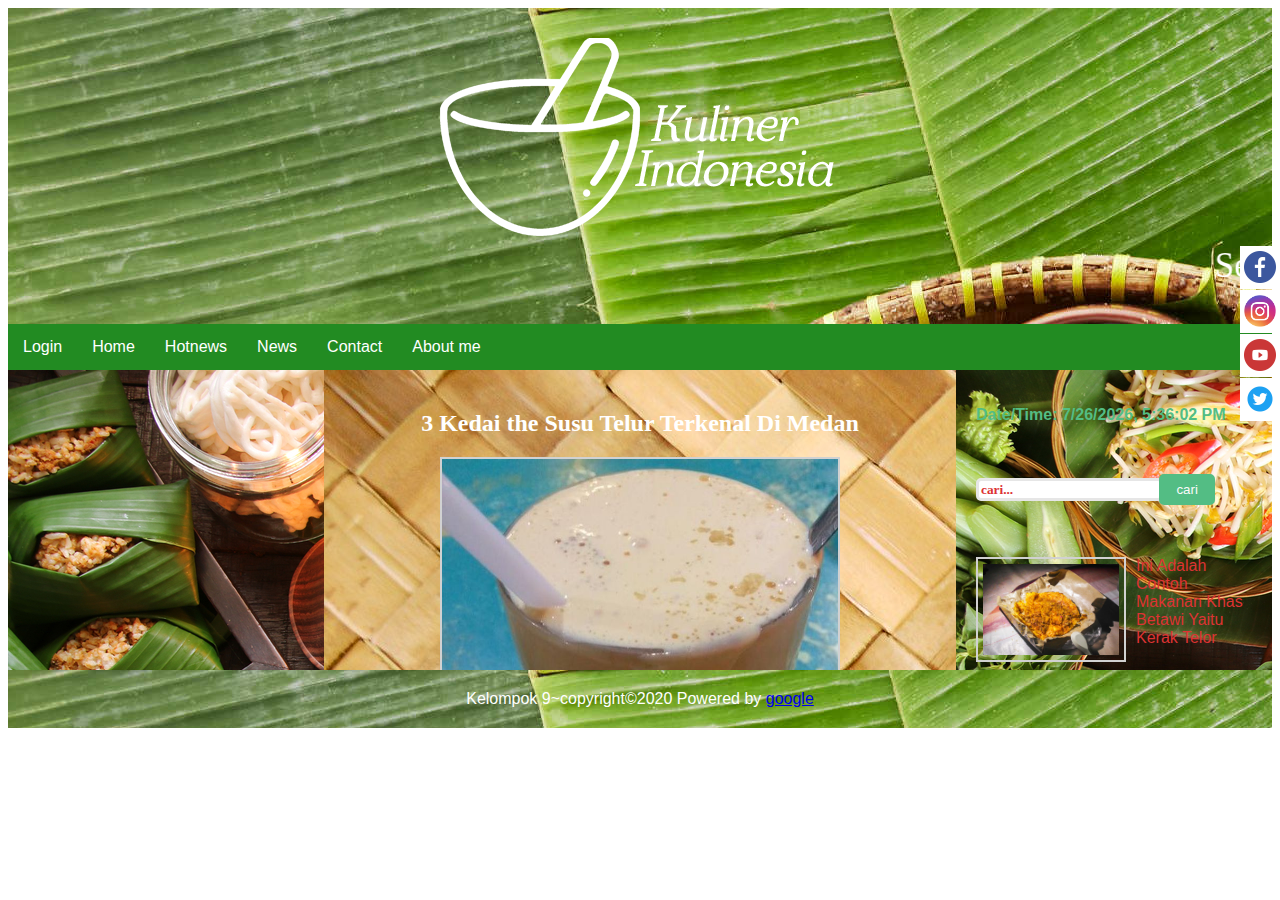
<file: article3.html>
<!DOCTYPE html>
<html>
	<link rel="stylesheet" href="style1.css" type="text/css" media="screen">
	<head>
		<title>artikel kelompok </title>
	</head>
	<body>
		<div class="header">
			<img src="kuliner1.png" />
			<marquee scrolldelay="150" title="muncul saat hover behavior="slide" onmouseover="this.stop()" onmouseout="this.start()" class="kedua">Selamat Datang Di Website Kami</marquee>
		</div>
		<div class="menu">
			<ul>
				<li><a href="login.html">Login</a></li>
				<li><a href="main.html">Home</a></li>
				<li class="menulain">
				<a href="#">Hotnews</a>
						<div class="menulainkonten">
								<a href="article1.html">article1</a>
								<a href="article2.html">article2</a>
								<a href="article3.html">article3</a>
								<a href="article4.html">article4</a>
								<a href="article5.html">article5</a>
						</div>
				</li>
				<li class="menulain">
				<a href="#">News</a>
						<div class="menulainkonten">
								<a href="article6.html">article1</a>
								<a href="article7.html">article2</a>
								<a href="article8.html">article3</a>
								<a href="article9.html">article4</a>
								<a href="article10.html">article5</a>
						</div>
				</li>
				<li><a href="mailto:1910131210002@mhs.ulm.ac.id">Contact</a></li>
				<li><a href="about.html">About me</a></li>
				
			</ul>
	
		</div>
		<div class="row">
			<div class="column side" style="background-image:url(left.jpg);">
				<div class="container">
					<div class="sticky-container">
						<ul class="sticky">
							<li>
								<img src="fb.png" width="32" height="32">
								<p><a href="https://www.facebook.com" target="_blank">sukai kami di<br>Facebook</a></p>
							</li>
							<li>
								<img src="instagram.png" width="32" height="32">
								<p><a href="https://www.instagram.com" target="_blank">ikuti kami di<br>Instagram</a></p>
							</li>
							<li>
								<img src="yt.png" width="32" height="32">
								<p><a href="https://www.youtube.com" target="_blank">berlangganan dengan kami di <br>Youtube</a></p>
							</li>
							<li>
								<img src="twitter.png" width="32" height="32">
								<p><a href="https://www.twitter.com" target="_blank">ikuti kami di <br>Twitter</a></p>
							</li>
						</ul>
					</div>
				</div>
			</div>
			<div class="column middle" style="background-image:url(main4.jpg);">
				<center><h2 style="font-family:lucida fax; color:white;">3 Kedai the Susu Telur Terkenal Di Medan </h2></center>
				<center><img src="artikel3-1.jpg" width="400px" height="300px" style="border: 2px solid #d1d1d1"/></center>
						<time style="float:center-left;color:white; font-size:12pt ;"><em>18/11/2020,18:07 WIB</em></time>
						  <br>
						   <br>
							<a class="pertama">Penulis: Silvita Agmasari | Editor: Silvita Agmasari</a>
								
								<p class="pertama" align="left">(TST) merupakan minuman populer di kalangan masyarakat Medan, 
								<em>Sumatera Utara.</em></p>
							
								<p class="pertama" align="left">TST umumnya dikonsumsi pada malam hari, 
								sebagai minuman untuk ngobrol dan nongkrong bersama teman-teman.</p>
								
								<p class="pertama" align="left">Ada beberapa tempat minum Teh Susu Telur populer di Medan. Kedai TST umumnya berjualan dari malam sekitar
								pukul <em>22.00 WIB</em> sampai dini hari sekitar pukul <em>03.00 WIB.</em></p>
							
								<p class="pertama" align="left">Berikut adalah tiga tempat minum TST seperti yang dirangkum oleh Tribun Medan </p>
								
								<p class="pertama" align="left">Berikut ini :</p>
								
							<h1 class="pertama" align="left">Tst Deretan Simpang Jalan Ir H Juanda</h1>
							
								<p class="pertama" align="left">Kedai TST ini berlokasi di sekitar simpang Jalan Juanda atau 
								tepat di depan ruko-ruko yang menjajakan TST sebagai menu andalannnya.</p>
								
								<p class="pertama" align="left">Satu gelas TST dihargai dengan <em>Rp 10.000an</em>, jika menambahkan dua telur harganya menjadi Rp 15.000an. 
								Sementara itu untuk TST Cokelat harganya <em>Rp 12 ribu</em>.</p>
								
								<p class="pertama" align="left">Kedai ini biasanya buka pada 
								pukul <em>19.00 WIB</em> sampai pukul <em>04.00 WIB.</em></p>
							
							<h1 class="pertama" align="left">Kedai TST di Jalan Jalat</h1>
								
								<p class="pertama" align="left">Kedai TST di Jaan Halat Kota Medan ini juga 
								sudah berjualan selama puluhan tahun.
								</p>
								
								<p class="pertama" align="left">Berbagai kedai yang berlokasi di sekitar Jalan Halat tersebut banyak
								menjual minuman TST.
								</p>
								
								<p class="pertama" align="left">Berbagai kedai yang berlokasi di 
								sekitar Jalan Halat tersebut banyak menjual minuman TST.
								</p>
								
								<p class="pertama" align="left">Kedai-kedai di sekitar Jalan Halat buka dari pukul <em>10.00 WIB</em>
								hingga<em>05.00 WIB</em>.
								</p>
							<h1 class="pertama" align="left">TST Pak Haji</h1>
							
								<p class="pertama" align="left">TST Pak Haji berlokasi di <em>Jalan Puri, 
								Kelurahan Kota Matsum, Kecamatan Medan Area, Kota Medan</em>.
								</p>
								
								<p class="pertama" align="left">Satu porsi TST di sana terdiri dari susu, air, 
								dan telur yang diracik menjadi minuman yang menghangatkan.
								</p>
								
								<p class="pertama" align="left">Harga satu porsi TST bisa kamu dapatkan hanya dengan 
								<em>Rp 12.000an.</em>
								</p>
								
								<p class="pertama" align="left">Kedai-kedai di sekitar Jalan Halat buka dari pukul <em>10.00 WIB</em>
								hingga<em>05.00 WIB</em>.
								</p>
								
								<p class="pertama" align="left">
									Kedai TST Pak Haji buka dari pukul <em>14.00</em> hingga <em>03.00 WIB.</em>
								</p>
								
								<p class="pertama" align="left">Selain TST, di sana juga menjual berbagai jajanan, nasi soto, 
								indomie kuah, martabak, hingga nasi goreng.
								</p>
									
			</div>
			<div class="column side" style="background-image:url(left1.jpg);">
				<p style="color:#53bd84;font-weight:bold;">Date/Time: <span id="tanggalwaktu"></span></p>
					<script>
						var dt = new Date();
						document.getElementById("tanggalwaktu").innerHTML = dt.toLocaleString();
					</script>
			<form>
					<input name="search" type="text" placeholder="cari...">
					<a href="https://www.google.com" target="_blank" ><input class="button" type="button" value="cari"></a>
			</form>
				<img src="main1.jpg" style=" width : 150px; padding: 5px; border: 2px solid #d1d1d1; margin: 0 10px 10px 0; float:left;">
					<p class="ketiga" >
					Ini Adalah Contoh Makanan Khas Betawi Yaitu Kerak Telor
					</p>
					<br>
				<img src="sate.jpg" style=" width : 150px; padding: 5px; border: 2px solid #d1d1d1; margin: 0 10px 10px 0; float:left;">
					<p class="ketiga" >
					Ini Adalah Contoh Makanan Khas Madura Yaitu Sate
					</p>
				<img src="pancong.jpg" style=" width : 150px; padding: 5px; border: 2px solid #d1d1d1; margin: 0 10px 10px 0; float:left;">
					<p class="ketiga" >
					Ini Adalah Contoh Makanan Khas Makassar Yaitu Kue Pancong
					</p>
					<br>
				<img src="apam.jpg" style=" width : 150px; padding: 5px; border: 2px solid #d1d1d1; margin: 0 10px 10px 0; float:left;">
					<p class="ketiga" >
					Ini Adalah Contoh Makanan Khas Barabai Yaitu Apam Barabai
					</p>
					<br>
				<img src="kembang_goyang.jpg" style=" width : 150px; padding: 5px; border: 2px solid #d1d1d1; margin: 0 10px 10px 0; float:left;">
					<p class="ketiga" >
					 Contoh Makanan Khas Jawa Tengah Yaitu Kembang Goyang
					</p>
					<br>
					<br>
				<img src="nasitumpeng.jpg" style=" width : 150px; padding: 5px; border: 2px solid #d1d1d1; margin: 0 10px 10px 0; float:left;">
					<p class="ketiga" >
					 Contoh Makanan Khas Jawa Tengah dan sekitarnya yaitu nasi tumpeng
					<br>
				<br>
				<form id="commentform">
					<div>
						<input type="text" name="nama" placeholder="nama"/>
					</div>
					<div>
						<input type="text" name="email" placeholder="email"/>
					</div>
					<div>
						<textarea input name="comment" rows="10" placeholder="komentar"/></textarea>
					</div>
					<div>
						<input type="submit" value="tambahkan komentar" />
					</div>
				</form>
			</div>
		</div>
	   <div class="footer">
	   <center style="color:white;font-size:12pt;"><a href="https://github.com/"></a>
	   Kelompok 9~copyright&#169;2020 Powered by <a href="https://google.com/">google</a></center>
	   </div>
	</body>
</html>
</file>
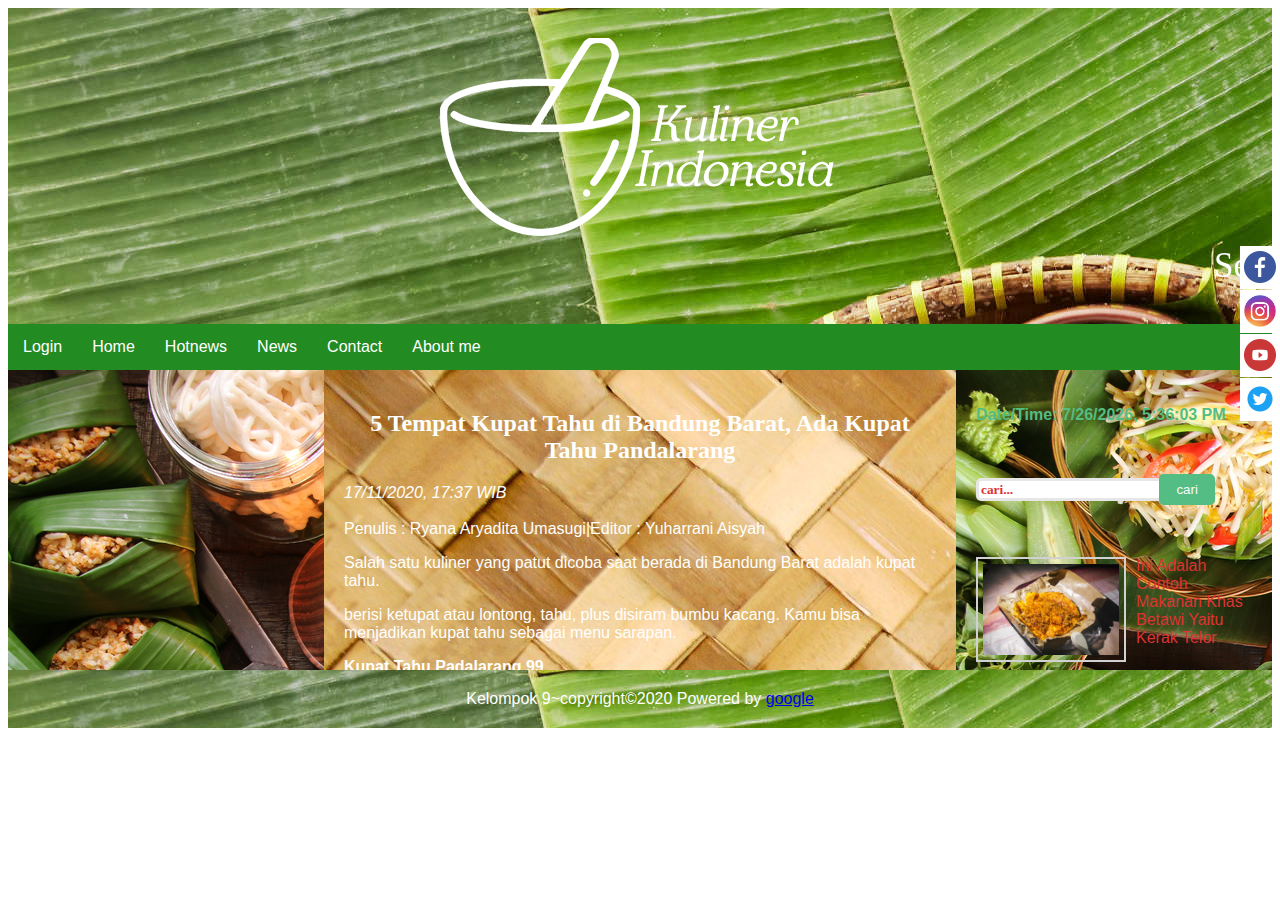
<file: article4.html>
<!DOCTYPE html>
<html>
	<link rel="stylesheet" href="style1.css" type="text/css" media="screen">
	<head>
		<title>artikel kelompok </title>
	</head>
	<body>
		<div class="header">
			<img src="kuliner1.png" />
			<marquee scrolldelay="150" title="muncul saat hover behavior="slide" onmouseover="this.stop()" onmouseout="this.start()" class="kedua">Selamat Datang Di Website Kami</marquee>
		</div>
		<div class="menu">
			<ul>
				<li><a href="login.html">Login</a></li>
				<li><a href="main.html">Home</a></li>
				<li class="menulain">
				<a href="#">Hotnews</a>
						<div class="menulainkonten">
								<a href="article1.html">article1</a>
								<a href="article2.html">article2</a>
								<a href="article3.html">article3</a>
								<a href="article4.html">article4</a>
								<a href="article5.html">article5</a>
						</div>
				</li>
				<li class="menulain">
				<a href="#">News</a>
						<div class="menulainkonten">
								<a href="article6.html">article1</a>
								<a href="article7.html">article2</a>
								<a href="article8.html">article3</a>
								<a href="article9.html">article4</a>
								<a href="article10.html">article5</a>
						</div>
				</li>
				<li><a href="mailto:1910131210002@mhs.ulm.ac.id">Contact</a></li>
				<li><a href="about.html">About me</a></li>
				
			</ul>
	
		</div>
		<div class="row">
			<div class="column side" style="background-image:url(left.jpg);">
				<div class="container">
					<div class="sticky-container">
						<ul class="sticky">
							<li>
								<img src="fb.png" width="32" height="32">
								<p><a href="https://www.facebook.com" target="_blank">sukai kami di<br>Facebook</a></p>
							</li>
							<li>
								<img src="instagram.png" width="32" height="32">
								<p><a href="https://www.instagram.com" target="_blank">ikuti kami di<br>Instagram</a></p>
							</li>
							<li>
								<img src="yt.png" width="32" height="32">
								<p><a href="https://www.youtube.com" target="_blank">berlangganan dengan kami di <br>Youtube</a></p>
							</li>
							<li>
								<img src="twitter.png" width="32" height="32">
								<p><a href="https://www.twitter.com" target="_blank">ikuti kami di <br>Twitter</a></p>
							</li>
						</ul>
					</div>
				</div>
			</div>
			<div class="column middle" style="background-image:url(main4.jpg);">
				<center><h2 style="font-family:lucida fax; color:white;">5 Tempat Kupat Tahu di Bandung Barat, Ada Kupat Tahu Pandalarang</h2></center>
						<time style="float:center-left;color:white; font-size:12pt ;"><em>17/11/2020, 17:37 WIB</em></time>
						  <br>
						   <br>
							<a class="pertama">Penulis : Ryana Aryadita Umasugi|Editor : Yuharrani Aisyah</a>
								
								<p class="pertama" align="left">Salah satu kuliner yang patut dicoba saat berada di Bandung Barat adalah  
								kupat tahu.
								</p>
							
								<p class="pertama" align="left">berisi ketupat atau lontong, tahu, plus disiram bumbu kacang. 
								Kamu bisa menjadikan kupat tahu sebagai menu sarapan.</p>
								
						<h1 class="pertama" align="left">Kupat Tahu Padalarang 99</h1>
							<img src="artikel4-1.jpg" width="400px" height="300px" style="border: 2px solid #d1d1d1"/>
								<p class="pertama" align="left">Kupat tahu yang satu ini paling banyak direkomendasikan. 
								Rasanya disebut sangat nikmat dan enak.</p>
								
								<p class="pertama" align="left">Sausnya bukan lah saus kacang melainkan diberi kuah, sayur serta soun. 
								Tak lupa kamu bisa memilih ingin lauk lainnya ayam atau telur.</p>
								
								<p class="pertama" align="left">Karena rasanya yang lezat dan dikenal legendaris, kamu harus siap mengantre saat datang ke
								Kupat Tahu Padalarang  99.
								</p>
								
								<p class="pertama" align="left">
								Untuk menikmati seporsi kupat tahu ini, harganya cukup bervariasi. 
								</p>
								
								<p class="pertama" align="left">
								Kupat tahu polos seharga <em>Rp 11.000</em>, bila memakai daging ayam atau telur <em>Rp 16.000</em>, 
								dan kupat tahu komplet <em>Rp 21.000</em>. 
								</p>
								
							
							<h1 class="pertama" align="left">Kupat Tahu Lima Tiga </h1>
								
								<p class="pertama" align="left">Kupat Tahu Lima Tiga juga menjadi favorit bagi sebagian orang. Dengan harga yang terjangkau, 
								kupat tahu ini bisa mengenyangkan perut.
								</p>
								
								<p class="pertama" align="left">Isinya pun komplet yakni lontong, tahu, soun diguyur dengan kuah yang gurih. Agar lebih nikmat, 
								pelanggan biasanya menambahkan kecap dan bawang goreng.
								</p>
								
								<p class="pertama" align="left">Isinya pun komplet yakni lontong, tahu, soun diguyur dengan kuah yang gurih. Agar lebih nikmat, 
								pelanggan biasanya menambahkan kecap dan bawang goreng.
								</p>
								
								<p class="pertama" align="left">Kamu hanya perlu merogoh saku <em>Rp 10.000</em> untuk bisa mencicipi kupat tahun yang satu ini. 
								Kupat Tahu 53 mulai buka pukul <em>05.30</em> hingga <em>12.00 WIB</em>.
								</p>
								
							<h1 class="pertama" align="left">Kupat Tahu Haji Sukarya</h1>
							
								<p class="pertama" align="left">Kupat tahu yang beralamat di <em>Jalan Letkol GA.
								Manulang, No. 249, Padalarang, Padalarang, Bandung Barat,</em>
								ini juga direkomendasikan.
								</p>
								
								<p class="pertama" align="left">
								Warungnya telah berdiri sejak tahun <em>1965</em> dan memiliki pelanggan setia. Kupat tahu ini berisi lontong, 
								tahu, soun, telur bawang goreng, dan tentu kuahnya yang melimpah.
								</p>
								
								<p class="pertama" align="left">Kupat Tahu Haji Sukarya dibuka mulai pukul <em>06.00</em> hingga <em>12.00 WIB</em>. 
								Harga satu porsi kupat tahunya <em>Rp 10.000.</em>
								</p>
							
							<h1 class="pertama" align="left">Kupat Tahu Singaparna</h1>
								
							  <img src="artikel4-4.jpg" width="400px" height="300px" style="border: 2px solid #d1d1d1"/>
							
								<p class="pertama" align="left">Bila kamu menyukai kupat tahu dengan bumbu kacang, maka ini adalah jawabannya. Kupat Tahu 
								Singaparna menjadi salah satu yang paling banyak dicari.
								</p>
								
								<p class="pertama" align="left">
								Kupat Tahu Singaparna  memiliki ciri khas dari bumbu kacangnya.  Di Kupat tahu singaparna 
								Bumbu kacang kupat lebih kental
								</p>
								
								<p class="pertama" align="left">Harganya pun sangat terjangkau dan juga beragam 
								yaitu sekitar <em>Rp 6.000</em> hingga <em>Rp 13.000</em>.
								</p>
								
								<p class="pertama" align="left">
								Kamu bisa menjumpainya di Jalan Permata Raya, Tanimulya, Kec. Ngamprah, Kabupaten Bandung Barat. 
								Kupat tahu ini dibuka mulai pukul <em>06.00</em> hingga <em>12.00 WIB</em>.
								</p>
							
							<h1 class="pertama" align="left">Kupat Neng Rita</h1>
							
								<p class="pertama" align="left">Yang terakhir, kamu bisa juga mengunjungi Kupat Tahu Neng Rita. 
								Yang menjadikan kupat tahu ini favorit adalah tahunya yang disebut sangat lembut. 
								</p>
								
								<p class="pertama" align="left">
								Dalam satu mangkok, disajikan lontong, tahu, soun, taburan bawang merah, 
								dan kuahnya yang berwarna kemerahan.
								</p>
								
								<p class="pertama" align="left">Alamatnya di <em>Kampung Cikande, RT 001/002, Kecamatan Saguling, Bandung Barat</em>. 
								Kupat Tahu Neng Rita mulai buka pukul <em>06.00</em> hingga <em>13.00 WIB</em>.
								</p>
															
			</div>
			<div class="column side" style="background-image:url(left1.jpg);">
				<p style="color:#53bd84;font-weight:bold;">Date/Time: <span id="tanggalwaktu"></span></p>
					<script>
						var dt = new Date();
						document.getElementById("tanggalwaktu").innerHTML = dt.toLocaleString();
					</script>
			<form>
					<input name="search" type="text" placeholder="cari...">
					<a href="https://www.google.com" target="_blank" ><input class="button" type="button" value="cari"></a>
			</form>
				<img src="main1.jpg" style=" width : 150px; padding: 5px; border: 2px solid #d1d1d1; margin: 0 10px 10px 0; float:left;">
					<p class="ketiga" >
					Ini Adalah Contoh Makanan Khas Betawi Yaitu Kerak Telor
					</p>
					<br>
				<img src="sate.jpg" style=" width : 150px; padding: 5px; border: 2px solid #d1d1d1; margin: 0 10px 10px 0; float:left;">
					<p class="ketiga" >
					Ini Adalah Contoh Makanan Khas Madura Yaitu Sate
					</p>
				<img src="pancong.jpg" style=" width : 150px; padding: 5px; border: 2px solid #d1d1d1; margin: 0 10px 10px 0; float:left;">
					<p class="ketiga" >
					Ini Adalah Contoh Makanan Khas Makassar Yaitu Kue Pancong
					</p>
					<br>
				<img src="apam.jpg" style=" width : 150px; padding: 5px; border: 2px solid #d1d1d1; margin: 0 10px 10px 0; float:left;">
					<p class="ketiga" >
					Ini Adalah Contoh Makanan Khas Barabai Yaitu Apam Barabai
					</p>
					<br>
				<img src="kembang_goyang.jpg" style=" width : 150px; padding: 5px; border: 2px solid #d1d1d1; margin: 0 10px 10px 0; float:left;">
					<p class="ketiga" >
					 Contoh Makanan Khas Jawa Tengah Yaitu Kembang Goyang
					</p>
					<br>
					<br>
				<img src="nasitumpeng.jpg" style=" width : 150px; padding: 5px; border: 2px solid #d1d1d1; margin: 0 10px 10px 0; float:left;">
					<p class="ketiga" >
					 Contoh Makanan Khas Jawa Tengah dan sekitarnya yaitu nasi tumpeng
					<br>
				<br>
				<form id="commentform">
					<div>
						<input type="text" name="nama" placeholder="nama"/>
					</div>
					<div>
						<input type="text" name="email" placeholder="email"/>
					</div>
					<div>
						<textarea input name="comment" rows="10" placeholder="komentar"/></textarea>
					</div>
					<div>
						<input type="submit" value="tambahkan komentar" />
					</div>
				</form>
			</div>
		</div>
	   <div class="footer">
	   <center style="color:white;font-size:12pt;"><a href="https://github.com/"></a>
	   Kelompok 9~copyright&#169;2020 Powered by <a href="https://google.com/">google</a></center>
	   </div>
	</body>
</html>
</file>
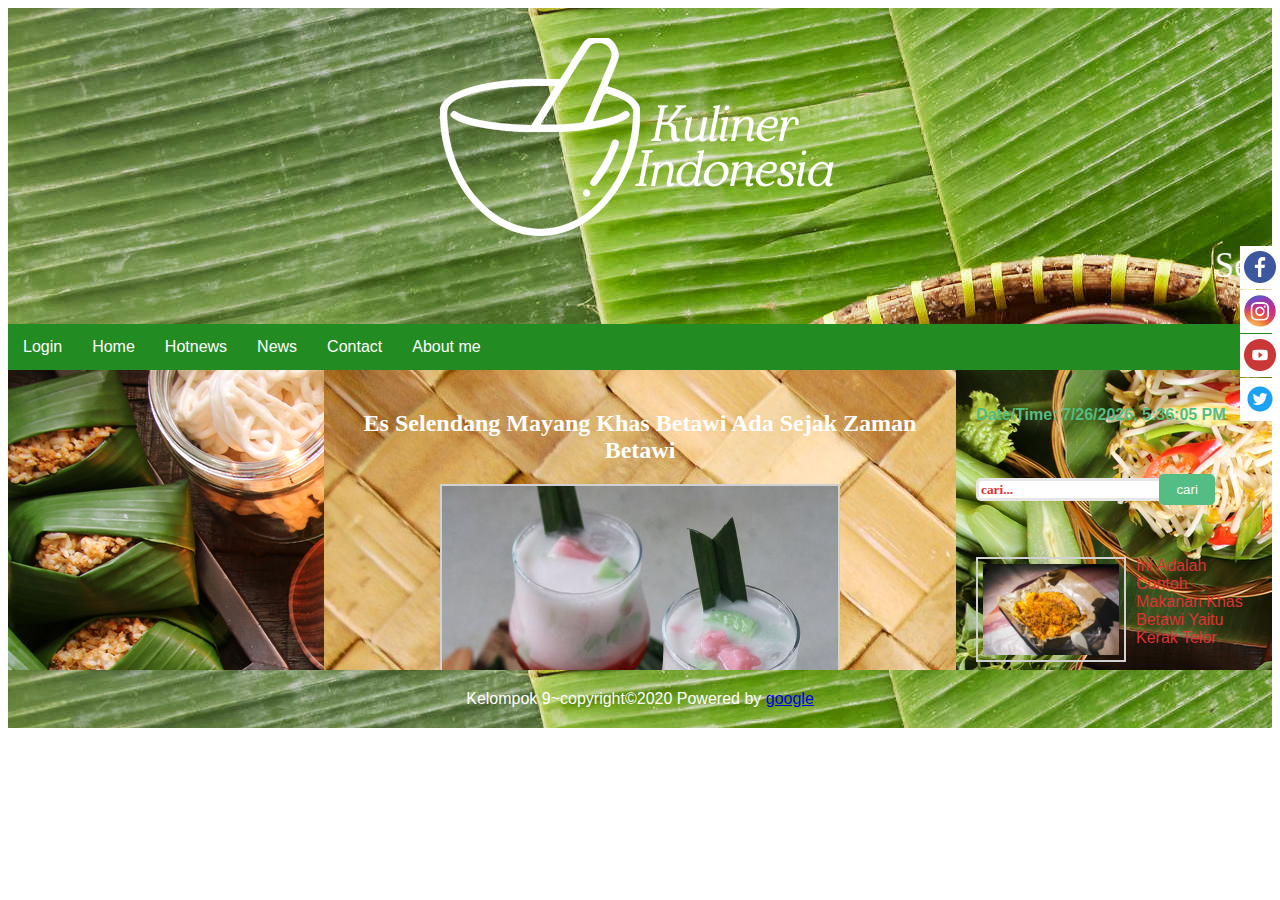
<file: article5.html>
<!DOCTYPE html>
<html>
	<link rel="stylesheet" href="style1.css" type="text/css" media="screen">
	<head>
		<title>artikel kelompok </title>
	</head>
	<body>
		<div class="header">
			<img src="kuliner1.png" />
			<marquee scrolldelay="150" title="muncul saat hover behavior="slide" onmouseover="this.stop()" onmouseout="this.start()" class="kedua">Selamat Datang Di Website Kami</marquee>
		</div>
		<div class="menu">
			<ul>
				<li><a href="login.html">Login</a></li>
				<li><a href="main.html">Home</a></li>
				<li class="menulain">
				<a href="#">Hotnews</a>
						<div class="menulainkonten">
								<a href="article1.html">article1</a>
								<a href="article2.html">article2</a>
								<a href="article3.html">article3</a>
								<a href="article4.html">article4</a>
								<a href="article5.html">article5</a>
						</div>
				</li>
				<li class="menulain">
				<a href="#">News</a>
						<div class="menulainkonten">
								<a href="article6.html">article1</a>
								<a href="article7.html">article2</a>
								<a href="article8.html">article3</a>
								<a href="article9.html">article4</a>
								<a href="article10.html">article5</a>
						</div>
				</li>
				<li><a href="mailto:1910131210002@mhs.ulm.ac.id">Contact</a></li>
				<li><a href="about.html">About me</a></li>
				
			</ul>
	
		</div>
		<div class="row">
			<div class="column side" style="background-image:url(left.jpg);">
				<div class="container">
					<div class="sticky-container">
						<ul class="sticky">
							<li>
								<img src="fb.png" width="32" height="32">
								<p><a href="https://www.facebook.com" target="_blank">sukai kami di<br>Facebook</a></p>
							</li>
							<li>
								<img src="instagram.png" width="32" height="32">
								<p><a href="https://www.instagram.com" target="_blank">ikuti kami di<br>Instagram</a></p>
							</li>
							<li>
								<img src="yt.png" width="32" height="32">
								<p><a href="https://www.youtube.com" target="_blank">berlangganan dengan kami di <br>Youtube</a></p>
							</li>
							<li>
								<img src="twitter.png" width="32" height="32">
								<p><a href="https://www.twitter.com" target="_blank">ikuti kami di <br>Twitter</a></p>
							</li>
						</ul>
					</div>
				</div>
			</div>
			<div class="column middle" style="background-image:url(main4.jpg);">
				
				<center><h2 style="font-family:lucida fax; color:white;">Es Selendang Mayang Khas Betawi Ada Sejak Zaman Betawi</h2></center>		
				
				<center><img src="artikel5-1.jpg" width="400px" height="300px" style="border: 2px solid #d1d1d1"/></center>
						
						<time style="float:center-left;color:white; font-size:12pt ;"><em>12/11/2020 ,12:12 WIB</em></time>
							
							<a class="pertama"> Penulis:Yana Gabriella Wijaya|Editor:Yuharrani Aisyah </a>
							
								<p class="pertama" align="left"> Tak hanya sering diburu saat acara pernikahan zaman kini, selendeang mayang </p>
								
								<p class="pertama" align="left"> Sudah menjadi minuman popular sejak zaman belanda</p>
								
								<p class="pertama" align="left">  Budayawan Betawi Yahya Andi Saputra menjelaskan, 
								es selendang mayang menjadi minuman kegemaran masyarakat Betawi sampai orang Belanda pada saat musim panas. </p>
								
								<p class="pertama" align="left">  Es selendang mayang merupakan minuman khas Betawi yang isinya mirip seperti 
								puding atau kue lapis yang terbuat dari tepung sagu aren. </p>
								
								<p class="pertama" align="left">  Lapisan selendang mayang terdiri dari warna putih berasal 
								dari santan dan merah muda atau hijau. </p>

								<p class="pertama" align="left">  Penjajanya biasa memotong kue selendang mayang berbentuk
								persegi agak tipis kemudian disajikan di mangkuk. Disiram pemanis dari gula merah atau sirup,
								santan, dan potongan es batu. </p>

								<p class="pertama" align="left">  Penjajanya biasa memotong kue selendang mayang berbentuk 
								persegi agak tipis kemudian disajikan di mangkuk. Disiram pemanis dari gula merah atau sirup, 
								santan, dan potongan es batu. </p>

								<p class="pertama" align="left"> <em>“Minuman ini dulu sering dijajakan oleh pedagang kala 
								menjelang tengah hari sampai sore hari.  Selendang mayang ramai dijual saat Batavia memasuki
								musim panas,”</em>papar yahya kepada kompas.com,<em>Rabu(11/11/2020)</em>. </p>

								<p class="pertama" align="left">  Ia menjelaskan jika pada saat musim hujan pedagang mulai 
								jarang yang menjual kudapan ini. Namun, pada bulan Juni hingga November atau saat musim panas,
								minuman ini sangat laris di pasaran. </p>

								<p class="pertama" align="left">  Yahya mengatakan bahwa di Kota Tua atau Old Batavia dulu 
								menjadi tempat pertemuan pasar-pasar seperti Pasar Penabang, Pasar Senen dan lain-lain. 
								Di sanalah minuman ini sering kali dijajakan. </p>

								<p class="pertama" align="left">  Minuman asli Betawi ini sudah dinikmati oleh semua etnis 
								di Batavia dulu. Semua kalangan mulai dari rakyat biasa, 
								etnis Tionghoa sampai bangsa Belanda suka mengkonsumsi sajian ini. </p>

								<p class="pertama" align="left">Warna mencolok, bernuansa tropikal dari selendang mayang membuat orang 
								tertarik untuk menyantapnya. Saat udara di Batavia kala itu sangat panas, minuman ini sering diburu banyak
								orang dari kalangan atau etnis manapun. </p>
								
								<p class="pertama" align="left"><em>“Menurut cerita orang yang pernah tinggal di kawasan Cikini, 
								menceritakan jika pada zaman dahulu orang-orang Belanda yang tinggal di Menteng itu sambil koloran  
								suka beli selendang mayang saat cuaca sedang panas,”</em>papar Yahya. </p>

						<h1 class="pertama" align="left"> Selendang mayang saat ini </h1>

						<img src="artikel5-2.jpg" width="400px" height="300px" style="border: 2px solid #d1d1d1"/>
						
								<p class="pertama" align="left"> Popularitas minuman ini tak habis dimakan waktu. Kini kamu bisa 
								menemukan kudapan manis ini di banyak tempat. </p>

								<p class="pertama" align="left"><em>“Sekarang memang sudah muncul kembali dijual di Museum Fatahilah, 
								lalu juga di gang-gang di Mampang Prapatan contohnya, lalu juga perkampungan budaya Betawi seperti 
								Setu Babakan,” jelas Yahya.</em></p>

								<p class="pertama" align="left">Selain itu selendang mayang juga diangkat menjadi welcome drink di 
								beberapa hotel berbintang di Jakarta. Kemudian minuman ini juga sering nampak dijual di restoran 
								mewah yang mengusung gaya tradisional. </p>

								<p class="pertama" align="left">Selain itu selendang mayang juga diangkat menjadi welcome drink di 
								beberapa hotel berbintang di Jakarta. Kemudian minuman ini juga sering nampak dijual di restoran mewah 
								yang mengusung gaya tradisional. </p>

								<p class="pertama" align="left"><em>“Selendang mayang juga sudah ada di Mall-mall restoran, atau juga menjadi
								minuman yang wajib ada di acara pernikahan pada zaman saat ini,”</em>pungkas Yahya. </p>


							
			</div>
			<div class="column side" style="background-image:url(left1.jpg);">
				<p style="color:#53bd84;font-weight:bold;">Date/Time: <span id="tanggalwaktu"></span></p>
					<script>
						var dt = new Date();
						document.getElementById("tanggalwaktu").innerHTML = dt.toLocaleString();
					</script>
			<form>
					<input name="search" type="text" placeholder="cari...">
					<a href="https://www.google.com" target="_blank" ><input class="button" type="button" value="cari"></a>
			</form>
				<img src="main1.jpg" style=" width : 150px; padding: 5px; border: 2px solid #d1d1d1; margin: 0 10px 10px 0; float:left;">
					<p class="ketiga" >
					Ini Adalah Contoh Makanan Khas Betawi Yaitu Kerak Telor
					</p>
					<br>
				<img src="sate.jpg" style=" width : 150px; padding: 5px; border: 2px solid #d1d1d1; margin: 0 10px 10px 0; float:left;">
					<p class="ketiga" >
					Ini Adalah Contoh Makanan Khas Madura Yaitu Sate
					</p>
				<img src="pancong.jpg" style=" width : 150px; padding: 5px; border: 2px solid #d1d1d1; margin: 0 10px 10px 0; float:left;">
					<p class="ketiga" >
					Ini Adalah Contoh Makanan Khas Makassar Yaitu Kue Pancong
					</p>
					<br>
				<img src="apam.jpg" style=" width : 150px; padding: 5px; border: 2px solid #d1d1d1; margin: 0 10px 10px 0; float:left;">
					<p class="ketiga" >
					Ini Adalah Contoh Makanan Khas Barabai Yaitu Apam Barabai
					</p>
					<br>
				<img src="kembang_goyang.jpg" style=" width : 150px; padding: 5px; border: 2px solid #d1d1d1; margin: 0 10px 10px 0; float:left;">
					<p class="ketiga" >
					 Contoh Makanan Khas Jawa Tengah Yaitu Kembang Goyang
					</p>
					<br>
					<br>
				<img src="nasitumpeng.jpg" style=" width : 150px; padding: 5px; border: 2px solid #d1d1d1; margin: 0 10px 10px 0; float:left;">
					<p class="ketiga" >
					 Contoh Makanan Khas Jawa Tengah dan sekitarnya yaitu nasi tumpeng
					<br>
				<br>
				<form id="commentform">
					<div>
						<input type="text" name="nama" placeholder="nama"/>
					</div>
					<div>
						<input type="text" name="email" placeholder="email"/>
					</div>
					<div>
						<textarea input name="comment" rows="10" placeholder="komentar"/></textarea>
					</div>
					<div>
						<input type="submit" value="tambahkan komentar" />
					</div>
				</form>
			</div>
		</div>
	   <div class="footer">
	   <center style="color:white;font-size:12pt;"><a href="https://github.com/"></a>
	   Kelompok 9~copyright&#169;2020 Powered by <a href="https://google.com/">google</a></center>
	   </div>
	</body>
</html>
</file>
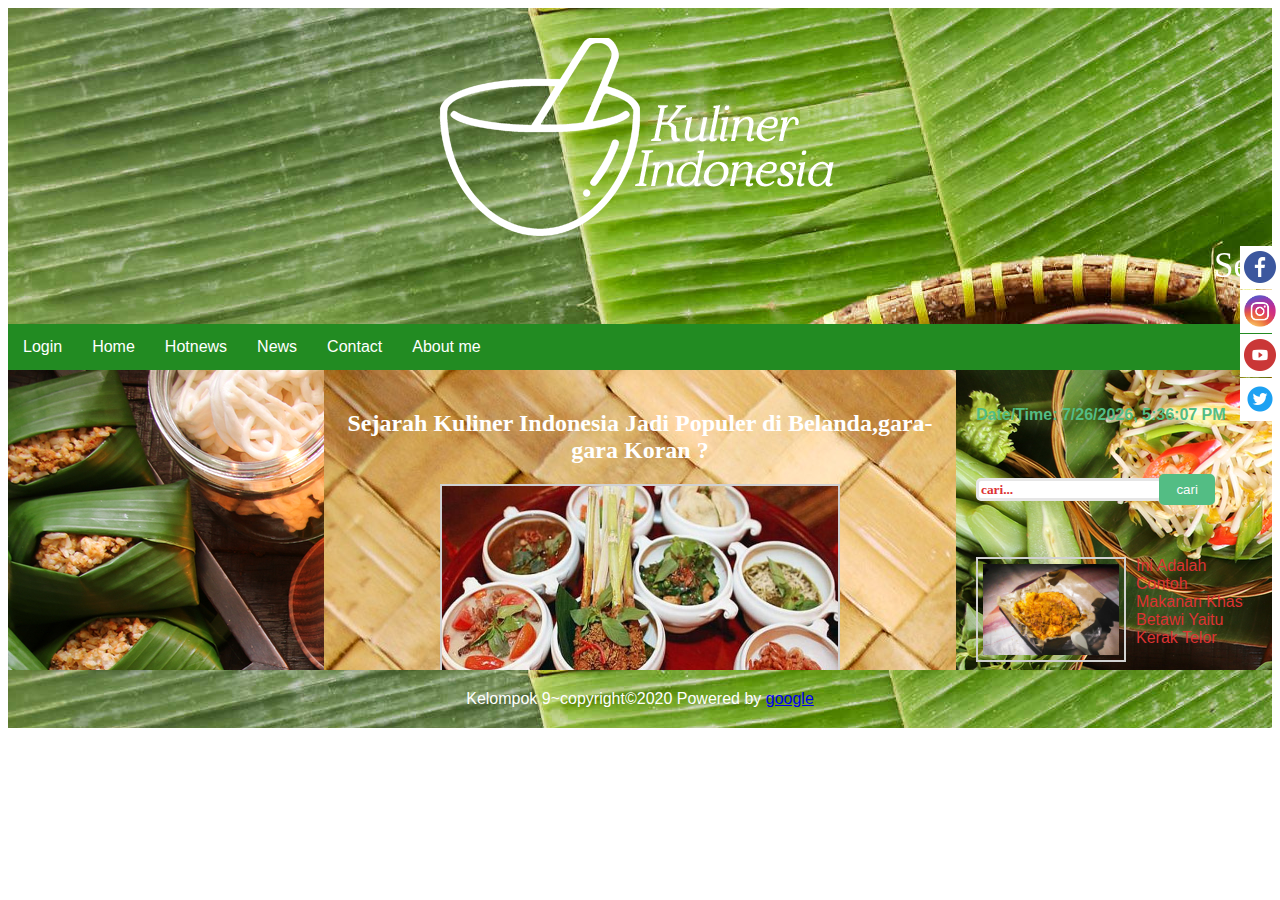
<file: article6.html>
<!DOCTYPE html>
<html>
	<link rel="stylesheet" href="style1.css" type="text/css" media="screen">
	<head>
		<title>artikel kelompok </title>
	</head>
	<body>
		<div class="header">
			<img src="kuliner1.png" />
			<marquee scrolldelay="150" title="muncul saat hover behavior="slide" onmouseover="this.stop()" onmouseout="this.start()" class="kedua">Selamat Datang Di Website Kami</marquee>
		</div>
		<div class="menu">
			<ul>
				<li><a href="login.html">Login</a></li>
				<li><a href="main.html">Home</a></li>
				<li class="menulain">
				<a href="#">Hotnews</a>
						<div class="menulainkonten">
								<a href="article1.html">article1</a>
								<a href="article2.html">article2</a>
								<a href="article3.html">article3</a>
								<a href="article4.html">article4</a>
								<a href="article5.html">article5</a>
						</div>
				</li>
				<li class="menulain">
				<a href="#">News</a>
						<div class="menulainkonten">
								<a href="article6.html">article1</a>
								<a href="article7.html">article2</a>
								<a href="article8.html">article3</a>
								<a href="article9.html">article4</a>
								<a href="article10.html">article5</a>
						</div>
				</li>
				<li><a href="mailto:1910131210002@mhs.ulm.ac.id">Contact</a></li>
				<li><a href="about.html">About me</a></li>
				
			</ul>
	
		</div>
		<div class="row">
			<div class="column side" style="background-image:url(left.jpg);">
				<div class="container">
					<div class="sticky-container">
						<ul class="sticky">
							<li>
								<img src="fb.png" width="32" height="32">
								<p><a href="https://www.facebook.com" target="_blank">sukai kami di<br>Facebook</a></p>
							</li>
							<li>
								<img src="instagram.png" width="32" height="32">
								<p><a href="https://www.instagram.com" target="_blank">ikuti kami di<br>Instagram</a></p>
							</li>
							<li>
								<img src="yt.png" width="32" height="32">
								<p><a href="https://www.youtube.com" target="_blank">berlangganan dengan kami di <br>Youtube</a></p>
							</li>
							<li>
								<img src="twitter.png" width="32" height="32">
								<p><a href="https://www.twitter.com" target="_blank">ikuti kami di <br>Twitter</a></p>
							</li>
						</ul>
					</div>
				</div>
			</div>
			<div class="column middle" style="background-image:url(main4.jpg);">
				
				<center><h2 style="font-family:lucida fax; color:white;">Sejarah Kuliner Indonesia Jadi Populer di Belanda,gara-gara Koran ?</h2></center>
				  <center><img src="artikel6-1.jpg" width="400px" height="300px" style="border: 2px solid #d1d1d1"/></center>
					<time style="float:center-left;color:white; font-size:12pt ;"><em>22/09/2020</em></time>
					<br>
					<br>
						<a class="pertama">Penulis:Syifa Nuri Khairunnisa|Editor:Yuharrani Aisyah</a>
						
							<p class="pertama" align="left">Belanda telah datang ke Nusantara pada abad ke-16 untuk mencari rempah. 
							Beberapa abad kemudian, orang Belanda terpengaruh kebiasaan makan orang Indonesia.</p>
							
							<p class="pertama" align="left"> “Sebagian komunitas di Belanda secara rutin makan sajian khas 
							East Indische (Indonesia masa kolonialisme) pada abad ke-19. Orang-orang Belanda tinggal di kota 
							besar di East Indische,” kata Prima Nurahmi Mulyasari, MA, dari Indonesian Institute of Sciences (LIPI).</p>
							
							<p class="pertama" align="left">Hal itu ia ungkapkan kala menjadi pembicara dalam webinar 
							<em>"International Forum on Spice Route 2020 sesi Spice Route: A Southeast Asian Perspective"</em>, 
							Selasa (22/9/2020).</p>
							
							<p class="pertama" align="left"> <em>“Di tahun 1930-an ada sekitar 12.000 orang Belanda 
							yang lahir di Dutch East Indische. Setelah mereka kembali ke Belanda, mereka terus memasak dan 
							makan sajian khas daerah koloni mereka,”</em> sambung dia.</p>
							
						<h1 class="pertama" align="left"> Restoran Indonesia di Belanda</h1>
						
						<img src="artikel6-2.jpg" width="400px" height="300px" style="border: 2px solid #d1d1d1"/>
						
							<p class="pertama" align="left"> Sejarah keberadaan restoran Indonesia di belanda telah cukup 
							lama berlangsung. Salah satu restoran Indische pertama dibangun oleh 
							Vereeniging Oost En West (East and West Association) di The Hague, Belanda.</p>

							<p class="pertama" align="left"> Indische sendiri merupakan sebutan Indonesia pada masa
							kolonial Belanda. </p>

							<p class="pertama" align="left"> Mereka mulai memperkenalkan sajian khas Dutch East Indies. 
							Sajian tersebut merupakan makanan Indonesia masa kolonial, sekitar <em>1900-an</em>.</p>

							<p class="pertama" align="left"> Mereka menyajikan  <em>rijsttafel</em> pada anggota klub dan pengunjung. 
							Berangsur-angsur asosiasi tersebut berubah jadi restoran seutuhnya. </p>

							<p class="pertama" align="left"> Dalam dua dekade selanjutnya, semakin banyak restoran Indische bermunculan. 
							Salah satu penyebabnya, orang Belanda kelahiran Nusantara kembali ke Belanda. </p>

						<h1 class="pertama" align="left"> Resep dan rempah Indonesia di media belanda</h1>
						
						<img src="artikel6-3.jpg" width="400px" height="300px" style="border: 2px solid #d1d1d1"/>
						
							<p class="pertama" align="left"> Kebiasaan makan orang Belanda berbeda dengan orang Indonesia. 
							Mereka tak terbiasa dengan beras. Sementara makanan pokok orang Indonesia adalah beras. </p>

							<p class="pertama" align="left"> Hal ini sempat menjadi halangan untuk mempopulerkan hidangan 
							Indonesia di Belanda. </p>

							<p class="pertama" align="left"> Namun, akhirnya pada <em>1919</em> sebuah koran menampilkan resep nasi 
							goreng di edisi mereka. Dengan daftar bahan dan bumbu seperti ketumbar, jinten, laos, serai, dan terasi. </p>
							
							<p class="pertama" align="left"> Hal yang sama terjadi setelah Perang Dunia II selesai. Belanda mengalami 
							perubahan besar-besaran dan makanan Indonesia jadi semakin populer. </p>

							<p class="pertama" align="left"> <em>“Margriet, sebuah majalah wanita dengan pelanggan terbanyak di Belanda, 
							mulai memasukkan resep makanan China-Indonesia pada awal 1950-an,Hal yang sama juga dilakukan oleh majalah 
							Libelle”</em>,jelas Prima. </p>

							<p class="pertama" align="left"> Resep masakan China-Indonesia di majalah <em>Margriet</em>  terdiri dari 
							enam resep, yakni rijs stomen, sajoer kerrie, dendeng atie, sambal, bahmi, dan loempiah.</p>

							<p class="pertama" align="left"> <em>“Antara 1960-1980, empat resep masakan Indonesia muncul dalam bagian 
							dapur di majalah Margriet . Jumlahnya meningkat antara 1985-2000, di mana 31 resep Indonesia diterbitkan 
							di majalah. Di periode yang sama, resep China muncul 15 kali.”</em></p>

							
			</div>
			<div class="column side" style="background-image:url(left1.jpg);">
				<p style="color:#53bd84;font-weight:bold;">Date/Time: <span id="tanggalwaktu"></span></p>
					<script>
						var dt = new Date();
						document.getElementById("tanggalwaktu").innerHTML = dt.toLocaleString();
					</script>
			<form>
					<input name="search" type="text" placeholder="cari...">
					<a href="https://www.google.com" target="_blank" ><input class="button" type="button" value="cari"></a>
			</form>
				<img src="main1.jpg" style=" width : 150px; padding: 5px; border: 2px solid #d1d1d1; margin: 0 10px 10px 0; float:left;">
					<p class="ketiga" >
					Ini Adalah Contoh Makanan Khas Betawi Yaitu Kerak Telor
					</p>
					<br>
				<img src="sate.jpg" style=" width : 150px; padding: 5px; border: 2px solid #d1d1d1; margin: 0 10px 10px 0; float:left;">
					<p class="ketiga" >
					Ini Adalah Contoh Makanan Khas Madura Yaitu Sate
					</p>
				<img src="pancong.jpg" style=" width : 150px; padding: 5px; border: 2px solid #d1d1d1; margin: 0 10px 10px 0; float:left;">
					<p class="ketiga" >
					Ini Adalah Contoh Makanan Khas Makassar Yaitu Kue Pancong
					</p>
					<br>
				<img src="apam.jpg" style=" width : 150px; padding: 5px; border: 2px solid #d1d1d1; margin: 0 10px 10px 0; float:left;">
					<p class="ketiga" >
					Ini Adalah Contoh Makanan Khas Barabai Yaitu Apam Barabai
					</p>
					<br>
				<img src="kembang_goyang.jpg" style=" width : 150px; padding: 5px; border: 2px solid #d1d1d1; margin: 0 10px 10px 0; float:left;">
					<p class="ketiga" >
					 Contoh Makanan Khas Jawa Tengah Yaitu Kembang Goyang
					</p>
					<br>
					<br>
				<img src="nasitumpeng.jpg" style=" width : 150px; padding: 5px; border: 2px solid #d1d1d1; margin: 0 10px 10px 0; float:left;">
					<p class="ketiga" >
					 Contoh Makanan Khas Jawa Tengah dan sekitarnya yaitu nasi tumpeng
					<br>
				<br>
				<form id="commentform">
					<div>
						<input type="text" name="nama" placeholder="nama"/>
					</div>
					<div>
						<input type="text" name="email" placeholder="email"/>
					</div>
					<div>
						<textarea input name="comment" rows="10" placeholder="komentar"/></textarea>
					</div>
					<div>
						<input type="submit" value="tambahkan komentar" />
					</div>
				</form>
			</div>
		</div>
	   <div class="footer">
	   <center style="color:white;font-size:12pt;"><a href="https://github.com/"></a>
	   Kelompok 9~copyright&#169;2020 Powered by <a href="https://google.com/">google</a></center>
	   </div>
	</body>
</html>
</file>
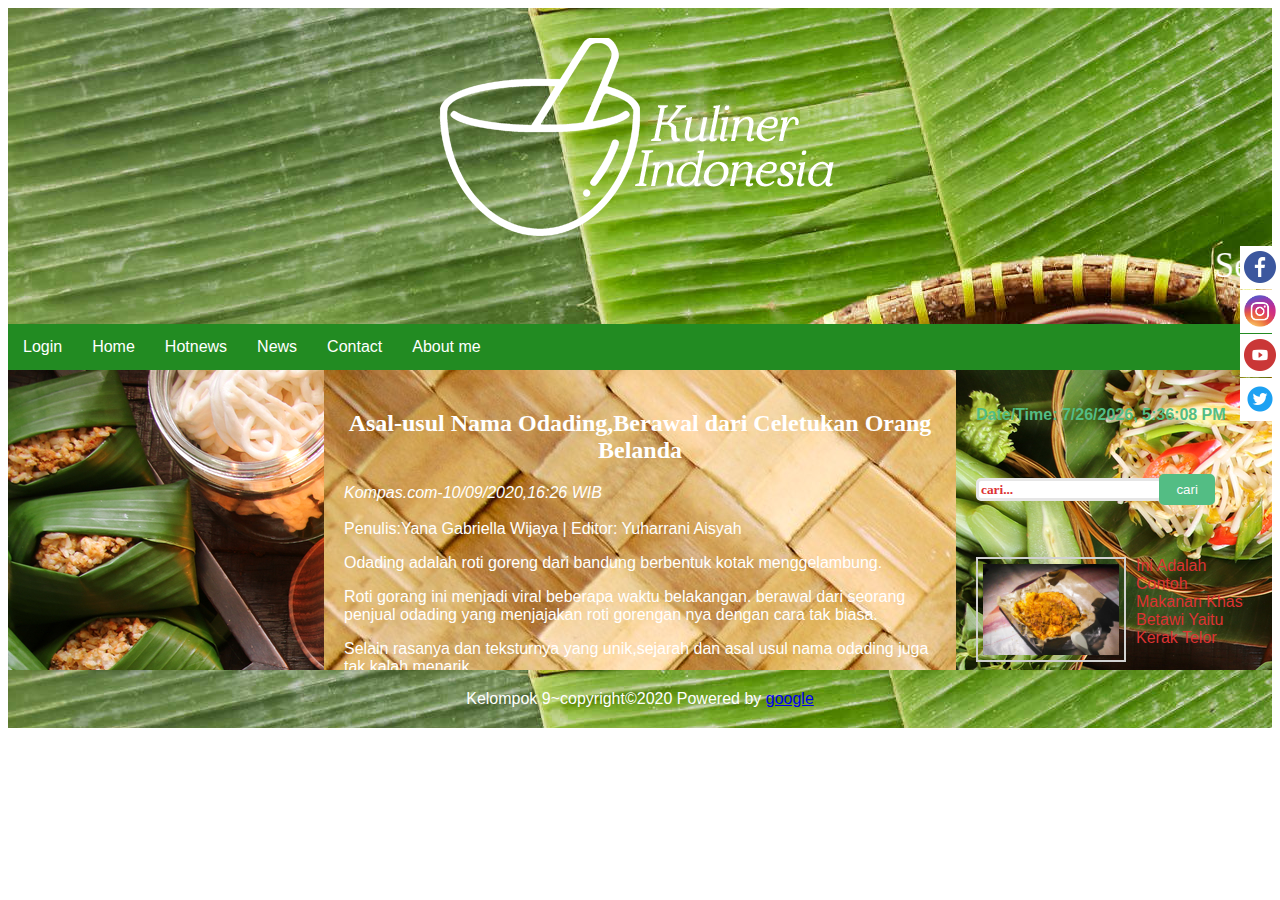
<file: article7.html>
<!DOCTYPE html>
<html>
	<link rel="stylesheet" href="style1.css" type="text/css" media="screen">
	<head>
		<title>artikel kelompok </title>
	</head>
	<body>
		<div class="header">
			<img src="kuliner1.png" />
			<marquee scrolldelay="150" title="muncul saat hover behavior="slide" onmouseover="this.stop()" onmouseout="this.start()" class="kedua">Selamat Datang Di Website Kami</marquee>
		</div>
		<div class="menu">
			<ul>
				<li><a href="login.html">Login</a></li>
				<li><a href="main.html">Home</a></li>
				<li class="menulain">
				<a href="#">Hotnews</a>
						<div class="menulainkonten">
								<a href="article1.html">article1</a>
								<a href="article2.html">article2</a>
								<a href="article3.html">article3</a>
								<a href="article4.html">article4</a>
								<a href="article5.html">article5</a>
						</div>
				</li>
				<li class="menulain">
				<a href="#">News</a>
						<div class="menulainkonten">
								<a href="article6.html">article1</a>
								<a href="article7.html">article2</a>
								<a href="article8.html">article3</a>
								<a href="article9.html">article4</a>
								<a href="article10.html">article5</a>
						</div>
				</li>
				<li><a href="mailto:1910131210002@mhs.ulm.ac.id">Contact</a></li>
				<li><a href="about.html">About me</a></li>
				
			</ul>
	
		</div>
		<div class="row">
			<div class="column side" style="background-image:url(left.jpg);">
				<div class="container">
					<div class="sticky-container">
						<ul class="sticky">
							<li>
								<img src="fb.png" width="32" height="32">
								<p><a href="https://www.facebook.com" target="_blank">sukai kami di<br>Facebook</a></p>
							</li>
							<li>
								<img src="instagram.png" width="32" height="32">
								<p><a href="https://www.instagram.com" target="_blank">ikuti kami di<br>Instagram</a></p>
							</li>
							<li>
								<img src="yt.png" width="32" height="32">
								<p><a href="https://www.youtube.com" target="_blank">berlangganan dengan kami di <br>Youtube</a></p>
							</li>
							<li>
								<img src="twitter.png" width="32" height="32">
								<p><a href="https://www.twitter.com" target="_blank">ikuti kami di <br>Twitter</a></p>
							</li>
						</ul>
					</div>
				</div>
			</div>
			<div class="column middle" style="background-image:url(main4.jpg);">
				
				<center><h2 style="font-family:lucida fax; color:white;">Asal-usul Nama Odading,Berawal dari Celetukan Orang Belanda</h2></center>
					<time style="float:center-left;color:white; font-size:12pt ;"><em>Kompas.com-10/09/2020,16:26 WIB</em></time>
					<br>
					<br>
				<a class="pertama" >Penulis:Yana Gabriella Wijaya | Editor: Yuharrani Aisyah</a>
				
						<p class="pertama" align="left"> Odading adalah roti goreng dari 
						bandung berbentuk kotak menggelambung.</p>
						
						<p class="pertama" align="left"> Roti gorang ini menjadi viral beberapa waktu belakangan.
						berawal dari seorang penjual odading yang menjajakan roti gorengan nya dengan cara tak biasa. </p>
						
						<p class="pertama" align="left"> Selain rasanya dan teksturnya yang unik,sejarah dan asal usul nama 
						odading juga tak kalah menarik. </p>
						
				<h1 class="pertama" align="left">Asal-usul nama odading</h1>

					<img src="artikel7-1.jpg" width="400px" height="300px" style="border: 2px solid #d1d1d1"/>

						<p class="pertama" align="left"> Odading sudah ada sejak masa kolonial Belanda.
						Hal ini tertera dalam buku<em> "9 dari 10 Kata Bahasa Indonesia adalah Asing" (2003) </em>
						karya Alif Danya Munsyi yang diterbitkan
						oleh Kepustakaan Populer Gramedia. </p>

						<p class="pertama" align="left"> Dahulu ada kue goreng tak bernama yang terbuat
						dari adonan terigu campur gula. </p>

						<p class="pertama" align="left"> Suatu ketika seorang anak kecil Belanda merengek 
						kepada ibunya minta dibelikan kue tak bernama itu. </p>

						<p class="pertama" align="left"> Rengekan sang anak membuat ibunya penasaran dengan 
						bentuk kudapan itu. Kemudian ia panggil seorang ujang penjual kue. </p>

						<p class="pertama" align="left"> Orang Belanda itu menyuruh si penjual kue keliling 
						untuk membuka daun pisang penutup kue di nyiru</p>

						<p class="pertama" align="left"> Begitu melihat roti goreng itu, sang ibu berkata 
						dengan heran,<em>"O, dat ding ?”</em> yang artinya <em>“O,benda itu ?”</em>.</p>

						<p class="pertama" align="left"> Terdengar lucu dan unik, si penjual kue akhirnya 
						menceritakan kepada ibu dan orang-orang di kampungnya. Ia mengatakan bahwa kue tak 
						bernama itu disebut odading. </p>

						<p class="pertama" align="left"> Kata yang spontan dari orang Belanda itu akhirnya 
						membuat roti goreng ini disebut odading hingga sekarang. </p>

						<p class="pertama" align="left"> Oleh masyarakat Sunda, nama odading dianggap enak 
						untuk didengar dan sedikit lucu. Sehingga, nama odading terus dipakai oleh para 
						pedagang kue jenis tersebut.</p>

				<h1 class="pertama" align="left">Seperti apa rasa odading ?</h1>

					<img src="artikel7-2.jpg" width="400px" height="300px" style="border: 2px solid #d1d1d1"/>

						<p class="pertama" align="left"> Executive Chef GH Universal Hotel Bandung sekaligus Ketua 
						Indonesian Chef Association Jawa Barat, Anton Kuswendi menjelaskan bahwa odading memiliki 
						tekstur yang lembut di dalam dan garing di luar.</p>

						<p class="pertama" align="left"> <em>“Odading ini adonannya memang seperti roti, tapi orang
						sering kali memasukkan baking soda ke dalam  nya supaya teksturnya ada seratnya dan  bagian 
						dalamnya sedikit lembab,”</em>papar Anton kepada <em>Kompas.com</em>, pada selasa<em>(15/9/2020)</em>.</p>

						<p class="pertama" align="left"> Odading memiliki tekstur empuk dan rasa yang sedikit manis. 
						Kudapan ini biasanya disantap dengan teh manis hangat untuk camilan di sore hari.</p>

						<p class="pertama" align="left"> Di Jawa Tengah dan Jawa Timur, ada 
						jajanan yang nyaris sama persis bentuknya. Namanya bolang-baling, 
						tekstur dan bentuk rotinya sama persis.</p>

						<p class="pertama" align="left">Namun yang membedakan adalah taburan. Terdapat wijen 
						dan gula pada permukaan bolang-baling. Sehingga teksturnya lebih garing dan renyah berkat 
						gula pasir yang telah digoreng garing.</p>
							
			</div>
			<div class="column side" style="background-image:url(left1.jpg);">
				<p style="color:#53bd84;font-weight:bold;">Date/Time: <span id="tanggalwaktu"></span></p>
					<script>
						var dt = new Date();
						document.getElementById("tanggalwaktu").innerHTML = dt.toLocaleString();
					</script>
			<form>
					<input name="search" type="text" placeholder="cari...">
					<a href="https://www.google.com" target="_blank" ><input class="button" type="button" value="cari"></a>
			</form>
				<img src="main1.jpg" style=" width : 150px; padding: 5px; border: 2px solid #d1d1d1; margin: 0 10px 10px 0; float:left;">
					<p class="ketiga" >
					Ini Adalah Contoh Makanan Khas Betawi Yaitu Kerak Telor
					</p>
					<br>
				<img src="sate.jpg" style=" width : 150px; padding: 5px; border: 2px solid #d1d1d1; margin: 0 10px 10px 0; float:left;">
					<p class="ketiga" >
					Ini Adalah Contoh Makanan Khas Madura Yaitu Sate
					</p>
				<img src="pancong.jpg" style=" width : 150px; padding: 5px; border: 2px solid #d1d1d1; margin: 0 10px 10px 0; float:left;">
					<p class="ketiga" >
					Ini Adalah Contoh Makanan Khas Makassar Yaitu Kue Pancong
					</p>
					<br>
				<img src="apam.jpg" style=" width : 150px; padding: 5px; border: 2px solid #d1d1d1; margin: 0 10px 10px 0; float:left;">
					<p class="ketiga" >
					Ini Adalah Contoh Makanan Khas Barabai Yaitu Apam Barabai
					</p>
					<br>
				<img src="kembang_goyang.jpg" style=" width : 150px; padding: 5px; border: 2px solid #d1d1d1; margin: 0 10px 10px 0; float:left;">
					<p class="ketiga" >
					 Contoh Makanan Khas Jawa Tengah Yaitu Kembang Goyang
					</p>
					<br>
					<br>
				<img src="nasitumpeng.jpg" style=" width : 150px; padding: 5px; border: 2px solid #d1d1d1; margin: 0 10px 10px 0; float:left;">
					<p class="ketiga" >
					 Contoh Makanan Khas Jawa Tengah dan sekitarnya yaitu nasi tumpeng
					<br>
				<br>
				<form id="commentform">
					<div>
						<input type="text" name="nama" placeholder="nama"/>
					</div>
					<div>
						<input type="text" name="email" placeholder="email"/>
					</div>
					<div>
						<textarea input name="comment" rows="10" placeholder="komentar"/></textarea>
					</div>
					<div>
						<input type="submit" value="tambahkan komentar" />
					</div>
				</form>
			</div>
		</div>
	   <div class="footer">
	   <center style="color:white;font-size:12pt;"><a href="https://github.com/"></a>
	   Kelompok 9~copyright&#169;2020 Powered by <a href="https://google.com/">google</a></center>
	   </div>
	</body>
</html>
</file>
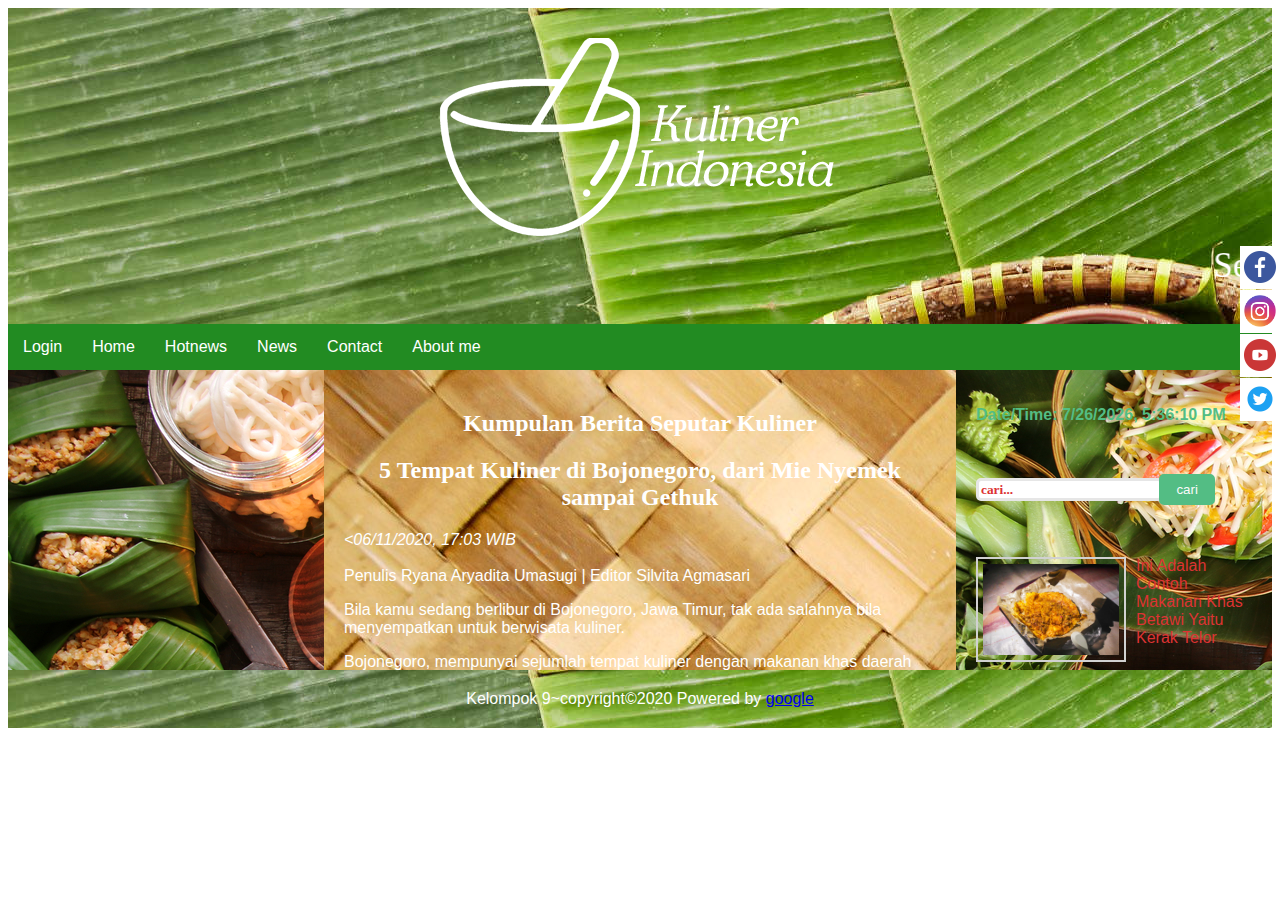
<file: article8.html>
<!DOCTYPE html>
<html>
	<link rel="stylesheet" href="style1.css" type="text/css" media="screen">
	<head>
		<title>artikel kelompok </title>
	</head>
	<body>
		<div class="header">
			<img src="kuliner1.png" />
			<marquee scrolldelay="150" title="muncul saat hover behavior="slide" onmouseover="this.stop()" onmouseout="this.start()" class="kedua">Selamat Datang Di Website Kami</marquee>
		</div>
		<div class="menu">
			<ul>
				<li><a href="login.html">Login</a></li>
				<li><a href="main.html">Home</a></li>
				<li class="menulain">
						<a href="#">Hotnews</a>
						<div class="menulainkonten">
								<a href="article1.html">article1</a>
								<a href="article2.html">article2</a>
								<a href="article3.html">article3</a>
								<a href="article4.html">article4</a>
								<a href="article5.html">article5</a>
						</div>
				</li>
				<li class="menulain">
				<a href="#">News</a>
						<div class="menulainkonten">
								<a href="article6.html">article1</a>
								<a href="article7.html">article2</a>
								<a href="article8.html">article3</a>
								<a href="article9.html">article4</a>
								<a href="article10.html">article5</a>
						</div>
				</li>
				<li><a href="mailto:1910131210002@mhs.ulm.ac.id">Contact</a></li>
				<li><a href="about.html">About me</a></li>
				
			</ul>
	
		</div>
		<div class="row">
			<div class="column side" style="background-image:url(left.jpg);">
				<div class="container">
					<div class="sticky-container">
						<ul class="sticky">
							<li>
								<img src="fb.png" width="32" height="32">
								<p><a href="https://www.facebook.com" target="_blank">sukai kami di<br>Facebook</a></p>
							</li>
							<li>
								<img src="instagram.png" width="32" height="32">
								<p><a href="https://www.instagram.com" target="_blank">ikuti kami di<br>Instagram</a></p>
							</li>
							<li>
								<img src="yt.png" width="32" height="32">
								<p><a href="https://www.youtube.com" target="_blank">berlangganan dengan kami di <br>Youtube</a></p>
							</li>
							<li>
								<img src="twitter.png" width="32" height="32">
								<p><a href="https://www.twitter.com" target="_blank">ikuti kami di <br>Twitter</a></p>
							</li>
						</ul>
					</div>
				</div>
			</div>
			<div class="column middle" style="background-image:url(main4.jpg);">
				<center><h2 style="font-family:lucida fax; color:white;">Kumpulan Berita Seputar Kuliner</h2></center>
					
					<center><h2 style="font-family:lucida fax; color:white;">5 Tempat Kuliner di Bojonegoro, dari Mie Nyemek sampai Gethuk</h2></center>
						<time style="float:center-left;color:white; font-size:12pt ;"><em><06/11/2020, 17:03 WIB</em></time>
						<br>
						<br>
							<a class="pertama" >Penulis Ryana Aryadita Umasugi | Editor Silvita Agmasari</a>

								<p class="pertama" align="left"> Bila kamu sedang berlibur di Bojonegoro, Jawa Timur, 
								tak ada salahnya bila menyempatkan untuk berwisata kuliner.</p>

								<p class="pertama" align="left"> Bojonegoro, mempunyai sejumlah tempat kuliner dengan makanan
								khas daerah tersebut yang wajib dicoba.</p>

								<p class="pertama" align="left"> Berikut Kompas.com merangkum lima 
								tempat makan di Bojonegoro yang cocok untuk kulineran:</p>

						<h1 class="pertama" align="left">Warung Cipto Roso

								<p class="pertama" align="left"> Salah satu tempat kuliner yang patut anda datangi saat berada
								di Bojonegoro </p> adalah Warung Cipto Roso. Warung yang telah beroperasi sejak 
								<em>1970</em>-an ini menjajakan mie nyemek.</p>

								<p class="pertama" align="left"> Mie nyemek atau mie jawa tersebut,
								disajikan dengan ayam kampung yang disuwir.</p>


								<p class="pertama" align="left"> Warung Cipto Roso masih memasak 
								hidangan dengan menggunakan arang. </p>

								<p class="pertama" align="left"> Selain mie nyemek, 
								terdapat pula nasi goreng, mie goreng, dan rica-rica ayam yang bisa kalian nikmati. </p>

								<p class="pertama" align="left"> Warung Cipto Roso beralamat di 
								<em>Jalan TGP Nomor 18 Banjerejo, Bojonegoro</em> dan buka setiap 
								hari dari pukul <em>16.00</em> hingga <em>21.00 WIB</em>.</p>
								
						<h1 class="pertama" align="left">Warung Pecel Metal Mba Lina</h1>
						
							<img src="artikel8-2.jpg" width="400px" height="300px" style="border: 2px solid #d1d1d1"/>
							
								<p class="pertama" align="left"> hidangan nasi pecel ini 
								kerap disebut sebagai pecel andalan Bojonegoro karena cita 
								rasanya yang nikmat. Kamu harus siap mengantre jika ingin makan di sini. </p>
								
							<img src="artikel8-3.jpg" width="400px" height="300px" style="border: 2px solid #d1d1d1"/>

								<p class="pertama" align="left"> Nasi pecelnya disajikan dengan bumbu pedas, gurih, dan manis. 
								Ditambah pula oseng tempe, taburan serundeng, dan tempe goreng hangat. </p>

								<p class="pertama" align="left"> Harganya pun sangat terjangkau, 
								karena nasi pecel dijual dengan harga <em>Rp 7.000 </em>per porsi. 
								Warung Pecele Metal Mbak Lina beralamat di<em> Jalan Kapten Ramli, 
								Ledok Kulon, Bojonegoro.</em></p>

								<p class="pertama" align="left"> Warung ini buka setiap hari pukul
								<em>20.00</em> hingga <em>23.59 WIB.</em></p>


						<h1 class="pertama" align="left">Warung Leko Bojonegoro</h1>
						
								<p class="pertama" align="left"> Bagi kamu yang doyan pedas, 
								cobalah mampir ke Warung Leko Bojonegoro. </p>

								<p class="pertama" align="left"> Salah satu menu makanan yang 
								direkomendasikan adalah iga penyet ditambah dengan sambal penyet yang pedas dan gurih. </p>

								<p class="pertama" align="left"> Menu lain yang bisa dipesan adalah ayam goreng tepung, gurame penyet, 
								gurame sambal bledek, oseng iga cabe hijau, lalu oseng jamur, juga cah 
								brokoli. Harga makanan berkisar <em>Rp 35.000</em> hingga <em>Rp 60.000. </em></p>

								<p class="pertama" align="left"> Warung ini terletak di Jalan Wr. Supratman, 
								tepatnya di Ruko Rajawali Square kavling 4 dan 5 Bojonegoro. Dibuka setiap hari 
								mulai pukul <em>10.00</em> hingga <em>21.00 WIB</em>.</p>

					<h1 class="pertama" align="left">Gethuk Makyah Kalitek</h1>
						<img src="artikel8-4.jpg" width="400px" height="300px" style="border: 2px solid #d1d1d1"/>
								<p class="pertama" align="left"> Getuk ini disebut sebagai jajanan legendaris 
								yang patut dicoba terutama untuk sarapan pagi. </p>

								<p class="pertama" align="left"> Gethuk Makyah Kaliketek hingga kini menjadi 
								salah satu kuliner tradisional yang masih sangat digemari. </p>

								<p class="pertama" align="left"> Bila datang pada pagi hari, kamu bisa melihat 
								sendiri proses pembuatan Getuk dan menikmati nya selagi hangat</p>

								<p class="pertama" align="left"> Harganya juga sangat terjangkau yakni 
								<em>Rp 2.500</em> untuk satu porsi getuk. Jangan khawatir, di sini juga 
								tersedia menu lainnya seperti ketan dan nasi kare. </p>

								<p class="pertama" align="left"> Warung Gethuk Makyah buka setiap hari mulai pukul 
								<em>08.00 WIB</em> hingga dagangan terjual habis. </p>


						<h1 class="pertama" align="left">Warung Tenda Biru”Mba Sri”</h1>

								<p class="pertama" align="left"> Kali ini ada hidangan bumbu kacang yang bisa kamu coba, 
								yaitu Lontong Tahu Mbak Sri. </p>

								<p class="pertama" align="left"> Seperti namanya, bahan dasar utama makanan ini adalah tahu dan lontong, 
									ditambah gorengan tempenya dan bawang goreng yang melimpah. </p>

								<p class="pertama" align="left"> Hanya dengan mengeluarkan biaya <em>Rp 10.000</em>, kamu sudah bisa makan hingga 
								kenyang. </p>

								<p class="pertama" align="left"> Alamat warung ini berada di <em>Jalan Sarimulyo, Banjarejo, Bojonegoro</em>. Dan buka 
								setiap hari mulai pukul <em>18.00</em> hingga <em>23.00 WIB</em>.</p>

							
			</div>
			<div class="column side" style="background-image:url(left1.jpg);">
				<p style="color:#53bd84;font-weight:bold;">Date/Time: <span id="tanggalwaktu"></span></p>
					<script>
						var dt = new Date();
						document.getElementById("tanggalwaktu").innerHTML = dt.toLocaleString();
					</script>
			<form>
					<input name="search" type="text" placeholder="cari...">
					<a href="https://www.google.com" target="_blank" ><input class="button" type="button" value="cari"></a>
			</form>
				<img src="main1.jpg" style=" width : 150px; padding: 5px; border: 2px solid #d1d1d1; margin: 0 10px 10px 0; float:left;">
					<p class="ketiga" >
					Ini Adalah Contoh Makanan Khas Betawi Yaitu Kerak Telor
					</p>
					<br>
				<img src="sate.jpg" style=" width : 150px; padding: 5px; border: 2px solid #d1d1d1; margin: 0 10px 10px 0; float:left;">
					<p class="ketiga" >
					Ini Adalah Contoh Makanan Khas Madura Yaitu Sate
					</p>
				<img src="pancong.jpg" style=" width : 150px; padding: 5px; border: 2px solid #d1d1d1; margin: 0 10px 10px 0; float:left;">
					<p class="ketiga" >
					Ini Adalah Contoh Makanan Khas Makassar Yaitu Kue Pancong
					</p>
					<br>
				<img src="apam.jpg" style=" width : 150px; padding: 5px; border: 2px solid #d1d1d1; margin: 0 10px 10px 0; float:left;">
					<p class="ketiga" >
					Ini Adalah Contoh Makanan Khas Barabai Yaitu Apam Barabai
					</p>
					<br>
				<img src="kembang_goyang.jpg" style=" width : 150px; padding: 5px; border: 2px solid #d1d1d1; margin: 0 10px 10px 0; float:left;">
					<p class="ketiga" >
					 Contoh Makanan Khas Jawa Tengah Yaitu Kembang Goyang
					</p>
					<br>
					<br>
				<img src="nasitumpeng.jpg" style=" width : 150px; padding: 5px; border: 2px solid #d1d1d1; margin: 0 10px 10px 0; float:left;">
					<p class="ketiga" >
					 Contoh Makanan Khas Jawa Tengah dan sekitarnya yaitu nasi tumpeng
					<br>
				<br>
				<form id="commentform">
					<div>
						<input type="text" name="nama" placeholder="nama"/>
					</div>
					<div>
						<input type="text" name="email" placeholder="email"/>
					</div>
					<div>
						<textarea input name="comment" rows="10" placeholder="komentar"/></textarea>
					</div>
					<div>
						<input type="submit" value="tambahkan komentar" />
					</div>
				</form>
			</div>
		</div>
	   <div class="footer">
	   <center style="color:white;font-size:12pt;"><a href="https://github.com/"></a>
	   Kelompok 9~copyright&#169;2020 Powered by <a href="https://google.com/">google</a></center>
	   </div>
	</body>
</html>
</file>
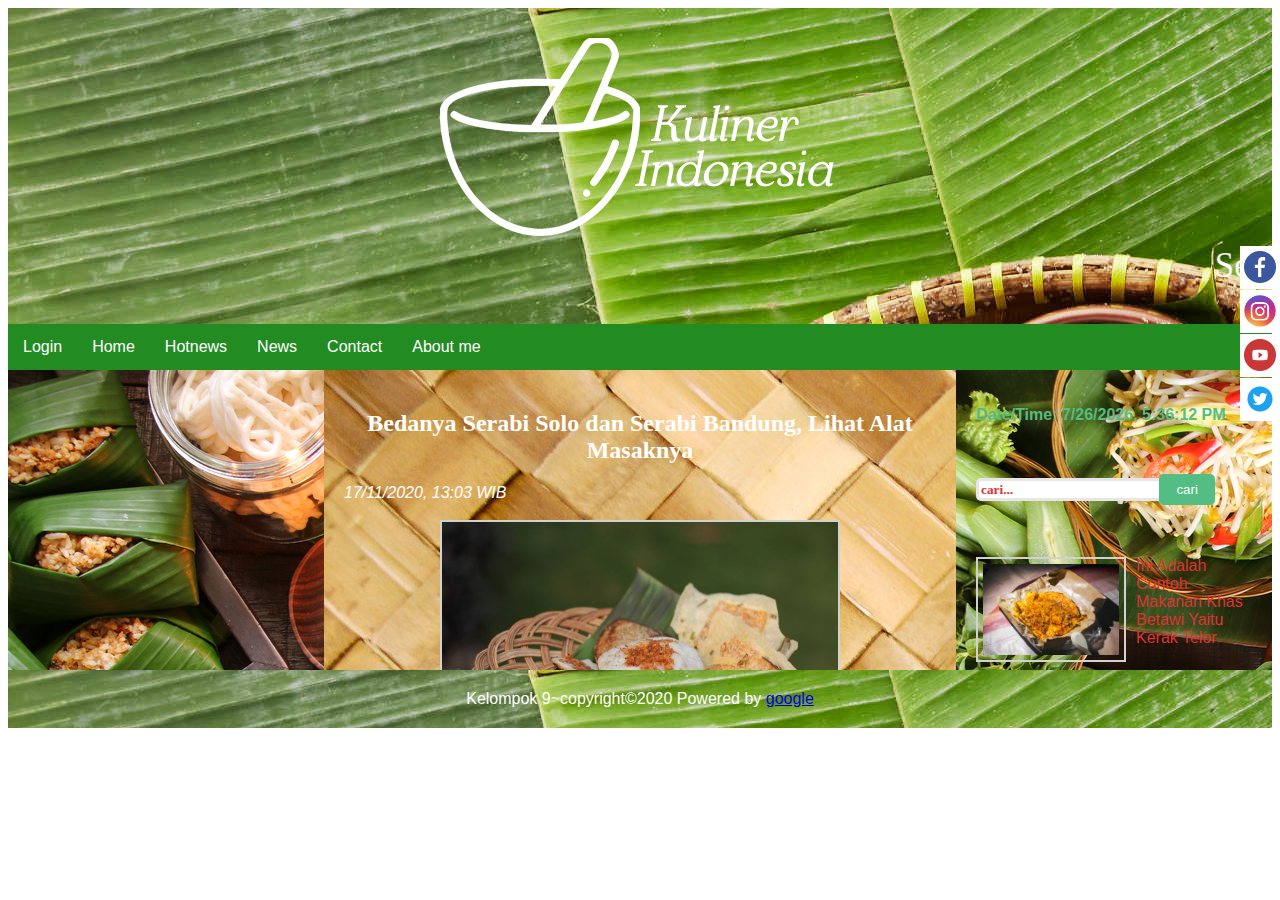
<file: article9.html>
<!DOCTYPE html>
<html>
	<link rel="stylesheet" href="style1.css" type="text/css" media="screen">
	<head>
		<title>artikel kelompok </title>
	</head>
	<body>
		<div class="header">
			<img src="kuliner1.png" />
			<marquee scrolldelay="150" title="muncul saat hover behavior="slide" onmouseover="this.stop()" onmouseout="this.start()" class="kedua">Selamat Datang Di Website Kami</marquee>
		</div>
		<div class="menu">
			<ul>
				<li><a href="login.html">Login</a></li>
				<li><a href="main.html">Home</a></li>
				<li class="menulain">
						<a href="#">Hotnews</a>
						<div class="menulainkonten">
								<a href="article1.html">article1</a>
								<a href="article2.html">article2</a>
								<a href="article3.html">article3</a>
								<a href="article4.html">article4</a>
								<a href="article5.html">article5</a>
						</div>
				</li>
				<li class="menulain">
				<a href="#">News</a>
						<div class="menulainkonten">
								<a href="article6.html">article1</a>
								<a href="article7.html">article2</a>
								<a href="article8.html">article3</a>
								<a href="article9.html">article4</a>
								<a href="article10.html">article5</a>
						</div>
				</li>
				<li><a href="mailto:1910131210002@mhs.ulm.ac.id">Contact</a></li>
				<li><a href="about.html">About me</a></li>
				
			</ul>
	
		</div>
		<div class="row">
			<div class="column side" style="background-image:url(left.jpg);">
				<div class="container">
					<div class="sticky-container">
						<ul class="sticky">
							<li>
								<img src="fb.png" width="32" height="32">
								<p><a href="https://www.facebook.com" target="_blank">sukai kami di<br>Facebook</a></p>
							</li>
							<li>
								<img src="instagram.png" width="32" height="32">
								<p><a href="https://www.instagram.com" target="_blank">ikuti kami di<br>Instagram</a></p>
							</li>
							<li>
								<img src="yt.png" width="32" height="32">
								<p><a href="https://www.youtube.com" target="_blank">berlangganan dengan kami di <br>Youtube</a></p>
							</li>
							<li>
								<img src="twitter.png" width="32" height="32">
								<p><a href="https://www.twitter.com" target="_blank">ikuti kami di <br>Twitter</a></p>
							</li>
						</ul>
					</div>
				</div>
			</div>
			<div class="column middle" style="background-image:url(main4.jpg);">
				
				<center><h2 style="font-family:lucida fax; color:white;">Bedanya Serabi Solo dan Serabi Bandung, Lihat Alat Masaknya</h2></center> 

					<time style="float:center-left;color:white; font-size:12pt ;"><em> 17/11/2020, 13:03 WIB</em></time>
					
					<br>
					
					<br>

						<center><img src="artikel9-1.jpg" width="400px" height="300px" style="border: 2px solid #d1d1d1"/></center>

							<a class="pertama" >Penulis Ryana Aryadita Umasugi | Editor Yuharrani Aisyah</a> 
								
									<p class="pertama" align="left"> Serabi menjadi salah satu kudapan yang bisa ditemui di 
									beberapa daerah di Indonesia seperti Solo dan Bandung. Serabi solo dan 
									serabi bandung memiliki ciri khasnya masing-masing. </p>
								
									<p class="pertama" align="left"> Meski sama-sama serabi, tetapi terdapat sejumlah perbedaan 
									antara serabi solo dengan serabi </p>
								
									<p class="pertama" align="left"> bandung baik dari segi bahan, alat memasak, hingga kuahnya. </p>

							<h1 class="pertama" align="left">Bahan Dasar</h1>
								
									<p class="pertama" align="left"> Travelling Chef Wira Hardiansyah mengatakan bahwa bahan dasar 
									serabi bandung biasanya tepung terigu, telur, dan air kelapa atau santan. </p>
								
									<p class="pertama" align="left"> <em>" Berbeda dengan serabi solo itu bahannya tepung beras, gula, 
									santan kelapa, dan garam. Tepung berasnya pun biasanya diolah sendiri, bukan dari tepung beras 
									yang instan,"</em> kata Wira saat dihubungi Kompas.com, Senin (<em>16/11/2020</em>). </p>

									<p class="pertama" align="left"> Alat masak dan kuah Kemudian untuk alat masaknya, serabi solo 
									dimasak dengan menggunakan baja. Sementara serabi bandung dimasak menggunakan tanah liat, sehingga 
									hasilnya pun berbeda. </p>

									<p class="pertama" align="left"> Saat dimakan, serabi bandung disajikan dengan kuah kinca atau campuran 
									gula merah, santan, dan daun pandan. </p>
								
									<p class="pertama" align="left"> Berbeda dengan serabi solo yang adonannya sudah dicampur santan, 
									sehingga tidak perlu lagi memakai kuah. </p>

							<h1 class="pertama" align="left">Sejarah Serabi</h1>
							
								<img src="artikel9-3.jpg" width="400px" height="300px" style="border: 2px solid #d1d1d1"/>

									<p class="pertama" align="left"> Meski memiliki perbedaan yang lumayan mencolok, 
									tetapi serabi secara umum adalah makanan yang berasal dari India Selatan. Menurut Wira, 
									serabi juga kerap disajikan oleh Muslim di Malabar India Selatan.	</p>
									
									<p class="pertama" align="left"> <em>"Orang India telah memperkenalkan serabi di Indonesia 
									jauh sebelum orang Belanda tiba di Nusantara,"</em> ucapnya. </p>
									
									<p class="pertama" align="left"> Berdasarkan namanya, serabi diambil dari kata suro yang 
									kemudian menjadi surobi. Suro di sini ada maknanya yang artinya <em>"lebih besar"</em> 
									(lebih besar dari apem). </p>
									
									<p class="pertama" align="left"> Kenapa apem? Karena apem dan serabi pada dasarnya memiliki 
									kesamaan dari segi bahan dan cara memasak. </p>

									<p class="pertama" align="left"> <em>"Tapi yang menguatkan ialah, karena kue apem selalu 
									disajikan pada saat bulan suro atau malam suro makanya disebut kue suro, surobi lalu sekarang 
									dikenal dengan nama serabi,"</em> terang Wira. </p>

							
			</div>
			<div class="column side" style="background-image:url(left1.jpg);">
				<p style="color:#53bd84;font-weight:bold;">Date/Time: <span id="tanggalwaktu"></span></p>
					<script>
						var dt = new Date();
						document.getElementById("tanggalwaktu").innerHTML = dt.toLocaleString();
					</script>
			<form>
					<input name="search" type="text" placeholder="cari...">
					<a href="https://www.google.com" target="_blank" ><input class="button" type="button" value="cari"></a>
			</form>
				<img src="main1.jpg" style=" width : 150px; padding: 5px; border: 2px solid #d1d1d1; margin: 0 10px 10px 0; float:left;">
					<p class="ketiga" >
					Ini Adalah Contoh Makanan Khas Betawi Yaitu Kerak Telor
					</p>
					<br>
				<img src="sate.jpg" style=" width : 150px; padding: 5px; border: 2px solid #d1d1d1; margin: 0 10px 10px 0; float:left;">
					<p class="ketiga" >
					Ini Adalah Contoh Makanan Khas Madura Yaitu Sate
					</p>
				<img src="pancong.jpg" style=" width : 150px; padding: 5px; border: 2px solid #d1d1d1; margin: 0 10px 10px 0; float:left;">
					<p class="ketiga" >
					Ini Adalah Contoh Makanan Khas Makassar Yaitu Kue Pancong
					</p>
					<br>
				<img src="apam.jpg" style=" width : 150px; padding: 5px; border: 2px solid #d1d1d1; margin: 0 10px 10px 0; float:left;">
					<p class="ketiga" >
					Ini Adalah Contoh Makanan Khas Barabai Yaitu Apam Barabai
					</p>
					<br>
				<img src="kembang_goyang.jpg" style=" width : 150px; padding: 5px; border: 2px solid #d1d1d1; margin: 0 10px 10px 0; float:left;">
					<p class="ketiga" >
					 Contoh Makanan Khas Jawa Tengah Yaitu Kembang Goyang
					</p>
					<br>
					<br>
				<img src="nasitumpeng.jpg" style=" width : 150px; padding: 5px; border: 2px solid #d1d1d1; margin: 0 10px 10px 0; float:left;">
					<p class="ketiga" >
					 Contoh Makanan Khas Jawa Tengah dan sekitarnya yaitu nasi tumpeng
					<br>
				<br>
				<form id="commentform">
					<div>
						<input type="text" name="nama" placeholder="nama"/>
					</div>
					<div>
						<input type="text" name="email" placeholder="email"/>
					</div>
					<div>
						<textarea input name="comment" rows="10" placeholder="komentar"/></textarea>
					</div>
					<div>
						<input type="submit" value="tambahkan komentar" />
					</div>
				</form>
			</div>
		</div>
	   <div class="footer">
	   <center style="color:white;font-size:12pt;"><a href="https://github.com/"></a>
	   Kelompok 9~copyright&#169;2020 Powered by <a href="https://google.com/">google</a></center>
	   </div>
	</body>
</html>
</file>
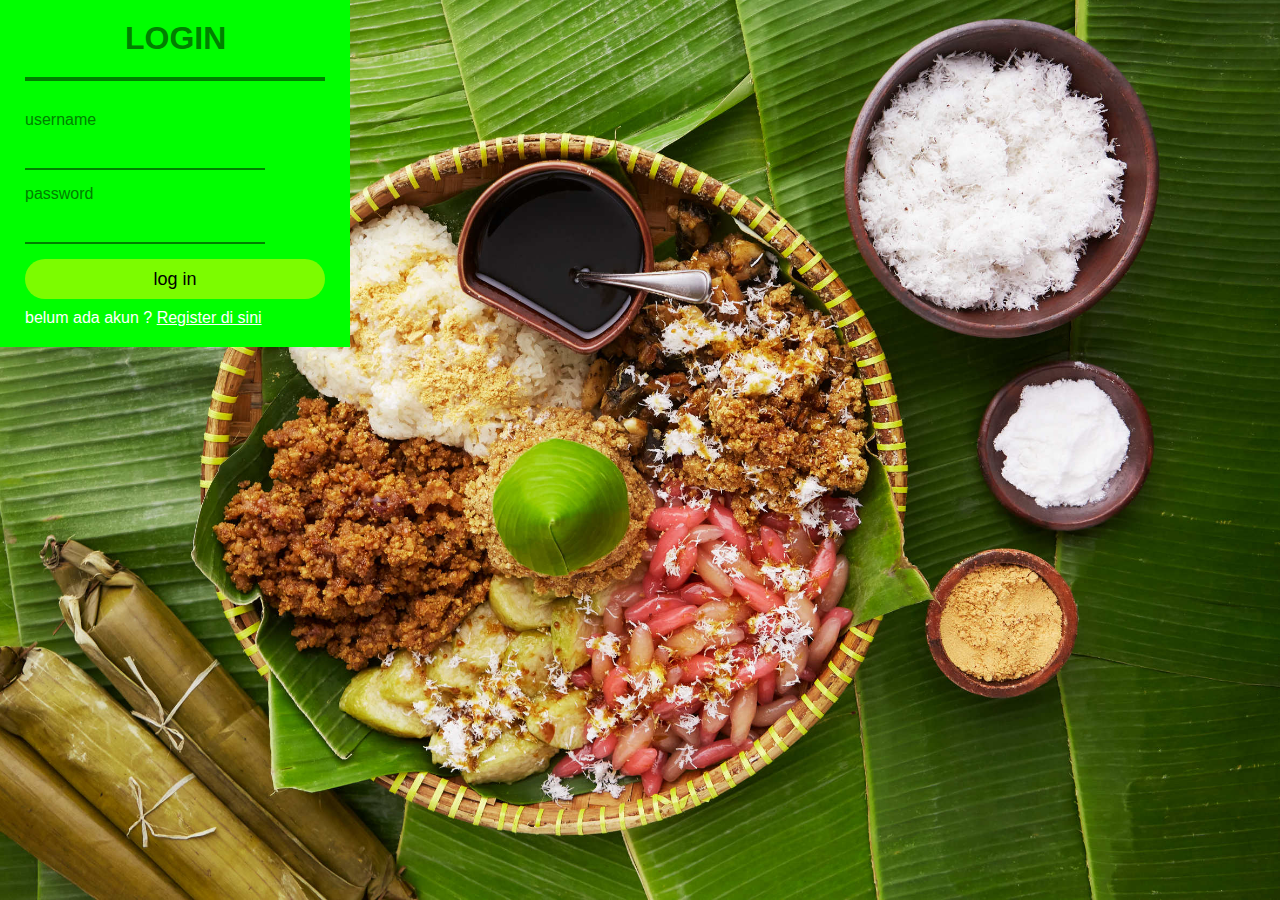
<file: login.html>
<html>
	<head>
		<title>halaman login</title>
		<link rel="stylesheet" href="style2.css">
	</head>
	<body>
		<div class="container">
			<h1>Login</h1>
				<form action="main.html" method="get">
						<label>username</label>
					<br>
						<input type="text">
					<br>
						<label>password</label>
					<br>
						<input type="password">
					<br>
					<button type="submit">log in</button>
						<p> belum ada akun ?
							<a href="register.html">Register di sini </a>
						</p>
				</form>
		</div>
	</body>
</html>
</file>
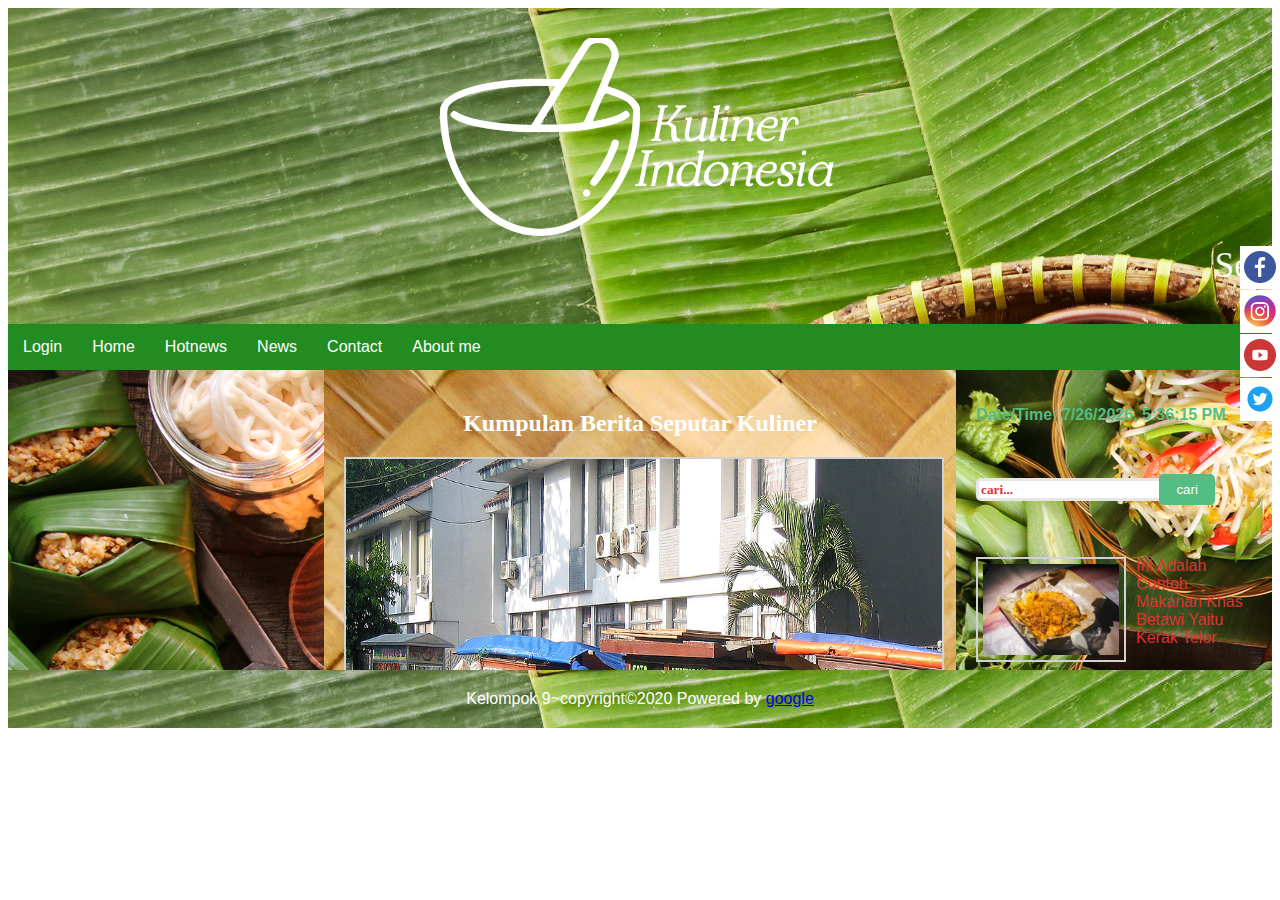
<file: main.html>
<!DOCTYPE html>
<html>
	<link rel="stylesheet" href="style1.css" type="text/css" media="screen">
	<head>
		<title>artikel kelompok </title>
	</head>
	<body>
		<div class="header">
			<img src="kuliner1.png" />
			<marquee scrolldelay="150" title="muncul saat hover behavior="slide" onmouseover="this.stop()" onmouseout="this.start()" class="kedua">Selamat Datang Di Website Kami</marquee>
		</div>
		<div class="menu">
			<ul>
				<li><a href="login.html">Login</a></li>
				<li><a href="main.html">Home</a></li>
				<li class="menulain">
				<a href="#">Hotnews</a>
						<div class="menulainkonten">
								<a href="article1.html">article1</a>
								<a href="article2.html">article2</a>
								<a href="article3.html">article3</a>
								<a href="article4.html">article4</a>
								<a href="article5.html">article5</a>
						</div>
				</li>
				<li class="menulain">
				<a href="#">News</a>
						<div class="menulainkonten">
								<a href="article6.html">article1</a>
								<a href="article7.html">article2</a>
								<a href="article8.html">article3</a>
								<a href="article9.html">article4</a>
								<a href="article10.html">article5</a>
						</div>
				</li>
				<li><a href="mailto:1910131210002@mhs.ulm.ac.id">Contact</a></li>
				<li><a href="about.html">About me</a></li>
				
			</ul>
	
		</div>
		<div class="row">
			<div class="column side" style="background-image:url(left.jpg);">
				<div class="container">
					<div class="sticky-container">
						<ul class="sticky">
							<li>
								<img src="fb.png" width="32" height="32">
								<p><a href="https://www.facebook.com" target="_blank">sukai kami di<br>Facebook</a></p>
							</li>
							<li>
								<img src="instagram.png" width="32" height="32">
								<p><a href="https://www.instagram.com" target="_blank">ikuti kami di<br>Instagram</a></p>
							</li>
							<li>
								<img src="yt.png" width="32" height="32">
								<p><a href="https://www.youtube.com" target="_blank">berlangganan dengan kami di <br>Youtube</a></p>
							</li>
							<li>
								<img src="twitter.png" width="32" height="32">
								<p><a href="https://www.twitter.com" target="_blank">ikuti kami di <br>Twitter</a></p>
							</li>
						</ul>
					</div>
				</div>
			</div>
			<div class="column middle" style="background-image:url(main4.jpg);">
				<center><h2 style="font-family:lucida fax; color:white;">Kumpulan Berita Seputar Kuliner</h2></center>
					<center><img src="mainbg.jpg" width="600px" height="600px" style="border: 2px solid #d1d1d1"></center>
						<time style="float:center-left;color:white; font-size:12pt ;"><em>banjarmasin,24-november-2020</em></time>
						  <br>
						   <br>
							<a class="pertama">Penulis: Kelompok 9 | Editor: Fahrurrazi</a>
								
								<p class="pertama" align="left">Website ini berisi tentang berbagai jenis kuliner yang ada di indonesia dan 
								proses pembuatan laman berita sudah melalui tahap akhir sehingga dapat diterima oleh semua kalangan masyarakat.</p>
							
								<p class="pertama" align="left">Untuk berita lebih lanjut kalian bisa klik tombol news untuk berita mingguan sedangkan laman hotnews 
								mengandung berita viral saat ini.</p>
								
								<p class="pertama" align="left">Alasan Mengapa menangakat tema ini,disebabkan oleh banyak nya kaum-kaum muda 
								zaman sekarang cenderung melupakan budaya mereka sendiri khusus nya makanan khas indonesia. </p>
								
								<p class="pertama" align="left">Ironis memang,mengingat budaya saat ini hanya dilestarikan segelintir orang dari sekian banyak 
								penduduk indonesia.</p>
								
								<p class="pertama" align="left">padahal budaya indonesia beragam dari sabang sampai merauke,mempunyai ciri khas tersendiri
								di setiap daerah.</p>
								
								<p class="pertama" align="left">Secara perlahan budaya makanan khas indonesia akan menghilang,dalam upaya mencegah hal itu terjadi
								dibuatlah artikel mengenai kuliner khas indonesia.</p>
								
								<p class="pertama" align="left">Jika ada keluhan silahkan sampaikan dengan mengklik tombol contact.sertakan alasan kalian mengapa website 
								ini kurang nyaman,usahakan buatlah kritik terbaik.</p>
								
								<p class="pertama" align="left">Terima kasih kepada para pembaca karena sudah mau mampir ke halaman blog sederhana milik kami, 
								selamat membaca.</p>
							
			</div>
			<div class="column side" style="background-image:url(left1.jpg);">
				<p style="color:#53bd84;font-weight:bold;">Date/Time: <span id="tanggalwaktu"></span></p>
					<script>
						var dt = new Date();
						document.getElementById("tanggalwaktu").innerHTML = dt.toLocaleString();
					</script>
			<form>
					<input name="search" type="text" placeholder="cari...">
					<a href="https://www.google.com" target="_blank" ><input class="button" type="button" value="cari"></a>
			</form>
				<img src="main1.jpg" style=" width : 150px; padding: 5px; border: 2px solid #d1d1d1; margin: 0 10px 10px 0; float:left;">
					<p class="ketiga" >
					Ini Adalah Contoh Makanan Khas Betawi Yaitu Kerak Telor
					</p>
					<br>
				<img src="sate.jpg" style=" width : 150px; padding: 5px; border: 2px solid #d1d1d1; margin: 0 10px 10px 0; float:left;">
					<p class="ketiga" >
					Ini Adalah Contoh Makanan Khas Madura Yaitu Sate
					</p>
				<img src="pancong.jpg" style=" width : 150px; padding: 5px; border: 2px solid #d1d1d1; margin: 0 10px 10px 0; float:left;">
					<p class="ketiga" >
					Ini Adalah Contoh Makanan Khas Makassar Yaitu Kue Pancong
					</p>
					<br>
				<img src="apam.jpg" style=" width : 150px; padding: 5px; border: 2px solid #d1d1d1; margin: 0 10px 10px 0; float:left;">
					<p class="ketiga" >
					Ini Adalah Contoh Makanan Khas Barabai Yaitu Apam Barabai
					</p>
					<br>
				<img src="kembang_goyang.jpg" style=" width : 150px; padding: 5px; border: 2px solid #d1d1d1; margin: 0 10px 10px 0; float:left;">
					<p class="ketiga" >
					 Contoh Makanan Khas Jawa Tengah Yaitu Kembang Goyang
					</p>
					<br>
					<br>
				<img src="nasitumpeng.jpg" style=" width : 150px; padding: 5px; border: 2px solid #d1d1d1; margin: 0 10px 10px 0; float:left;">
					<p class="ketiga" >
					 Contoh Makanan Khas Jawa Tengah dan sekitarnya yaitu nasi tumpeng
					<br>
				<br>
				<form id="commentform">
					<div>
						<input type="text" name="nama" placeholder="nama"/>
					</div>
					<div>
						<input type="text" name="email" placeholder="email"/>
					</div>
					<div>
						<textarea input name="comment" rows="10" placeholder="komentar"/></textarea>
					</div>
					<div>
						<input type="submit" value="tambahkan komentar" />
					</div>
				</form>
			</div>
		</div>
	   <div class="footer">
	   <center style="color:white;font-size:12pt;"><a href="https://github.com/"></a>
	   Kelompok 9~copyright&#169;2020 Powered by <a href="https://google.com/">google</a></center>
	   </div>
	</body>
</html>
</file>
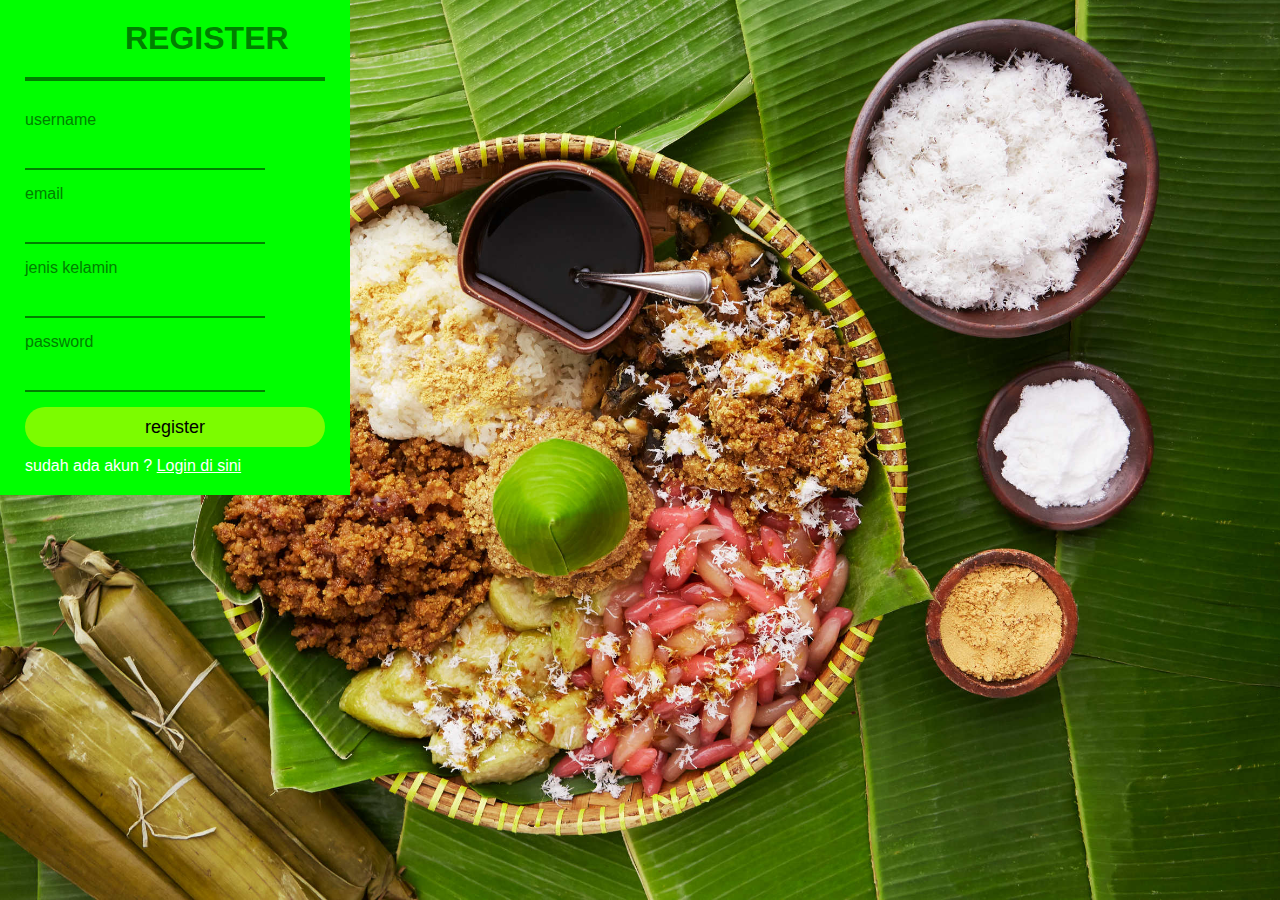
<file: register.html>
<html>
	<head>
		<title>halaman login</title>
		<link rel="stylesheet" href="style2.css">
	</head>
	<body>
		<div class="container">
		    <h1>Register</h1>
				<form action="login.html" method="get">
						<label>username</label>
					<br>
						<input type="text">
					<br>
					<label>email</label>
					<br>
						<input type="email">
					<br>
					<label>jenis kelamin</label>
					<br>
						<input type="text">
					<br>
						<label>password</label>
					<br>
						<input type="password">
					<br>
					<button type="submit">register</button>
						<p> sudah ada akun ?
							<a href="login.html">Login di sini </a>
						</p>
				</form>
		</div>
	</body>
</html>
</file>
<file: style1.css>
*{
	box-sizing: border-box;
	
}


body
{
	font-family: Arial,sans-serif;
}


.menu ul {
		list-style-type: none;
		margin: 0;
		padding:0;
		overflow: hidden;
		background-color: forestgreen;
}

.menu li {
	float:left;
}

.menu li a{
	display:inline-block;
	color:#ffffff;
	text-align: center;
	padding:14px 15px;
	text-decoration :none;
}

.menu li.menulain {
	display: inline-block;
}

.menu .menulainkonten {
	display: none;
	position: absolute;
	background-color: forestgreen;
	min-width: 110px;
	box-shadow: 0px 5px 10px 0px rgba(0,0,0,0.2);
	z-index:1;
	opacity:5;
}

.menu .menulainkonten a{
	color: black;
	padding: 12px 12px;
	text-decoration: none;
	display: block;
	text-align: left;
}

.menu .menulainkonten a:hover {
	background-color:white;
}

.menu .menulain:hover .menulainkonten{
	display:block;
}
.header
{
    background-image:url(bg2.jpg) ;
	padding: 30px;
			text-align: center;
					font-size: 35px;
}

.column 
{
	float: left;
			padding: 20px;
				height:300px;
}

.column.side
{
	width: 25%;
		overflow: scroll;
			overflow-x: hidden;
}

.column.middle
{
	width: 50%;
		overflow: scroll;
			overflow-x: hidden;
	
}

.row:after 
{
	content: "";
			display: table;
				  clear:both;
}

.footer 
{
    background: url(bg2.jpg);
				         padding:20px;
				              text-align: center;
}
@media(max-width:600px)
{
	.column.side, .column.middle
	{
		width: 100%;
	}
}

#commentform{
	border: 5px solid #d1d1d1;
	width:210px;
	padding:10px;
}

input, textarea{
	padding: 5x;
	border:3px solid #e6e6e6;
	border-radius: 5px;
	margin-bottom:  2px;
}

input:focus,textarea:focus{
	border:3px solid blue;
}

textarea{
	width:180px;
}



.sticky-container{padding:0px; margin: 0px;
position:fixed;right:-130px; top:230px; width:210px; z-index: 1100;}

.sticky li{list-style-type:none;background-color:#fff;color:#efefef;
			height:43px;padding:0px;margin:0px 0px 1px 0px; -webkit-transition:all
			0.25s ease-in-out; -moz-transition:all 0.25s ease-in-out; -o-transition:
			all 0.25s ease-in-out; transition:all 0.25s ease-in-out;
			cursor:pointer;}

.sticky li:hover{margin-left:-115px;}
.sticky li img{float:left;margin:5px 4px;margin-right:5px;}
.sticky li p{padding-top:5px;margin:0px;line-height:16px; font-size:11-x;}
.sticky li p{text-decoration:none; color:#2C3539;}
.sticky li p a:hover{text-decoration:underline;}

form {
	width:500px;
		margin:50px auto;
}
.search {
	padding:8px 15px;
		background:rgba(50,50,50, 0.2);
			border:0px solid #dbdbdb;
}
.button {
	position:relative;
		padding:6px 15px;
			left:-8px;
				border:2px solid#53bd84;
					background-color:#53bd84;
						color:#fafafa;
							
}
.button :hover{
		background-color:#fafafa;
				color:#207cca;
}
::-webkit-input-placeholder {
	color: #dd3333;
		font-family:halvetica neue;
			font-weight:bold;
}
:-moz-placeholder{
	color: #dd3333;
		font-family:halvetica neue;
			font-weight:bold;
}
::-moz-placeholder{
	color: #dd3333;
		font-family:halvetica neue;
			font-weight:bold;
}
:-ms-input-placeholder{
	color: #dd3333;
		font-family:halvetica neue;
			font-weight:bold;
}

.pertama {
	color: white ; 
		font-size:12pt ;
}
.kedua {
	color: white;
			font-family:lucida fax;
}

.ketiga {
	color: #dd3333 ; 
		font-size:12pt ;
}

section {
	margin: 100px auto;
}

section img{
	border-radius: 100%;
	border: 5px solid white;
}
</file>
<file: style2.css>
*{
	margin: 0;
	padding: 0;
	outline: 0;
	font-family: "opes sans", sans-serif;
}

body{
	height: 100vh;
	background-image: url(bg2.jpg);
	background-size: cover;
	background-position: center;
	background-repeat  : no-repeat;
}

p{
	color: white;
	font-family: "open sans", sans-serif;
	padding-top: 10px;
}

h1 {
	text-align: center;
	padding-left: 100px;
	padding-bottom: 20px;
}

a{
	color: white;
	font-family: "open sans",sans-serif;
}

.container{
	position: center-left;
	left: 50%;
	top: 50%;
	transform: translete(-50%,-50%);
	padding: 20px 25px;
	width: 300px;
	
	background-color: lime;
	box-shadow: forestgreen;
}

.container h1 {
	text-align: left;
	color: green;
	margin-bottom: 30px;
	text-transform: uppercase;
	border-bottom: 4px solid green;
}

.container label{
	text-align: left;
	color: green;
}

.container form input {
	width: calc(100% - 20%);
	padding: 8px 10px;
	margin-bottom: 15px;
	border: none;
	background-color: transparent;
	border-bottom: 2px solid green;
	color: greenforest;
	font-size: 20px;
}
.container form button{
	width: 100%;
	height: 40px;
	padding: 5px 0;
	border: none;
	background-color:lawngreen;
	font-size: 18px;
	border-radius: 20px;
}
</file>
